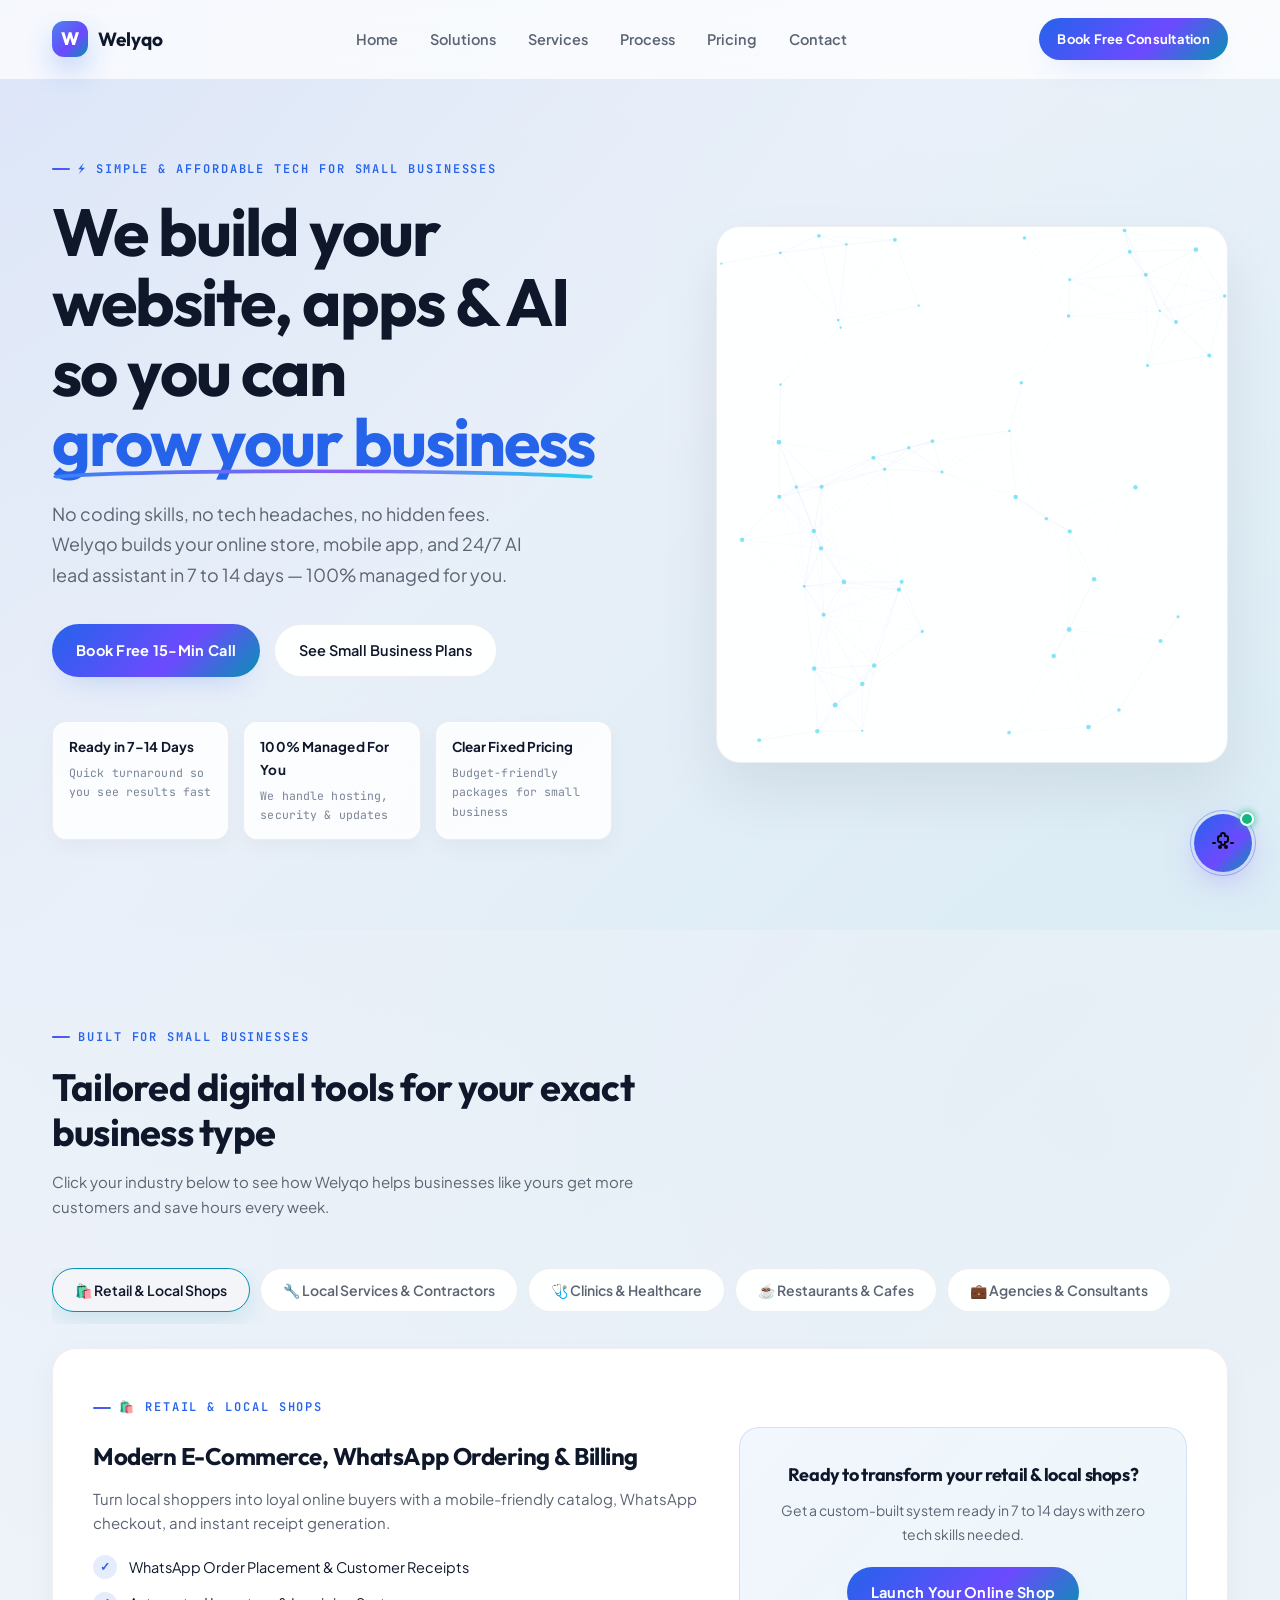
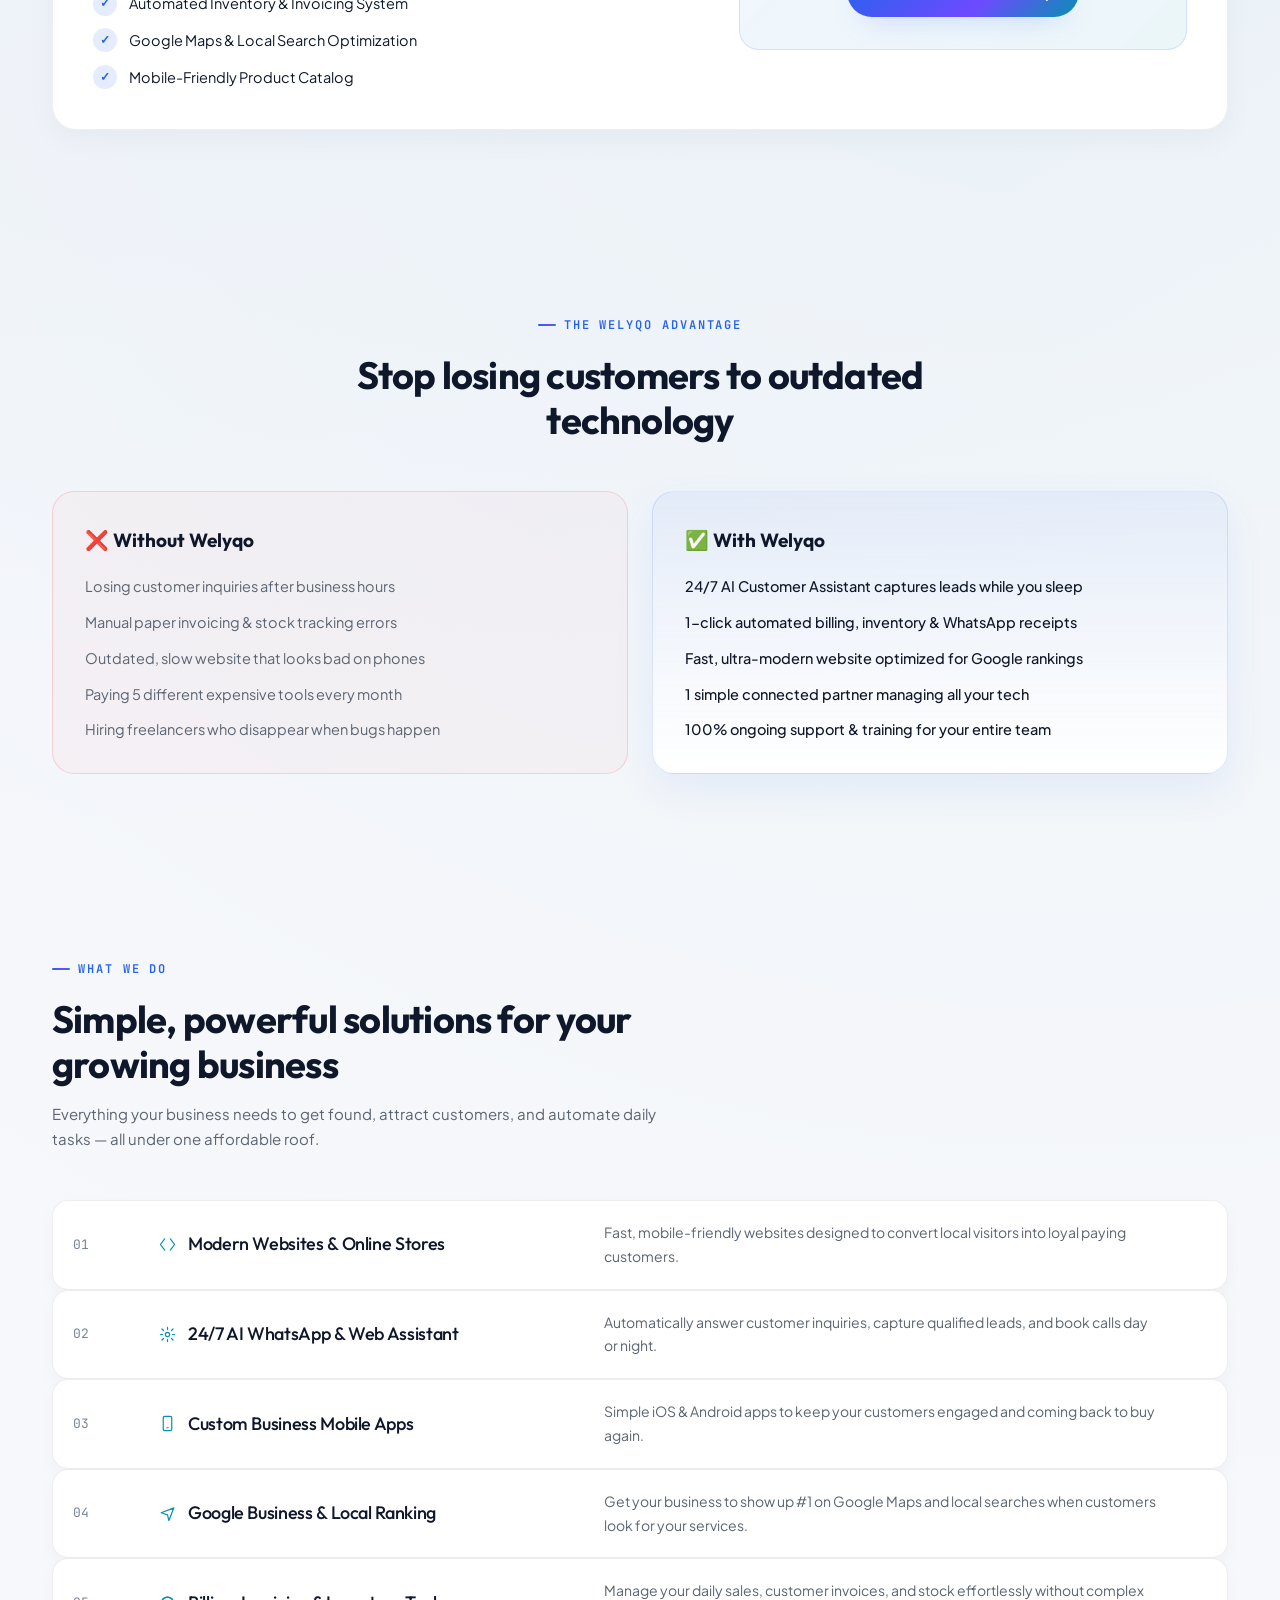
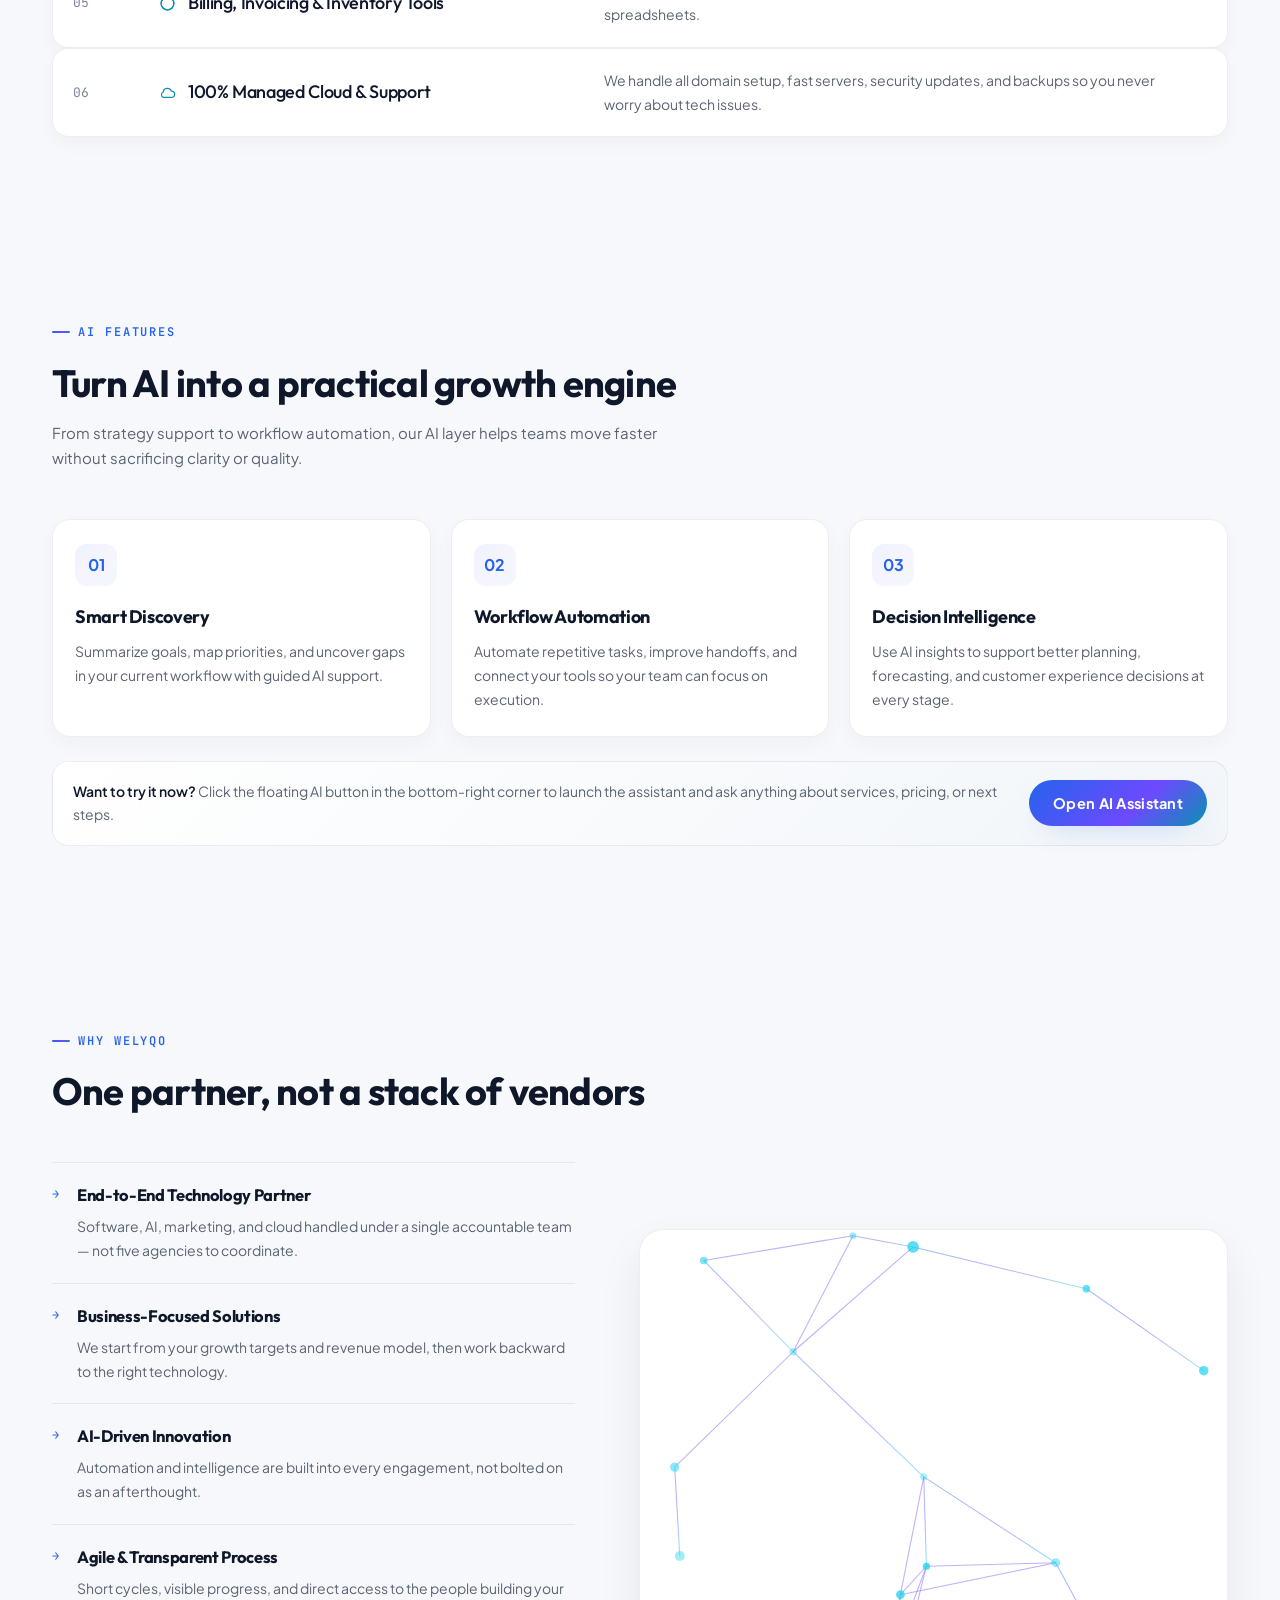
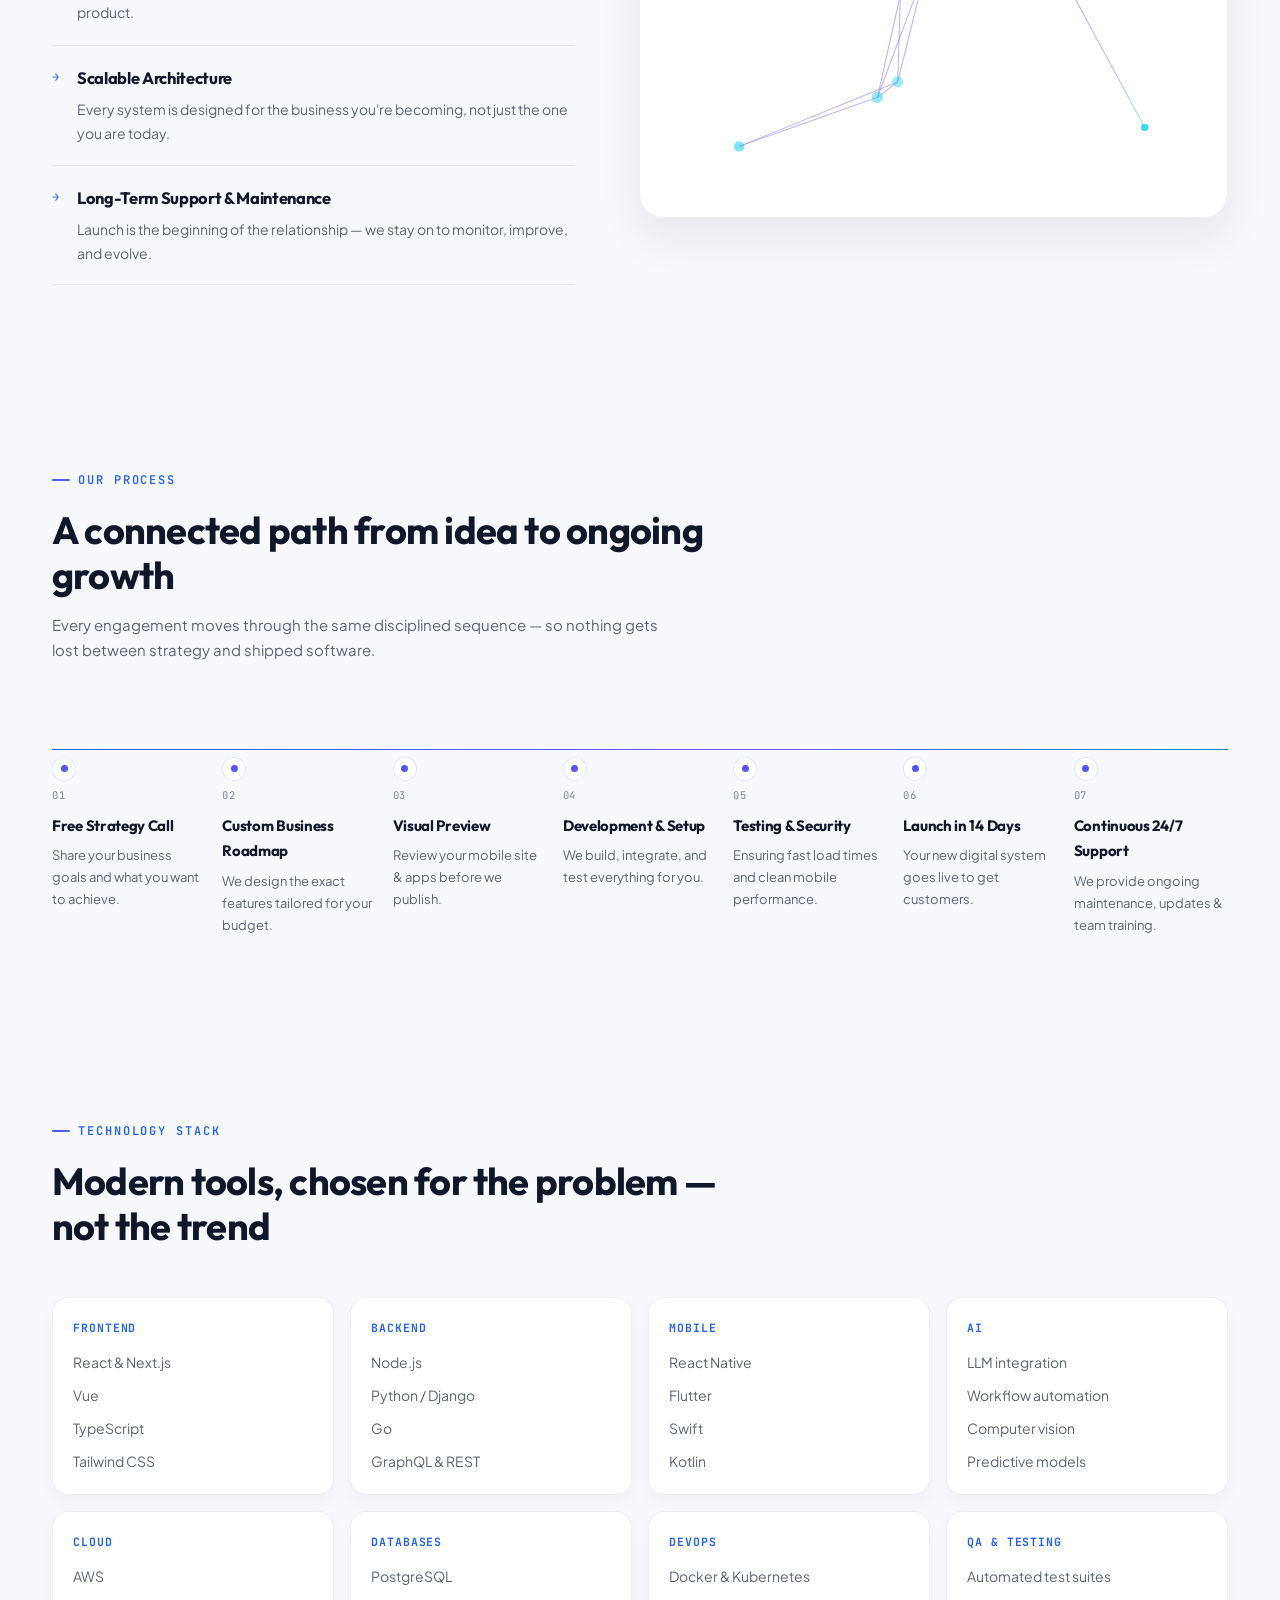
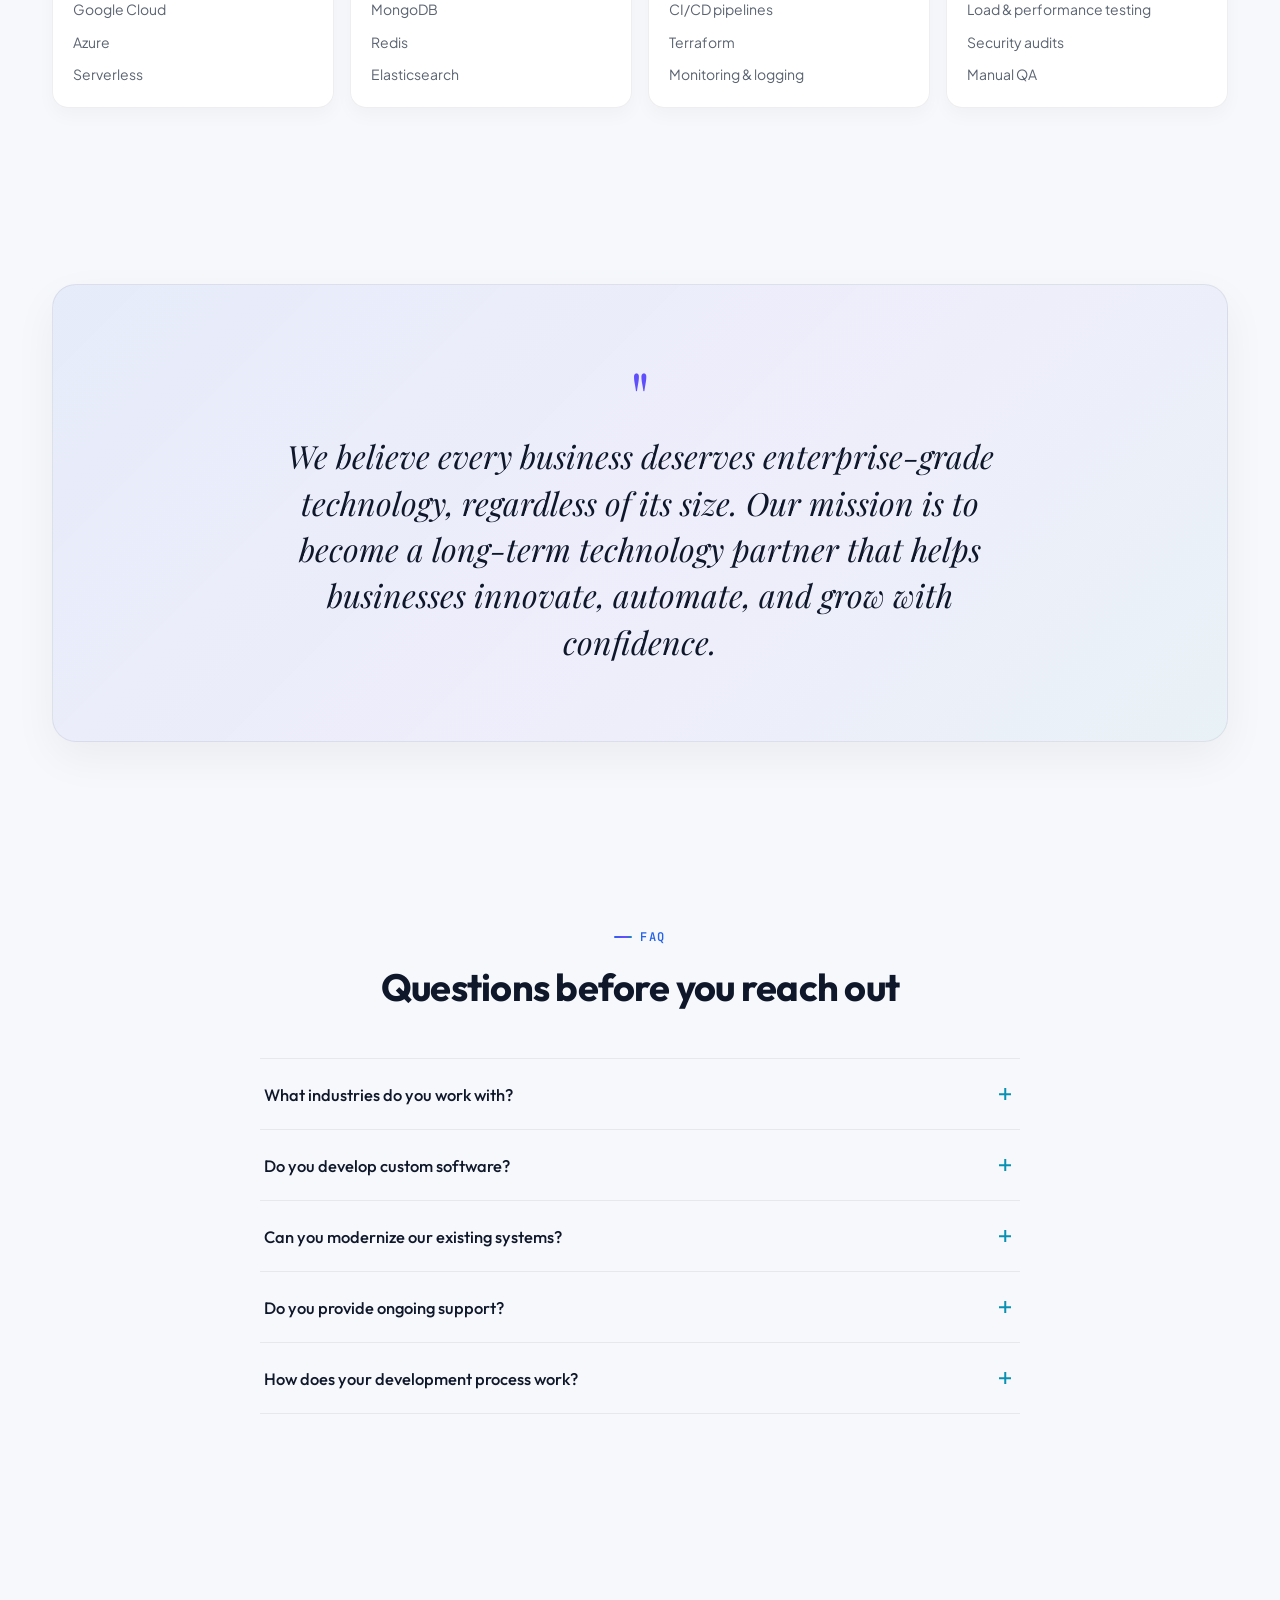
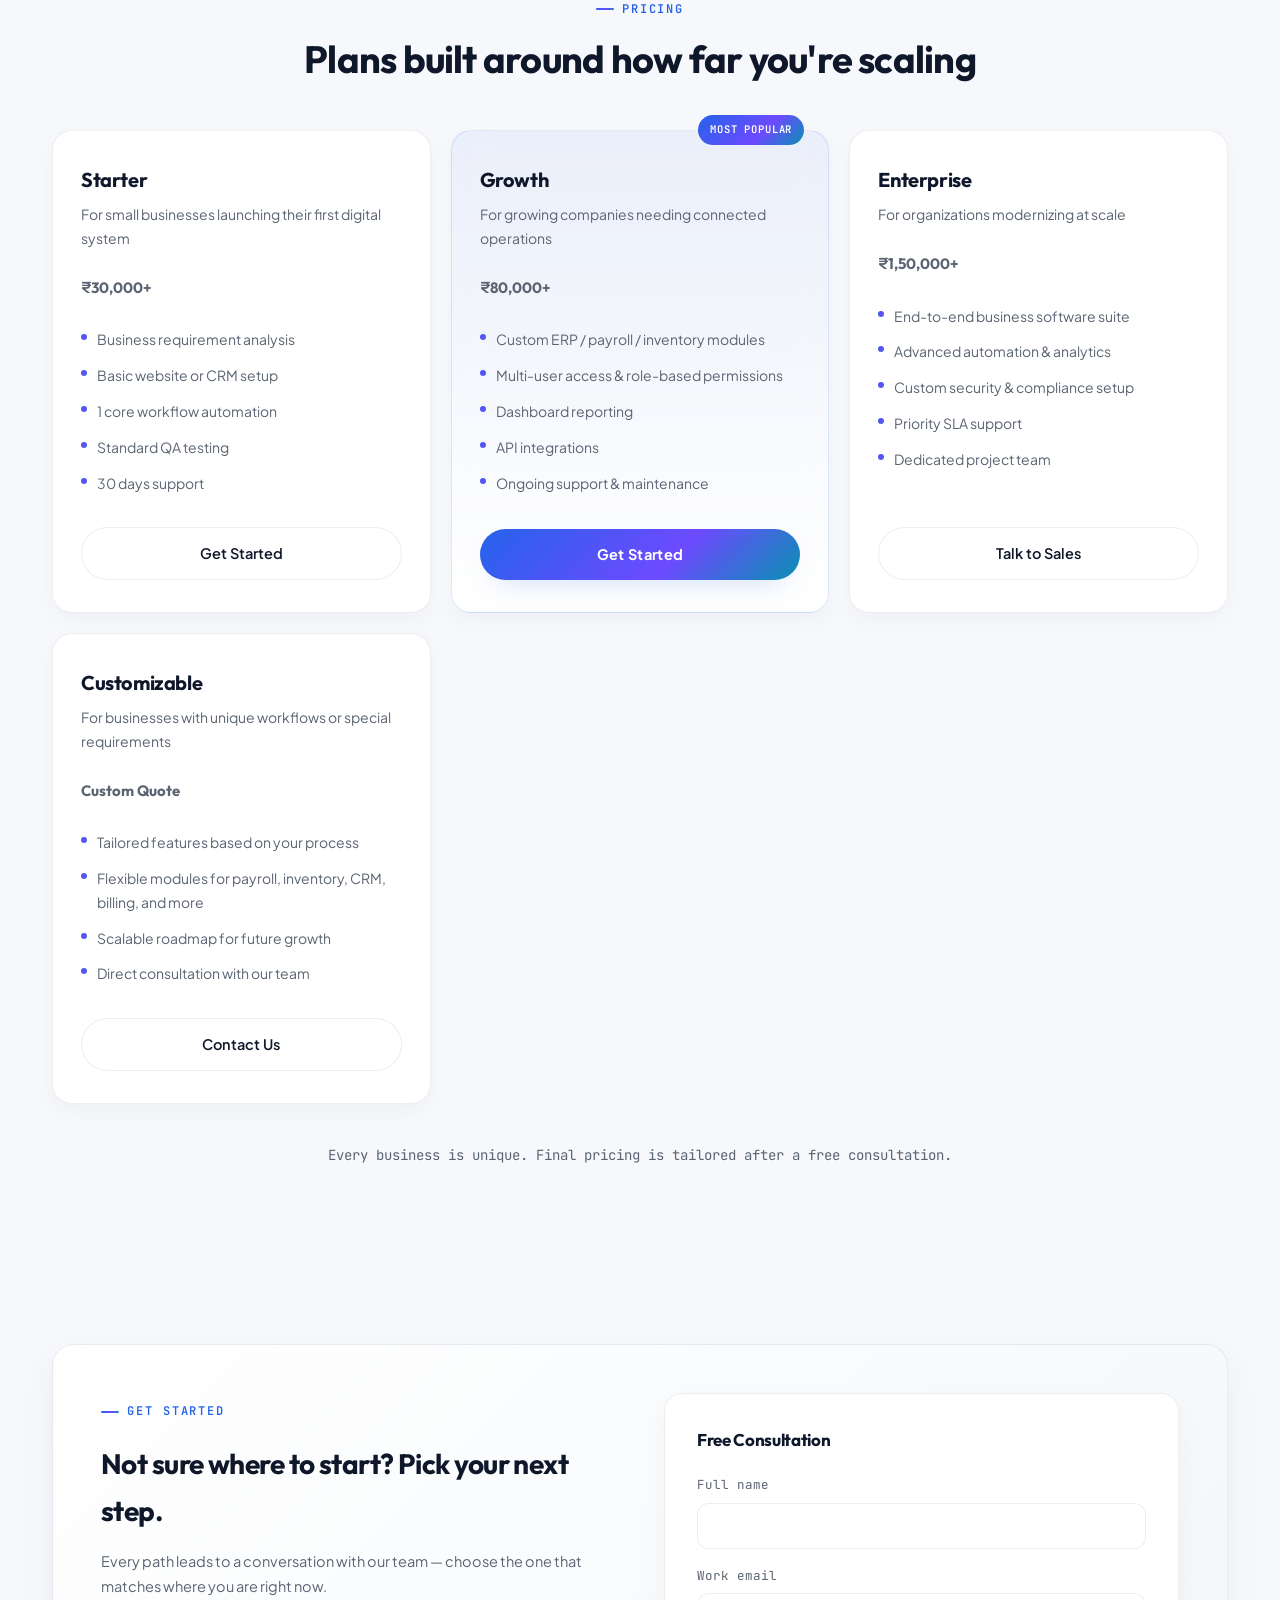
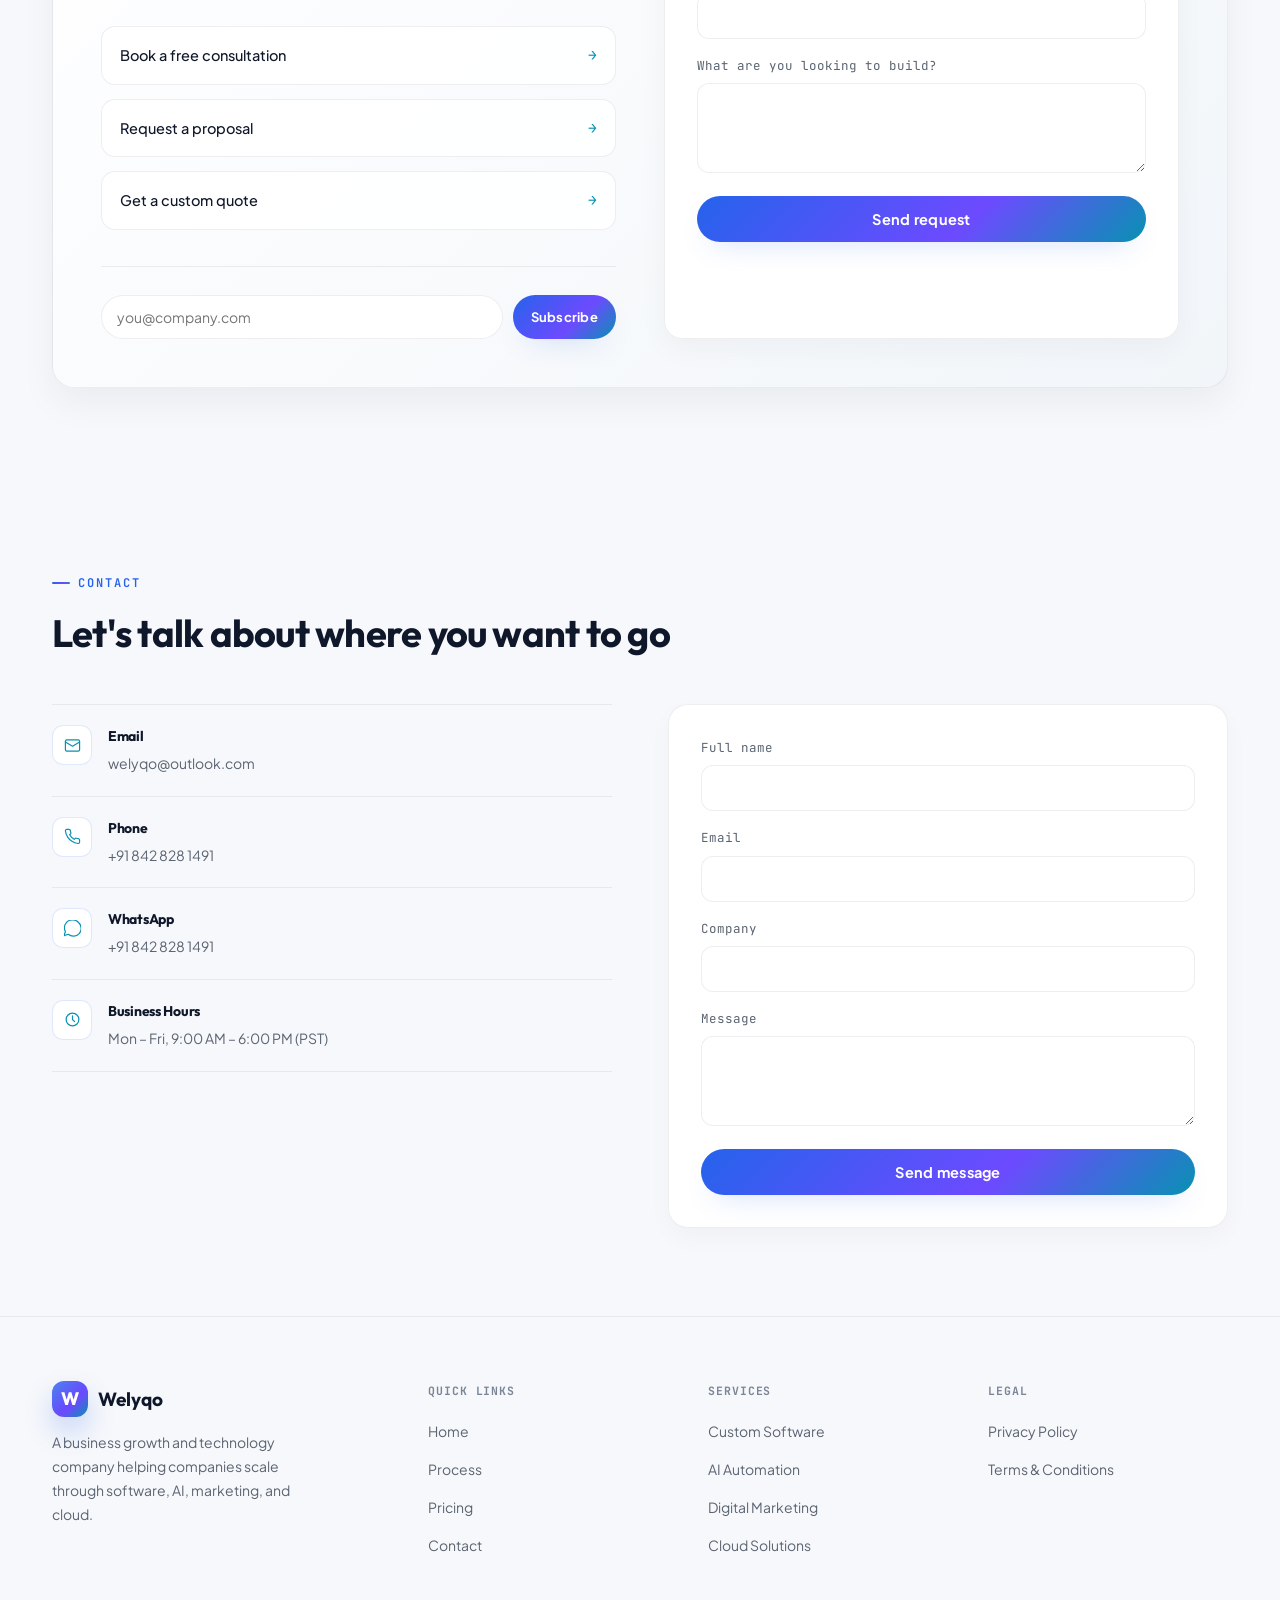
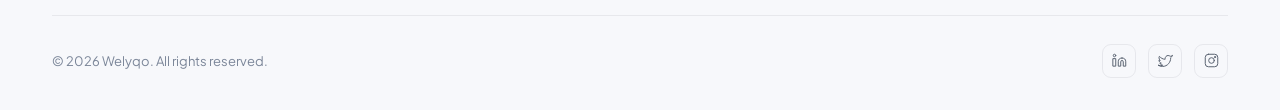
<file: index.html>
<!DOCTYPE html>
<html lang="en">
<head>
<meta charset="UTF-8">
<meta name="viewport" content="width=device-width, initial-scale=1.0">
<title>Welyqo — Your Partner in Digital Growth</title>
<meta name="description" content="Welyqo partners with businesses to build software, automate operations, strengthen digital presence, and unlock sustainable growth through modern technology.">
<link rel="preconnect" href="https://fonts.googleapis.com">
<link rel="preconnect" href="https://fonts.gstatic.com" crossorigin>
<link href="https://fonts.googleapis.com/css2?family=JetBrains+Mono:wght@400;500;600&family=Outfit:wght@400;500;600;700;800&family=Playfair+Display:ital,wght@0,600;0,700;1,600&family=Plus+Jakarta+Sans:ital,wght@0,300;0,400;0,500;0,600;0,700;0,800;1,400&display=swap" rel="stylesheet">
<link rel="stylesheet" href="welyqo-ai.css">
<style>
/* ===================== TOKENS ===================== */
:root{
  --bg:#f7f8fb;
  --bg-alt:#ffffff;
  --surface:rgba(255,255,255,0.96);
  --surface-2:#f3f5f9;
  --border:rgba(15,23,42,0.07);
  --border-strong:rgba(37,99,235,0.14);
  --text:#0f172a;
  --text-dim:#5b6472;
  --text-faint:#7a8598;
  --blue:#2563eb;
  --purple:#6d4aff;
  --cyan:#0891b2;
  --grad: linear-gradient(135deg, var(--blue) 0%, var(--purple) 60%, var(--cyan) 100%);
  --grad-soft: linear-gradient(135deg, rgba(37,99,235,0.08), rgba(109,74,255,0.06) 55%, rgba(8,145,178,0.06) 100%);
  --radius: 18px;
  --font-display: 'Outfit', 'Plus Jakarta Sans', -apple-system, BlinkMacSystemFont, sans-serif;
  --font-serif: 'Playfair Display', Georgia, serif;
  --font-body: 'Plus Jakarta Sans', -apple-system, BlinkMacSystemFont, "Segoe UI", Roboto, sans-serif;
  --font-mono: 'JetBrains Mono', monospace;
  --ease: cubic-bezier(.16,.8,.24,1);
}

*{margin:0;padding:0;box-sizing:border-box;}
html{scroll-behavior:smooth;}
body{
  background:
    radial-gradient(circle at top left, rgba(37,99,235,0.06), transparent 22%),
    radial-gradient(circle at 85% 10%, rgba(8,145,178,0.05), transparent 20%),
    var(--bg);
  color:var(--text);
  font-family:var(--font-body);
  font-weight:400;
  line-height:1.7;
  overflow-x:hidden;
  -webkit-font-smoothing:antialiased;
  -moz-osx-font-smoothing:grayscale;
  text-rendering:optimizeLegibility;
  -webkit-tap-highlight-color:transparent;
}
@media (prefers-reduced-motion: reduce){
  *{animation-duration:0.01ms !important; animation-iteration-count:1 !important; transition-duration:0.01ms !important; scroll-behavior:auto !important;}
}

img,svg{display:block;max-width:100%;}
a{color:inherit;text-decoration:none;}
button{font-family:inherit;cursor:pointer;border:none;background:none;color:inherit;-webkit-tap-highlight-color:transparent;}
input,textarea,select{font-family:inherit;font-size:16px;}
:focus-visible{outline:2px solid var(--cyan);outline-offset:3px;border-radius:4px;}

.wrap{max-width:1240px;margin:0 auto;padding:0 32px;}
@media (max-width:720px){.wrap{padding:0 20px;}}

.eyebrow{
  font-family:var(--font-mono);
  font-size:12px;
  letter-spacing:0.16em;
  text-transform:uppercase;
  color:var(--blue);
  display:inline-flex;align-items:center;gap:8px;
  margin-bottom:18px;
  font-weight:600;
}
.eyebrow::before{
  content:'';
  width:18px;height:2px;
  background:var(--grad);
  border-radius:999px;
}

h1,h2,h3,h4{font-family:var(--font-display);font-weight:700;letter-spacing:-0.02em;color:var(--text);}
.grad-text{
  color:var(--blue);
  position:relative;
  display:inline-block;
}
.grad-text svg{
  position:absolute;left:0;bottom:-0.08em;width:100%;height:0.22em;
  overflow:visible;
}

.section{padding:88px 0;position:relative;}
@media (max-width:720px){.section{padding:56px 0;}}
.section-head{max-width:700px;margin-bottom:48px;}
.section-head h2{font-size:clamp(24px,3.5vw,38px);line-height:1.18;margin-bottom:14px;}
.section-head p{color:var(--text-dim);font-size:15px;max-width:620px;}

.glass{
  background:var(--surface);
  border:1px solid var(--border);
  backdrop-filter:blur(18px);
  -webkit-backdrop-filter:blur(18px);
  border-radius:var(--radius);
  box-shadow:0 10px 30px rgba(15,23,42,0.04);
}

.btn{
  display:inline-flex;align-items:center;justify-content:center;gap:8px;
  padding:13px 24px;
  min-height:46px;
  border-radius:999px;
  font-size:14.5px;font-weight:600;
  transition:transform .3s var(--ease), box-shadow .3s var(--ease), border-color .3s var(--ease), background .3s var(--ease);
  white-space:nowrap;
  touch-action:manipulation;
}
.btn-primary{
  background:var(--grad);
  color:#ffffff;
  box-shadow:0 12px 30px -16px rgba(37,99,235,0.35);
  font-weight:700;
  text-shadow:none;
  letter-spacing:0.02em;
}
.btn-primary:hover{transform:translateY(-1px);box-shadow:0 14px 32px -16px rgba(109,74,255,0.32);}
.btn-ghost{
  background:var(--surface);
  border:1px solid var(--border);
  color:var(--text);
}
.btn-ghost:hover{border-color:var(--border-strong);background:var(--surface-2);transform:translateY(-1px);}
.btn-sm{padding:10px 18px;min-height:38px;font-size:13px;}

@media (max-width:1024px){
  .hero-inner{gap:44px;}
  .hero-panel{max-width:420px;margin:0 auto;}
  .pricing-grid{grid-template-columns:repeat(2,minmax(0,1fr));}
}
@media (max-width:768px){
  .wrap{padding:0 18px;}
  .section{padding:56px 0;}
  .hero{padding-top:110px;padding-bottom:50px;}
  .hero-inner{gap:30px;}
  .hero h1{font-size:clamp(30px,7.5vw,44px);} 
  .hero-actions,.hero-strip{flex-direction:column;}
  .hero-actions .btn,.hero-strip-item{width:100%;}
  .hero-strip-item{min-width:0;}
  .service-card{grid-template-columns:44px 1fr;grid-template-rows:auto auto;row-gap:8px;padding:16px;}
  .ai-launch{flex-direction:column;align-items:flex-start;}
  .newsletter{flex-direction:column;align-items:stretch;}
  .newsletter input,.newsletter button{width:100%;}
  .lead{padding:28px 20px;}
  .contact-form{padding:22px;}
  .footer-top{grid-template-columns:1fr 1fr;}
}
@media (max-width:560px){
  .logo{font-size:17px;}
  .grad-text{display:inline;}
  .hero h1{font-size:clamp(28px,8.5vw,38px);} 
  .hero .sub{font-size:14.5px;margin-bottom:26px;}
  .hero-actions .btn{width:100%;}
  .btn{width:100%;}
  .service-card{grid-template-columns:1fr;gap:8px;padding:16px;}
  .service-card .service-icon{margin-bottom:4px;}
  .stack-grid,.pricing-grid{grid-template-columns:1fr;}
  .vision{padding:44px 20px;}
  .lead{padding:20px 16px;}
  .contact-form{padding:18px;}
  .footer-top{grid-template-columns:1fr;gap:28px;}
  .footer-bottom{flex-direction:column;align-items:flex-start;gap:14px;}
  .assistant-panel{width:calc(100vw - 24px);right:12px;bottom:84px;height:clamp(380px,72vh,540px);z-index:999;}
  .assistant-fab{bottom:20px;right:16px;width:52px;height:52px;z-index:998;}
  .back-top{bottom:20px;left:16px;width:42px;height:42px;z-index:997;}
  .assistant-head{padding:12px 14px;}
  .assistant-body{padding:12px 14px;}
  .assistant-input{padding:10px;}
  .assistant-quick{padding:0 10px 8px;}
  .msg{max-width:92%;font-size:13px;}
}

/* reveal on scroll */
.reveal{opacity:0;transform:translateY(28px);transition:opacity .8s var(--ease), transform .8s var(--ease);}
.reveal.in{opacity:1;transform:translateY(0);}

/* ===================== NAV ===================== */
header{
  position:fixed;top:0;left:0;right:0;z-index:100;
  padding:18px 0;
  transition:background .4s var(--ease), border-color .4s var(--ease), padding .4s var(--ease), box-shadow .4s var(--ease);
  border-bottom:1px solid transparent;
  background:rgba(255,255,255,0.72);
  backdrop-filter:blur(16px);
  -webkit-backdrop-filter:blur(16px);
}
header.scrolled{
  background:rgba(255,255,255,0.9);
  border-bottom:1px solid var(--border);
  padding:13px 0;
  box-shadow:0 8px 30px rgba(15,23,42,0.06);
}
.nav-inner{display:flex;align-items:center;justify-content:space-between;gap:24px;}
.logo{display:flex;align-items:center;gap:10px;font-family:var(--font-display);font-size:19px;font-weight:700;color:var(--text);}
.logo-mark{
  width:36px;height:36px;border-radius:12px;
  background:var(--grad);
  position:relative;
  flex-shrink:0;
  box-shadow:0 14px 28px rgba(37,99,235,0.24);
  display:flex;align-items:center;justify-content:center;
  overflow:hidden;
}
.logo-mark::before{
  content:'';
  position:absolute;
  inset:0;
  background:linear-gradient(135deg, rgba(255,255,255,0.2), transparent 55%);
  pointer-events:none;
}
.logo-mark::after{
  content:'W';
  position:relative;
  z-index:1;
  color:white;
  font-size:18px;
  font-weight:800;
  letter-spacing:0.02em;
  font-family:var(--font-display);
}
.nav-links{display:flex;align-items:center;gap:32px;list-style:none;}
.nav-links a{
  font-size:14.5px;color:var(--text-dim);font-weight:600;
  position:relative;padding:4px 0;
  transition:color .25s;
}
.nav-links a::after{
  content:'';position:absolute;left:0;bottom:-2px;width:0;height:2px;
  background:var(--grad);transition:width .3s var(--ease);
}
.nav-links a:hover{color:var(--text);}
.nav-links a:hover::after{width:100%;}
.nav-cta{display:flex;align-items:center;gap:14px;}
.nav-toggle{display:none;width:40px;height:40px;border-radius:10px;border:1px solid var(--border);align-items:center;justify-content:center;background:var(--bg-alt);touch-action:manipulation;}
.nav-toggle span{display:block;width:16px;height:1.8px;background:var(--text);position:relative;transition:.3s var(--ease);}
.nav-toggle span::before,.nav-toggle span::after{
  content:'';display:block;width:16px;height:1.8px;background:var(--text);position:absolute;transition:.3s var(--ease);
}
.nav-toggle span::before{top:-5px;}
.nav-toggle span::after{top:5px;}
.nav-toggle.open span{background:transparent !important;}
.nav-toggle.open span::before{transform:rotate(45deg);top:0;}
.nav-toggle.open span::after{transform:rotate(-45deg);top:0;}

.mobile-cta-item{display:none;width:100%;margin-top:8px;}

@media (max-width:900px){
  .nav-links{
    position:fixed;top:68px;left:14px;right:14px;
    flex-direction:column;align-items:flex-start;gap:2px;
    background:rgba(255,255,255,0.98);
    border:1px solid var(--border);border-radius:20px;
    padding:12px;
    transform:translateY(-12px);opacity:0;pointer-events:none;
    transition:.3s var(--ease);
    box-shadow:0 24px 50px rgba(15,23,42,0.12);
    max-height:calc(100vh - 90px);
    overflow-y:auto;
  }
  .nav-links.open{transform:translateY(0);opacity:1;pointer-events:auto;}
  .nav-links li{width:100%;}
  .nav-links a{display:block;padding:12px 14px;width:100%;font-size:15px;border-radius:10px;}
  .nav-links a:hover{background:var(--surface-2);}
  .nav-links a::after{display:none;}
  .nav-book{display:none;}
  .nav-toggle{display:flex;}
  .mobile-cta-item{display:block;}
  .mobile-cta-item .btn{width:100%;text-align:center;}
}

/* ===================== HERO ===================== */
.hero{
  min-height:100vh;
  display:flex;align-items:center;
  position:relative;
  padding-top:150px;padding-bottom:90px;
  overflow:hidden;
}
.hero::before{
  content:'';position:absolute;inset:0;
  background:linear-gradient(135deg, rgba(37,99,235,0.06), transparent 45%, rgba(6,182,212,0.06));
  z-index:0;pointer-events:none;
}
.hero-inner{
  position:relative;z-index:2;
  display:grid;grid-template-columns:1.08fr 0.92fr;gap:64px;align-items:center;
  width:100%;
}
@media (max-width:960px){.hero-inner{grid-template-columns:1fr;gap:40px;}}
.hero-copy{max-width:590px;}
.hero h1{
  font-size:clamp(40px,5.2vw,68px);
  line-height:1.05;
  letter-spacing:-0.03em;
  margin-bottom:22px;
}
.hero .sub{
  font-size:clamp(15px,1.4vw,18px);
  color:var(--text-dim);
  max-width:500px;margin:0 0 34px;
}
.hero-actions{display:flex;gap:14px;flex-wrap:wrap;margin-bottom:44px;}
.hero-strip{
  display:flex;gap:14px;flex-wrap:wrap;
  max-width:560px;
}
.hero-strip-item{
  flex:1;min-width:150px;
  padding:14px 16px;
  font-family:var(--font-mono);font-size:11.5px;color:var(--text-faint);
  letter-spacing:0.01em;
  background:rgba(255,255,255,0.84);
  border:1px solid var(--border);
  border-radius:14px;
  box-shadow:0 8px 20px rgba(15,23,42,0.03);
}
.hero-strip-item b{display:block;color:var(--text);font-family:var(--font-body);font-size:13.5px;font-weight:700;margin-bottom:4px;}
.hero-panel{
  position:relative;
  aspect-ratio:1/1.05;
  border-radius:24px;
  overflow:hidden;
  border:1px solid var(--border);
  box-shadow:0 28px 60px rgba(15,23,42,0.08);
}
#hero-canvas{width:100%;height:100%;display:block;border-radius:24px;}
@media (max-width:960px){.hero-panel{max-width:440px;margin:0 auto;aspect-ratio:1/0.9;}}

/* ===================== SERVICES ===================== */
.services-grid{display:flex;flex-direction:column;}
.service-card{
  display:grid;
  grid-template-columns:64px 1.3fr 1.7fr 28px;
  align-items:center;
  gap:22px;
  padding:20px 20px;
  border:1px solid var(--border);
  border-radius:16px;
  background:var(--surface);
  box-shadow:0 8px 18px rgba(15,23,42,0.03);
  position:relative;
  transition:transform .3s var(--ease), box-shadow .3s var(--ease), border-color .3s var(--ease);
}
.service-card:hover{transform:translateY(-2px);box-shadow:0 12px 24px rgba(15,23,42,0.06);border-color:var(--border-strong);}
.service-num{
  font-family:var(--font-mono);font-size:13px;color:var(--text-faint);
  transition:color .35s var(--ease);
}
.service-card:hover .service-num{color:var(--cyan);}
.service-card h3{
  font-size:18px;font-weight:500;
  display:flex;align-items:center;gap:12px;
}
.service-card h3 svg{width:17px;height:17px;stroke:var(--cyan);flex-shrink:0;}
.service-card p{color:var(--text-dim);font-size:14px;}
.service-arrow{
  font-family:var(--font-mono);color:var(--text-faint);font-size:15px;
  transform:translateX(-6px);opacity:0;transition:.35s var(--ease);
  justify-self:end;
}
.service-card:hover .service-arrow{transform:translateX(0);opacity:1;color:var(--cyan);}
@media (max-width:720px){
.service-card{
  grid-template-columns:44px minmax(0,1fr);
  grid-template-rows:auto auto;
  column-gap:14px;
  row-gap:8px;
  align-items:start;
  padding:16px;
}

.service-num{
  grid-column:1;
  grid-row:1;
  padding-top:3px;
}

.service-card h3{
  grid-column:2;
  grid-row:1;
  min-width:0;
  line-height:1.35;
}

.service-card p{
  grid-column:2;
  grid-row:2;
  min-width:0;
  width:100%;
}

.service-arrow{
  display:none;
}
  .service-arrow{display:none;}
}

/* ===================== AI FEATURES ===================== */
.ai-features-grid{display:grid;grid-template-columns:repeat(3,1fr);gap:20px;}
@media (max-width:900px){.ai-features-grid{grid-template-columns:1fr;}}
.ai-feature-card{
  padding:24px 22px;
  border:1px solid var(--border);
  border-radius:18px;
  background:var(--surface);
  box-shadow:0 8px 20px rgba(15,23,42,0.03);
}
.ai-feature-card .icon{
  width:42px;height:42px;border-radius:12px;
  display:flex;align-items:center;justify-content:center;
  margin-bottom:16px;
  background:var(--grad-soft);
  color:var(--blue);
  font-weight:700;
}
.ai-feature-card h3{font-size:18px;margin-bottom:8px;}
.ai-feature-card p{font-size:14px;color:var(--text-dim);} 
.ai-launch{display:flex;align-items:center;justify-content:space-between;gap:16px;margin-top:24px;padding:18px 20px;border:1px solid var(--border);border-radius:16px;background:linear-gradient(135deg, rgba(255,255,255,0.95), rgba(241,245,249,0.95));}
.ai-launch p{font-size:14px;color:var(--text-dim);margin:0;}
.ai-launch strong{color:var(--text);font-weight:600;}

/* ===================== WHY ===================== */
.why-layout{display:grid;grid-template-columns:0.94fr 1.06fr;gap:64px;align-items:center;}
@media (max-width:900px){.why-layout{grid-template-columns:1fr;gap:42px;}}
.why-list{display:flex;flex-direction:column;gap:2px;}
.why-item{
  display:flex;gap:18px;padding:18px 0;
  border-top:1px solid var(--border);
}
.why-item:last-child{border-bottom:1px solid var(--border);}
.why-item-mark{
  font-family:var(--font-mono);font-size:12px;color:var(--blue);flex-shrink:0;padding-top:3px;
}
.why-item h4{font-size:16.5px;margin-bottom:6px;}
.why-item p{color:var(--text-dim);font-size:14px;}
.why-visual{
  aspect-ratio:1/1;
  border-radius:24px;
  position:relative;
  overflow:hidden;
  border:1px solid var(--border);
  box-shadow:0 20px 44px rgba(15,23,42,0.07);
}
.why-visual svg{width:100%;height:100%;}

/* ===================== PROCESS ===================== */
.process-track{position:relative;padding-top:20px;}
.process-line{
  position:absolute;top:38px;left:0;right:0;height:1px;
  background:linear-gradient(90deg, transparent, var(--border-strong) 8%, var(--border-strong) 92%, transparent);
}
.process-line-fill{
  position:absolute;top:0;left:0;height:1px;width:100%;
  background:var(--grad);
  transform-origin:left;
  transform:scaleX(0);
  transition:transform 1.4s var(--ease);
}
.process-steps{
  display:grid;
  grid-template-columns:repeat(7,1fr);
  gap:16px;
  position:relative;
}
.process-step{position:relative;padding-top:56px;}
.process-node{
  position:absolute;top:26px;left:0;
  width:24px;height:24px;border-radius:50%;
  background:var(--bg-alt);
  border:1.5px solid var(--border-strong);
  display:flex;align-items:center;justify-content:center;
  z-index:2;
}
.process-node::after{content:'';width:7px;height:7px;border-radius:50%;background:var(--grad);}
.process-step h4{font-size:15px;margin-bottom:6px;}
.process-step p{font-size:13px;color:var(--text-dim);}
.process-step .step-tag{font-family:var(--font-mono);font-size:10.5px;color:var(--text-faint);letter-spacing:0.06em;text-transform:uppercase;margin-bottom:8px;display:block;}

@media (max-width:1000px){
  .process-track{padding-top:10px;padding-left:36px;}
  .process-line{
    top:12px;bottom:12px;left:11px;right:auto;width:2px;height:auto;
    background:var(--border-strong);
  }
  .process-line-fill{
    top:0;left:0;width:2px;height:100%;
    transform-origin:top;
    transform:scaleY(0);
  }
  .process-steps{
    grid-template-columns:1fr;
    gap:28px;
  }
  .process-step{padding-top:0;padding-left:12px;}
  .process-node{top:2px;left:-36px;width:24px;height:24px;}
}

/* ===================== STACK ===================== */
.stack-grid{
  display:grid;grid-template-columns:repeat(4,1fr);gap:16px;
}
@media (max-width:900px){.stack-grid{grid-template-columns:repeat(2,1fr);}}
.stack-cat{background:var(--surface);padding:20px 20px;border:1px solid var(--border);border-radius:16px;box-shadow:0 8px 18px rgba(15,23,42,0.03);}
.stack-cat h4{
  font-family:var(--font-mono);font-size:11.5px;letter-spacing:0.08em;text-transform:uppercase;
  color:var(--blue);margin-bottom:14px;
}
.stack-cat ul{list-style:none;display:flex;flex-direction:column;gap:9px;}
.stack-cat li{font-size:14px;color:var(--text-dim);}

/* ===================== VISION ===================== */
.vision{
  border-radius:24px;
  padding:76px 56px;
  position:relative;
  overflow:hidden;
  text-align:center;
  border:1px solid var(--border);
  background:var(--grad-soft);
  box-shadow:0 16px 44px rgba(15,23,42,0.05);
}
@media (max-width:720px){.vision{padding:48px 20px;}}
.vision blockquote{
  font-family:var(--font-serif);
  font-style:italic;
  font-size:clamp(19px,3.2vw,32px);
  line-height:1.45;
  max-width:780px;margin:0 auto;
  color:var(--text);
}
.vision .quote-mark{
  font-family:var(--font-serif);
  font-size:68px;
  background:var(--grad);-webkit-background-clip:text;background-clip:text;-webkit-text-fill-color:transparent;
  line-height:1;margin-bottom:4px;display:block;
}

/* ===================== FAQ ===================== */
.faq-list{max-width:760px;margin:0 auto;}
.faq-item{border-top:1px solid var(--border);}
.faq-item:last-child{border-bottom:1px solid var(--border);}
.faq-q{
  width:100%;display:flex;justify-content:space-between;align-items:center;gap:24px;
  padding:24px 4px;text-align:left;
  font-family:var(--font-display);font-size:16.5px;font-weight:500;color:var(--text);
}
.faq-q .plus{
  flex-shrink:0;width:22px;height:22px;position:relative;
}
.faq-q .plus::before,.faq-q .plus::after{
  content:'';position:absolute;background:var(--cyan);top:50%;left:50%;transform:translate(-50%,-50%);transition:transform .35s var(--ease);
}
.faq-q .plus::before{width:12px;height:1.5px;}
.faq-q .plus::after{width:1.5px;height:12px;}
.faq-item.open .plus::after{transform:translate(-50%,-50%) rotate(90deg) scaleY(0);}
.faq-a{max-height:0;overflow:hidden;transition:max-height .4s var(--ease);}
.faq-a p{padding:0 4px 24px;color:var(--text-dim);font-size:14.5px;max-width:640px;}

/* ===================== PRICING ===================== */
.pricing-grid{display:grid;grid-template-columns:repeat(3,1fr);gap:20px;align-items:stretch;}
@media (max-width:900px){.pricing-grid{grid-template-columns:1fr;max-width:420px;margin:0 auto;}}
.price-card{
  padding:32px 28px;display:flex;flex-direction:column;position:relative;
  border:1px solid var(--border);border-radius:20px;background:var(--surface);box-shadow:0 8px 20px rgba(15,23,42,0.03);
}
.price-card.featured{
  border-color:var(--border-strong);
  background:linear-gradient(180deg, rgba(37,99,235,0.06) 0%, rgba(255,255,255,1) 100%);
}
.price-badge{
  position:absolute;top:-1px;right:24px;transform:translateY(-50%);
  font-family:var(--font-mono);font-size:10.5px;letter-spacing:0.08em;text-transform:uppercase;
  background:var(--grad);color:#ffffff;padding:6px 12px;border-radius:999px;font-weight:600;
}
.price-card h3{font-size:20px;margin-bottom:6px;}
.price-card .tag{color:var(--text-dim);font-size:14px;margin-bottom:24px;}
.price-card .price{font-family:var(--font-display);font-size:15px;color:var(--text-dim);margin-bottom:28px;}
.price-card .price b{font-size:15px;}
.price-features{list-style:none;display:flex;flex-direction:column;gap:12px;margin-bottom:32px;flex-grow:1;}
.price-features li{display:flex;gap:10px;font-size:14px;color:var(--text-dim);align-items:flex-start;}
.price-features li::before{content:'';width:6px;height:6px;border-radius:50%;background:var(--grad);margin-top:6px;flex-shrink:0;}
.pricing-note{
  text-align:center;margin-top:40px;color:var(--text-dim);font-size:14px;
  font-family:var(--font-mono);
}

/* ===================== LEAD GEN ===================== */
.lead{
  border-radius:22px;
  border:1px solid var(--border);
  padding:48px;
  display:grid;grid-template-columns:1fr 1fr;gap:48px;
  background:linear-gradient(135deg, rgba(255,255,255,0.95), rgba(241,245,249,0.95));
  box-shadow:0 16px 36px rgba(15,23,42,0.05);
}
@media (max-width:900px){.lead{grid-template-columns:1fr;padding:36px 24px;}}
.lead-actions{display:flex;flex-direction:column;gap:14px;margin-top:28px;}
.lead-action{
  display:flex;justify-content:space-between;align-items:center;
  padding:16px 18px;border:1px solid var(--border);border-radius:14px;
  transition:.3s var(--ease);
  background:rgba(255,255,255,0.85);
}
.lead-action:hover{border-color:var(--cyan);background:var(--surface);transform:translateX(4px);}
.lead-action span{font-weight:500;font-size:14.5px;}
.lead-action .arrow{color:var(--cyan);font-family:var(--font-mono);}
.form-field{margin-bottom:16px;}
.form-field label{display:block;font-size:12.5px;color:var(--text-dim);margin-bottom:7px;font-family:var(--font-mono);}
.form-field input,.form-field textarea,.form-field select{
  width:100%;padding:13px 15px;border-radius:12px;
  background:rgba(255,255,255,0.9);border:1px solid var(--border);color:var(--text);
  font-size:14.5px;transition:border-color .25s, box-shadow .25s;
}
.form-field input:focus,.form-field textarea:focus,.form-field select:focus{border-color:var(--cyan);box-shadow:0 0 0 4px rgba(6,182,212,0.12);}
.form-field textarea{resize:vertical;min-height:90px;}
.form-status{margin-top:12px;font-size:13.5px;border-radius:10px;line-height:1.5;display:none;}
.form-status.success{display:block;padding:12px 14px;background:rgba(16,185,129,0.12);color:#047857;border:1px solid rgba(16,185,129,0.3);}
.form-status.error{display:block;padding:12px 14px;background:rgba(239,68,68,0.12);color:#b91c1c;border:1px solid rgba(239,68,68,0.3);}
.newsletter{
  display:flex;gap:10px;margin-top:36px;padding-top:28px;border-top:1px solid var(--border);flex-wrap:wrap;
}
.newsletter .form-status{flex-basis:100%;margin-top:8px;}
.newsletter input{flex:1;padding:12px 15px;border-radius:999px;background:rgba(255,255,255,0.9);border:1px solid var(--border);color:var(--text);font-size:14px;}

/* ===================== CONTACT ===================== */
.contact-layout{display:grid;grid-template-columns:1fr 1fr;gap:56px;}
@media (max-width:900px){.contact-layout{grid-template-columns:1fr;}}
.contact-info{display:flex;flex-direction:column;gap:0;}
.contact-row{
  display:flex;gap:16px;padding:20px 0;border-top:1px solid var(--border);
}
.contact-row:last-child{border-bottom:1px solid var(--border);}
.contact-row .ic{
  width:40px;height:40px;border-radius:11px;background:var(--surface);border:1px solid var(--border-strong);
  display:flex;align-items:center;justify-content:center;flex-shrink:0;
}
.contact-row .ic svg{width:17px;height:17px;stroke:var(--cyan);}
.contact-row h4{font-size:14px;margin-bottom:3px;}
.contact-row p{font-size:14px;color:var(--text-dim);}
.contact-form{padding:32px;border:1px solid var(--border);border-radius:20px;background:var(--surface);box-shadow:0 10px 24px rgba(15,23,42,0.03);}

/* ===================== FOOTER ===================== */
footer{border-top:1px solid var(--border);padding:64px 0 32px;}
.footer-top{display:grid;grid-template-columns:1.4fr 1fr 1fr 1fr;gap:40px;margin-bottom:56px;}
@media (max-width:800px){.footer-top{grid-template-columns:1fr 1fr;}}
.footer-brand p{color:var(--text-dim);font-size:14px;margin-top:14px;max-width:280px;}
.footer-col h5{font-family:var(--font-mono);font-size:11.5px;letter-spacing:0.08em;text-transform:uppercase;color:var(--text-faint);margin-bottom:16px;}
.footer-col ul{list-style:none;display:flex;flex-direction:column;gap:11px;}
.footer-col a{font-size:14px;color:var(--text-dim);transition:color .25s;}
.footer-col a:hover{color:var(--cyan);}
.footer-bottom{
  display:flex;justify-content:space-between;align-items:center;flex-wrap:wrap;gap:16px;
  padding-top:28px;border-top:1px solid var(--border);
  font-size:13px;color:var(--text-faint);
}
.socials{display:flex;gap:12px;}
.socials a{
  width:34px;height:34px;border-radius:9px;border:1px solid var(--border);
  display:flex;align-items:center;justify-content:center;transition:.3s var(--ease);
}
.socials a:hover{border-color:var(--cyan);transform:translateY(-3px);}
.socials svg{width:15px;height:15px;stroke:var(--text-dim);}

/* ===================== BACK TO TOP ===================== */
.back-top{
  position:fixed;bottom:28px;left:28px;z-index:60;
  width:44px;height:44px;border-radius:50%;
  background:var(--bg-alt);border:1px solid var(--border-strong);
  display:flex;align-items:center;justify-content:center;
  opacity:0;pointer-events:none;transform:translateY(10px);
  transition:.35s var(--ease);
}
.back-top.show{opacity:1;pointer-events:auto;transform:translateY(0);}
.back-top svg{width:16px;height:16px;stroke:var(--text);}

/* ===================== AI ASSISTANT ===================== */
.assistant-fab{
  position:fixed;bottom:28px;right:28px;z-index:80;
  width:58px;height:58px;border-radius:50%;
  background:var(--grad);
  display:flex;align-items:center;justify-content:center;
  box-shadow:0 10px 34px -8px rgba(139,92,246,0.55);
  transition:transform .3s var(--ease), box-shadow .3s var(--ease);
}
.assistant-fab:hover{transform:scale(1.06);box-shadow:0 14px 38px -8px rgba(59,130,246,0.42);}
.assistant-fab svg{width:24px;height:24px;stroke:#050609;}
.assistant-panel{
  position:fixed;bottom:98px;right:28px;z-index:80;
  width:360px;max-width:calc(100vw - 40px);height:460px;
  border-radius:22px;
  background:linear-gradient(180deg, rgba(255,255,255,0.98), rgba(241,245,249,0.95));
  border:1px solid rgba(148,163,184,0.3);
  display:flex;flex-direction:column;overflow:hidden;
  transform:translateY(16px) scale(0.97);opacity:0;pointer-events:none;
  transition:.3s var(--ease);
  box-shadow:0 28px 80px -22px rgba(15,23,42,0.5);
  backdrop-filter:blur(16px);
}
.assistant-panel.open{transform:translateY(0) scale(1);opacity:1;pointer-events:auto;}
.assistant-head{
  padding:14px 18px;border-bottom:1px solid rgba(148,163,184,0.22);
  display:flex;align-items:center;justify-content:space-between;gap:10px;
  background:linear-gradient(90deg, rgba(59,130,246,0.08), rgba(139,92,246,0.08));
}
.assistant-head .head-left{display:flex;align-items:center;gap:10px;min-width:0;}
.assistant-head .head-right{display:flex;align-items:center;gap:8px;}
.assistant-head .dot{width:8px;height:8px;border-radius:50%;background:var(--cyan);box-shadow:0 0 8px var(--cyan);flex-shrink:0;}
.assistant-head h4{font-size:14.5px;}
.assistant-head p{font-size:11.5px;color:var(--text-faint);font-family:var(--font-mono);}
.assistant-head .status-pill{font-family:var(--font-mono);font-size:10.5px;letter-spacing:0.08em;text-transform:uppercase;color:var(--blue);background:rgba(59,130,246,0.1);padding:5px 8px;border-radius:999px;border:1px solid rgba(59,130,246,0.16);}
.assistant-close{
  width:26px;height:26px;border-radius:50%;
  background:rgba(15,23,42,0.06);
  display:flex;align-items:center;justify-content:center;
  font-size:18px;line-height:1;color:var(--text-dim);
  cursor:pointer;transition:background 0.2s, color 0.2s;
  border:none;
}
.assistant-close:hover{background:rgba(15,23,42,0.12);color:var(--text);}
.assistant-body{flex:1;overflow-y:auto;padding:16px 18px;display:flex;flex-direction:column;gap:12px;}
.msg{max-width:86%;padding:10px 13px;border-radius:14px;font-size:13.5px;line-height:1.5;}
.msg.bot{background:rgba(255,255,255,0.85);border:1px solid rgba(148,163,184,0.2);align-self:flex-start;border-bottom-left-radius:4px;box-shadow:0 8px 20px rgba(15,23,42,0.03);}
.msg.user{background:var(--grad);color:#050609;align-self:flex-end;border-bottom-right-radius:4px;font-weight:500;}
.msg.typing{display:flex;gap:4px;align-self:flex-start;padding:12px 13px;}
.msg.typing span{width:6px;height:6px;border-radius:50%;background:var(--cyan);display:inline-block;animation:assistantPulse 1s ease-in-out infinite;}
.msg.typing span:nth-child(2){animation-delay:.15s;}
.msg.typing span:nth-child(3){animation-delay:.3s;}
@keyframes assistantPulse{0%,80%,100%{transform:translateY(0);opacity:.45;}40%{transform:translateY(-3px);opacity:1;}}
.assistant-quick{display:flex;flex-wrap:wrap;gap:7px;padding:0 18px 12px;}
.qchip{
  font-size:12px;padding:7px 12px;border-radius:20px;border:1px solid rgba(148,163,184,0.24);color:var(--text-dim);background:rgba(255,255,255,0.75);
  transition:.25s;
}
.qchip:hover{border-color:var(--cyan);color:var(--text);background:rgba(255,255,255,0.95);}
.assistant-input{display:flex;gap:8px;padding:14px;border-top:1px solid rgba(148,163,184,0.18);background:rgba(255,255,255,0.65);}
.assistant-input input{flex:1;padding:10px 13px;border-radius:999px;background:rgba(255,255,255,0.9);border:1px solid rgba(148,163,184,0.24);color:var(--text);font-size:13px;}
.assistant-input input:focus{outline:none;border-color:var(--cyan);box-shadow:0 0 0 3px rgba(34,211,238,0.16);}
.assistant-input button{
  width:38px;height:38px;border-radius:50%;background:var(--grad);display:flex;align-items:center;justify-content:center;flex-shrink:0;
}
.assistant-input button svg{width:15px;height:15px;stroke:#050609;}

/* ===================== SMALL BUSINESS SPECIALS ===================== */
.industry-tabs{display:flex;gap:10px;overflow-x:auto;padding-bottom:12px;margin-bottom:24px;-webkit-overflow-scrolling:touch;scrollbar-width:none;}
.industry-tabs::-webkit-scrollbar{display:none;}
.ind-tab{
  padding:12px 22px;border-radius:999px;border:1px solid var(--border);
  background:var(--surface);font-size:14px;font-weight:600;color:var(--text-dim);
  cursor:pointer;white-space:nowrap;transition:all .25s var(--ease);
}
.ind-tab.active,.ind-tab:hover{border-color:var(--cyan);color:var(--text);background:var(--surface-2);box-shadow:0 8px 24px rgba(8,145,178,0.14);}
.industry-card{
  padding:40px;border-radius:24px;
  display:grid;grid-template-columns:1.15fr 0.85fr;gap:40px;align-items:center;
}
@media (max-width:850px){.industry-card{grid-template-columns:1fr;padding:24px;}}
.ind-title{font-size:24px;margin-bottom:10px;}
.ind-desc{color:var(--text-dim);font-size:15px;line-height:1.6;margin-bottom:20px;}
.ind-highlights{list-style:none;display:flex;flex-direction:column;gap:12px;}
.ind-highlights li{display:flex;gap:12px;font-size:14.5px;color:var(--text);align-items:center;}
.ind-highlights li span{width:24px;height:24px;border-radius:50%;background:rgba(37,99,235,0.12);color:var(--blue);display:inline-flex;align-items:center;justify-content:center;font-weight:700;font-size:12px;flex-shrink:0;}
.ind-visual-box{
  background:linear-gradient(135deg, rgba(37,99,235,0.06), rgba(8,145,178,0.08));
  border:1px solid var(--border-strong);border-radius:20px;padding:32px;
  text-align:center;
}
.ind-visual-box h4{font-size:18px;margin-bottom:8px;}
.ind-visual-box p{font-size:14px;color:var(--text-dim);margin-bottom:20px;}

.compare-grid{display:grid;grid-template-columns:1fr 1fr;gap:24px;}
@media (max-width:768px){.compare-grid{grid-template-columns:1fr;}}
.compare-card{padding:32px;border-radius:22px;border:1px solid var(--border);}
.compare-card.old{background:rgba(239,68,68,0.03);border-color:rgba(239,68,68,0.18);}
.compare-card.new{background:linear-gradient(180deg, rgba(37,99,235,0.06), rgba(255,255,255,0.98));border-color:var(--border-strong);box-shadow:0 16px 40px rgba(37,99,235,0.08);}
.compare-head{font-family:var(--font-display);font-size:19px;font-weight:700;margin-bottom:20px;display:flex;align-items:center;gap:10px;}
.compare-card ul{list-style:none;display:flex;flex-direction:column;gap:14px;}
.compare-card li{font-size:14.5px;line-height:1.5;color:var(--text-dim);}
.compare-card.new li{color:var(--text);font-weight:500;}
</style>
</head>
<body>

<!-- ===================== NAV ===================== -->
<header id="header">
  <div class="wrap nav-inner">
    <a href="#home" class="logo"><span class="logo-mark"></span>Welyqo</a>
    <ul class="nav-links" id="navLinks">
      <li><a href="#home">Home</a></li>
      <li><a href="#industries">Solutions</a></li>
      <li><a href="#services">Services</a></li>
      <li><a href="#process">Process</a></li>
      <li><a href="#pricing">Pricing</a></li>
      <li><a href="#contact">Contact</a></li>
      <li class="mobile-cta-item"><a href="#contact" class="btn btn-primary btn-sm mobile-cta">Book Free Consultation</a></li>
    </ul>
    <div class="nav-cta">
      <a href="#contact" class="btn btn-primary btn-sm nav-book">Book Free Consultation</a>
      <button class="nav-toggle" id="navToggle" aria-label="Toggle menu"><span></span></button>
    </div>
  </div>
</header>

<!-- ===================== HERO ===================== -->
<section class="hero" id="home">
  <div class="wrap hero-inner">
    <div class="hero-copy">
      <div class="eyebrow">⚡ Simple &amp; Affordable Tech For Small Businesses</div>
      <h1 class="reveal in">We build your website, apps &amp; AI so you can <span class="grad-text">grow your business<svg viewBox="0 0 200 12" preserveAspectRatio="none"><path d="M2 8c30-6 150-6 196 0" stroke="url(#underline-grad)" stroke-width="3" fill="none" stroke-linecap="round"/><defs><linearGradient id="underline-grad" x1="0" y1="0" x2="1" y2="0"><stop offset="0%" stop-color="#3B82F6"/><stop offset="55%" stop-color="#8B5CF6"/><stop offset="100%" stop-color="#22D3EE"/></linearGradient></defs></svg></span></h1>
      <p class="sub reveal in">No coding skills, no tech headaches, no hidden fees. Welyqo builds your online store, mobile app, and 24/7 AI lead assistant in 7 to 14 days — 100% managed for you.</p>
      <div class="hero-actions reveal in">
        <a href="#contact" class="btn btn-primary">Book Free 15-Min Call</a>
        <a href="#pricing" class="btn btn-ghost">See Small Business Plans</a>
      </div>
      <div class="hero-strip reveal in">
        <div class="hero-strip-item"><b>Ready in 7–14 Days</b>Quick turnaround so you see results fast</div>
        <div class="hero-strip-item"><b>100% Managed For You</b>We handle hosting, security &amp; updates</div>
        <div class="hero-strip-item"><b>Clear Fixed Pricing</b>Budget-friendly packages for small business</div>
      </div>
    </div>
    <div class="hero-panel glass reveal in">
      <canvas id="hero-canvas"></canvas>
    </div>
  </div>
</section>

<!-- ===================== SMALL BUSINESS INDUSTRIES ===================== -->
<section class="section" id="industries">
  <div class="wrap">
    <div class="section-head reveal">
      <div class="eyebrow">Built For Small Businesses</div>
      <h2>Tailored digital tools for your exact business type</h2>
      <p>Click your industry below to see how Welyqo helps businesses like yours get more customers and save hours every week.</p>
    </div>
    <div class="industry-tabs reveal" id="industryTabs"></div>
    <div class="industry-card glass reveal" id="industryDisplay"></div>
  </div>
</section>

<!-- ===================== BEFORE VS AFTER ===================== -->
<section class="section" id="comparison">
  <div class="wrap">
    <div class="section-head reveal" style="margin:0 auto 48px;text-align:center;">
      <div class="eyebrow" style="justify-content:center;">The Welyqo Advantage</div>
      <h2>Stop losing customers to outdated technology</h2>
    </div>
    <div class="compare-grid reveal">
      <div class="compare-card old">
        <div class="compare-head">❌ Without Welyqo</div>
        <ul>
          <li>Losing customer inquiries after business hours</li>
          <li>Manual paper invoicing &amp; stock tracking errors</li>
          <li>Outdated, slow website that looks bad on phones</li>
          <li>Paying 5 different expensive tools every month</li>
          <li>Hiring freelancers who disappear when bugs happen</li>
        </ul>
      </div>
      <div class="compare-card new">
        <div class="compare-head">✅ With Welyqo</div>
        <ul>
          <li>24/7 AI Customer Assistant captures leads while you sleep</li>
          <li>1-click automated billing, inventory &amp; WhatsApp receipts</li>
          <li>Fast, ultra-modern website optimized for Google rankings</li>
          <li>1 simple connected partner managing all your tech</li>
          <li>100% ongoing support &amp; training for your entire team</li>
        </ul>
      </div>
    </div>
  </div>
</section>

<!-- ===================== SERVICES ===================== -->
<section class="section" id="services">
  <div class="wrap">
    <div class="section-head reveal">
      <div class="eyebrow">What We Do</div>
      <h2>Simple, powerful solutions for your growing business</h2>
      <p>Everything your business needs to get found, attract customers, and automate daily tasks — all under one affordable roof.</p>
    </div>
    <div class="services-grid" id="servicesGrid"></div>
  </div>
</section>

<!-- ===================== AI FEATURES ===================== -->
<section class="section" id="ai">
  <div class="wrap">
    <div class="section-head reveal">
      <div class="eyebrow">AI Features</div>
      <h2>Turn AI into a practical growth engine</h2>
      <p>From strategy support to workflow automation, our AI layer helps teams move faster without sacrificing clarity or quality.</p>
    </div>
    <div class="ai-features-grid">
      <div class="ai-feature-card reveal">
        <div class="icon">01</div>
        <h3>Smart Discovery</h3>
        <p>Summarize goals, map priorities, and uncover gaps in your current workflow with guided AI support.</p>
      </div>
      <div class="ai-feature-card reveal">
        <div class="icon">02</div>
        <h3>Workflow Automation</h3>
        <p>Automate repetitive tasks, improve handoffs, and connect your tools so your team can focus on execution.</p>
      </div>
      <div class="ai-feature-card reveal">
        <div class="icon">03</div>
        <h3>Decision Intelligence</h3>
        <p>Use AI insights to support better planning, forecasting, and customer experience decisions at every stage.</p>
      </div>
    </div>
    <div class="ai-launch reveal">
      <p><strong>Want to try it now?</strong> Click the floating AI button in the bottom-right corner to launch the assistant and ask anything about services, pricing, or next steps.</p>
      <button class="btn btn-primary" type="button" id="launchAi">Open AI Assistant</button>
    </div>
  </div>
</section>

<!-- ===================== WHY ===================== -->
<section class="section" id="about">
  <div class="wrap">
    <div class="section-head reveal">
      <div class="eyebrow">Why Welyqo</div>
      <h2>One partner, not a stack of vendors</h2>
    </div>
    <div class="why-layout">
      <div class="why-list reveal">
        <div class="why-item">
          <span class="why-item-mark">→</span>
          <div><h4>End-to-End Technology Partner</h4><p>Software, AI, marketing, and cloud handled under a single accountable team — not five agencies to coordinate.</p></div>
        </div>
        <div class="why-item">
          <span class="why-item-mark">→</span>
          <div><h4>Business-Focused Solutions</h4><p>We start from your growth targets and revenue model, then work backward to the right technology.</p></div>
        </div>
        <div class="why-item">
          <span class="why-item-mark">→</span>
          <div><h4>AI-Driven Innovation</h4><p>Automation and intelligence are built into every engagement, not bolted on as an afterthought.</p></div>
        </div>
        <div class="why-item">
          <span class="why-item-mark">→</span>
          <div><h4>Agile &amp; Transparent Process</h4><p>Short cycles, visible progress, and direct access to the people building your product.</p></div>
        </div>
        <div class="why-item">
          <span class="why-item-mark">→</span>
          <div><h4>Scalable Architecture</h4><p>Every system is designed for the business you're becoming, not just the one you are today.</p></div>
        </div>
        <div class="why-item">
          <span class="why-item-mark">→</span>
          <div><h4>Long-Term Support &amp; Maintenance</h4><p>Launch is the beginning of the relationship — we stay on to monitor, improve, and evolve.</p></div>
        </div>
      </div>
      <div class="why-visual glass reveal" id="whyVisual"></div>
    </div>
  </div>
</section>

<!-- ===================== PROCESS ===================== -->
<section class="section" id="process">
  <div class="wrap">
    <div class="section-head reveal">
      <div class="eyebrow">Our Process</div>
      <h2>A connected path from idea to ongoing growth</h2>
      <p>Every engagement moves through the same disciplined sequence — so nothing gets lost between strategy and shipped software.</p>
    </div>
    <div class="process-track reveal" id="processTrack">
      <div class="process-line"><div class="process-line-fill" id="processFill"></div></div>
      <div class="process-steps" id="processSteps"></div>
    </div>
  </div>
</section>

<!-- ===================== STACK ===================== -->
<section class="section">
  <div class="wrap">
    <div class="section-head reveal">
      <div class="eyebrow">Technology Stack</div>
      <h2>Modern tools, chosen for the problem — not the trend</h2>
    </div>
    <div class="stack-grid reveal" id="stackGrid"></div>
  </div>
</section>

<!-- ===================== VISION ===================== -->
<section class="section">
  <div class="wrap">
    <div class="vision reveal">
      <span class="quote-mark">"</span>
      <blockquote>We believe every business deserves enterprise-grade technology, regardless of its size. Our mission is to become a long-term technology partner that helps businesses innovate, automate, and grow with confidence.</blockquote>
    </div>
  </div>
</section>

<!-- ===================== FAQ ===================== -->
<section class="section">
  <div class="wrap">
    <div class="section-head reveal" style="margin-left:auto;margin-right:auto;text-align:center;">
      <div class="eyebrow" style="justify-content:center;">FAQ</div>
      <h2>Questions before you reach out</h2>
    </div>
    <div class="faq-list reveal" id="faqList"></div>
  </div>
</section>

<!-- ===================== PRICING ===================== -->
<section class="section" id="pricing">
  <div class="wrap">
    <div class="section-head reveal" style="margin-left:auto;margin-right:auto;text-align:center;">
      <div class="eyebrow" style="justify-content:center;">Pricing</div>
      <h2>Plans built around how far you're scaling</h2>
    </div>
    <div class="pricing-grid" id="pricingGrid"></div>
    <p class="pricing-note reveal">Every business is unique. Final pricing is tailored after a free consultation.</p>
  </div>
</section>

<!-- ===================== LEAD GEN ===================== -->
<section class="section">
  <div class="wrap">
    <div class="lead reveal">
      <div>
        <div class="eyebrow">Get Started</div>
        <h2 style="font-size:28px;margin-bottom:14px;">Not sure where to start? Pick your next step.</h2>
        <p style="color:var(--text-dim);font-size:14.5px;">Every path leads to a conversation with our team — choose the one that matches where you are right now.</p>
        <div class="lead-actions">
          <a href="#contact" class="lead-action"><span>Book a free consultation</span><span class="arrow">→</span></a>
          <a href="#contact" class="lead-action"><span>Request a proposal</span><span class="arrow">→</span></a>
          <a href="#contact" class="lead-action"><span>Get a custom quote</span><span class="arrow">→</span></a>
        </div>
        <form class="newsletter" id="newsletterForm" name="newsletter" method="POST" data-netlify="true" netlify-honeypot="bot-field">
          <input type="hidden" name="form-name" value="newsletter">
          <p style="display:none">
            <label>Don't fill this out if you're human: <input name="bot-field"></label>
          </p>
          <input type="email" name="email" placeholder="you@company.com" required aria-label="Email for newsletter">
          <button class="btn btn-primary btn-sm" type="submit">Subscribe</button>
          <div class="form-status" role="status" aria-live="polite"></div>
        </form>
      </div>
      <div class="glass" style="padding:32px;">
        <h3 style="font-size:17px;margin-bottom:20px;">Free Consultation</h3>
        <form id="consultationForm" name="consultation" method="POST" data-netlify="true" netlify-honeypot="bot-field">
          <input type="hidden" name="form-name" value="consultation">
          <p style="display:none">
            <label>Don't fill this out if you're human: <input name="bot-field"></label>
          </p>
          <div class="form-field"><label>Full name</label><input type="text" name="name" required></div>
          <div class="form-field"><label>Work email</label><input type="email" name="email" required></div>
          <div class="form-field"><label>What are you looking to build?</label><textarea name="project_details"></textarea></div>
          <button class="btn btn-primary" type="submit" style="width:100%;">Send request</button>
          <div class="form-status" role="status" aria-live="polite"></div>
        </form>
      </div>
    </div>
  </div>
</section>

<!-- ===================== CONTACT ===================== -->
<section class="section" id="contact">
  <div class="wrap">
    <div class="section-head reveal">
      <div class="eyebrow">Contact</div>
      <h2>Let's talk about where you want to go</h2>
    </div>
    <div class="contact-layout">
      <div class="contact-info reveal" id="contactInfo"></div>
      <div class="contact-form glass reveal">
        <form id="contactForm" name="contact" method="POST" data-netlify="true" netlify-honeypot="bot-field">
          <input type="hidden" name="form-name" value="contact">
          <p style="display:none">
            <label>Don't fill this out if you're human: <input name="bot-field"></label>
          </p>
          <div class="form-field"><label>Full name</label><input type="text" name="name" required></div>
          <div class="form-field"><label>Email</label><input type="email" name="email" required></div>
          <div class="form-field"><label>Company</label><input type="text" name="company"></div>
          <div class="form-field"><label>Message</label><textarea name="message" required></textarea></div>
          <button class="btn btn-primary" type="submit" style="width:100%;">Send message</button>
          <div class="form-status" role="status" aria-live="polite"></div>
        </form>
      </div>
    </div>
  </div>
</section>

<!-- ===================== FOOTER ===================== -->
<footer>
  <div class="wrap">
    <div class="footer-top">
      <div class="footer-brand">
        <a href="#home" class="logo"><span class="logo-mark"></span>Welyqo</a>
        <p>A business growth and technology company helping companies scale through software, AI, marketing, and cloud.</p>
      </div>
      <div class="footer-col">
        <h5>Quick Links</h5>
        <ul>
          <li><a href="#home">Home</a></li>
          <li><a href="#process">Process</a></li>
          <li><a href="#pricing">Pricing</a></li>
          <li><a href="#contact">Contact</a></li>
        </ul>
      </div>
      <div class="footer-col">
        <h5>Services</h5>
        <ul>
          <li><a href="#services">Custom Software</a></li>
          <li><a href="#services">AI Automation</a></li>
          <li><a href="#services">Digital Marketing</a></li>
          <li><a href="#services">Cloud Solutions</a></li>
        </ul>
      </div>
      <div class="footer-col">
        <h5>Legal</h5>
        <ul>
          <li><a href="#">Privacy Policy</a></li>
          <li><a href="#">Terms &amp; Conditions</a></li>
        </ul>
      </div>
    </div>
    <div class="footer-bottom">
      <span>© <span id="year"></span> Welyqo. All rights reserved.</span>
      <div class="socials" id="socials"></div>
    </div>
  </div>
</footer>

<!-- ===================== BACK TO TOP ===================== -->
<button class="back-top" id="backTop" aria-label="Back to top">
  <svg viewBox="0 0 24 24" fill="none" stroke-width="2" stroke-linecap="round" stroke-linejoin="round"><path d="M12 19V5M5 12l7-7 7 7"/></svg>
</button>

<!-- ===================== AI ASSISTANT ===================== -->
<button class="assistant-fab" id="assistantFab" aria-label="Open Welyqo AI">
  <span class="fab-pulse"></span>
  <span class="fab-badge"></span>
  <svg viewBox="0 0 24 24" fill="none" stroke-width="2" stroke-linecap="round" stroke-linejoin="round"><path d="M12 2a2 2 0 012 2v1h1a2 2 0 012 2v2a2 2 0 01-2 2h-1v1a2 2 0 01-2 2h0a2 2 0 01-2-2v-1H9a2 2 0 01-2-2V7a2 2 0 012-2h1V4a2 2 0 012-2z"/><circle cx="9" cy="16" r="1"/><circle cx="15" cy="16" r="1"/><path d="M4 12H2M22 12h-2"/></svg>
</button>

<div class="assistant-panel" id="assistantPanel">
  <div class="assistant-head">
    <div class="head-left">
      <div class="head-avatar">AI</div>
      <div>
        <h4>Welyqo Concierge</h4>
        <p>● Online &amp; Ready</p>
      </div>
    </div>
    <div class="head-actions">
      <button type="button" class="head-btn" id="resetAssistant" title="Reset Chat Memory">🔄</button>
      <button type="button" class="head-btn" id="closeAssistant" title="Close Panel">&times;</button>
    </div>
  </div>
  <div class="assistant-body" id="assistantBody"></div>
  <div class="assistant-quick" id="assistantQuick"></div>
  <form class="assistant-input" id="assistantForm">
    <input type="text" id="assistantInput" placeholder="Ask anything or click mic…" autocomplete="off">
    <button type="button" class="mic-btn" id="micBtn" title="Speak your question">
      <svg viewBox="0 0 24 24" fill="none" stroke="currentColor" stroke-width="2" stroke-linecap="round" stroke-linejoin="round" width="16" height="16"><path d="M12 1a3 3 0 0 0-3 3v8a3 3 0 0 0 6 0V4a3 3 0 0 0-3-3z"/><path d="M19 10v2a7 7 0 0 1-14 0v-2"/><line x1="12" y1="19" x2="12" y2="23"/><line x1="8" y1="23" x2="16" y2="23"/></svg>
    </button>
    <button type="submit" class="send-btn" aria-label="Send">
      <svg viewBox="0 0 24 24" fill="none" stroke-width="2" stroke-linecap="round" stroke-linejoin="round"><path d="M22 2L11 13M22 2l-7 20-4-9-9-4 20-7z"/></svg>
    </button>
  </form>
</div>

<script src="welyqo-ai.js" defer></script>

<script>
document.getElementById('year').textContent = new Date().getFullYear();

/* ---------- NAV ---------- */
const header = document.getElementById('header');
window.addEventListener('scroll', () => {
  header.classList.toggle('scrolled', window.scrollY > 20);
  document.getElementById('backTop').classList.toggle('show', window.scrollY > 700);
});
const navToggle = document.getElementById('navToggle');
const navLinks = document.getElementById('navLinks');
navToggle.addEventListener('click', (e) => {
  e.stopPropagation();
  navToggle.classList.toggle('open');
  navLinks.classList.toggle('open');
});
navLinks.querySelectorAll('a').forEach(a => a.addEventListener('click', () => {
  navToggle.classList.remove('open');
  navLinks.classList.remove('open');
}));
document.addEventListener('click', (e) => {
  const header = document.getElementById('header');
  if (header && !header.contains(e.target) && navLinks.classList.contains('open')) {
    navToggle.classList.remove('open');
    navLinks.classList.remove('open');
  }
});

document.getElementById('backTop').addEventListener('click', () => window.scrollTo({top:0, behavior:'smooth'}));

/* ---------- SCROLL REVEAL ---------- */
const revealEls = document.querySelectorAll('.reveal');
const io = new IntersectionObserver((entries) => {
  entries.forEach(e => { if(e.isIntersecting){ e.target.classList.add('in'); io.unobserve(e.target); } });
}, {threshold:0.15});
revealEls.forEach(el => io.observe(el));

/* ---------- ICONS ---------- */
const icons = {
  code: '<path d="M8 4L2 12l6 8M16 4l6 8-6 8"/>',
  mobile: '<rect x="6" y="2" width="12" height="20" rx="2"/><path d="M11 18h2"/>',
  ai: '<circle cx="12" cy="12" r="3"/><path d="M12 2v3M12 19v3M4.2 4.2l2.2 2.2M17.6 17.6l2.2 2.2M2 12h3M19 12h3M4.2 19.8l2.2-2.2M17.6 6.4l2.2-2.2"/>',
  marketing: '<path d="M3 11l18-7-7 18-2-8-9-3z"/>',
  brand: '<circle cx="12" cy="12" r="9"/><path d="M12 3a9 9 0 010 18M12 3a9 9 0 000 18"/>',
  cloud: '<path d="M17.5 19a4.5 4.5 0 000-9 6 6 0 00-11.6 1.6A4 4 0 006 19h11.5z"/>',
  qa: '<path d="M9 12l2 2 4-4"/><circle cx="12" cy="12" r="9"/>',
  chat:'<path d="M21 11.5a8.5 8.5 0 01-8.5 8.5 8.4 8.4 0 01-4-1L3 20l1-4.4a8.4 8.4 0 01-1-4A8.5 8.5 0 0111.5 3 8.5 8.5 0 0121 11.5z"/>',
  cal: '<rect x="3" y="4" width="18" height="18" rx="2"/><path d="M16 2v4M8 2v4M3 10h18"/>',
  mail:'<rect x="2" y="4" width="20" height="16" rx="2"/><path d="M2 7l10 6 10-6"/>',
  phone:'<path d="M22 16.9v3a2 2 0 01-2.2 2 19.8 19.8 0 01-8.6-3.1 19.5 19.5 0 01-6-6A19.8 19.8 0 012 4.2 2 2 0 014 2h3a2 2 0 012 1.7c.1.9.3 1.9.6 2.7a2 2 0 01-.5 2.1L8 9.6a16 16 0 006.4 6.4l1.1-1.1a2 2 0 012.1-.5c.9.3 1.8.5 2.7.6a2 2 0 011.7 2z"/>',
  wa:'<path d="M20.5 3.5A10.9 10.9 0 0012 0 11 11 0 002 16.3L0 22l5.9-1.9A11 11 0 1020.5 3.5z"/>',
  pin:'<path d="M21 10c0 6-9 12-9 12s-9-6-9-12a9 9 0 0118 0z"/><circle cx="12" cy="10" r="3"/>',
  clock:'<circle cx="12" cy="12" r="9"/><path d="M12 7v5l3 3"/>'
};
function svg(name, size=22){return `<svg viewBox="0 0 24 24" fill="none" stroke="currentColor" stroke-width="1.7" stroke-linecap="round" stroke-linejoin="round" width="${size}" height="${size}">${icons[name]}</svg>`;}

/* ---------- SERVICES ---------- */
const services = [
  {icon:'code', title:'Modern Websites & Online Stores', desc:'Fast, mobile-friendly websites designed to convert local visitors into loyal paying customers.'},
  {icon:'ai', title:'24/7 AI WhatsApp & Web Assistant', desc:'Automatically answer customer inquiries, capture qualified leads, and book calls day or night.'},
  {icon:'mobile', title:'Custom Business Mobile Apps', desc:'Simple iOS & Android apps to keep your customers engaged and coming back to buy again.'},
  {icon:'marketing', title:'Google Business & Local Ranking', desc:'Get your business to show up #1 on Google Maps and local searches when customers look for your services.'},
  {icon:'brand', title:'Billing, Invoicing & Inventory Tools', desc:'Manage your daily sales, customer invoices, and stock effortlessly without complex spreadsheets.'},
  {icon:'cloud', title:'100% Managed Cloud & Support', desc:'We handle all domain setup, fast servers, security updates, and backups so you never worry about tech issues.'},
];
document.getElementById('servicesGrid').innerHTML = services.map((s,i)=>`
  <div class="service-card">
    <span class="service-num">0${i+1}</span>
    <h3>${svg(s.icon,15)}${s.title}</h3>
    <p>${s.desc}</p>
    <span class="service-arrow">→</span>
  </div>`).join('');

/* ---------- INDUSTRY SELECTOR ---------- */
const industriesData = [
  {
    id: 'retail',
    icon: '🛍️',
    name: 'Retail & Local Shops',
    title: 'Modern E-Commerce, WhatsApp Ordering & Billing',
    desc: 'Turn local shoppers into loyal online buyers with a mobile-friendly catalog, WhatsApp checkout, and instant receipt generation.',
    highlights: [
      'WhatsApp Order Placement & Customer Receipts',
      'Automated Inventory & Invoicing System',
      'Google Maps & Local Search Optimization',
      'Mobile-Friendly Product Catalog'
    ],
    cta: 'Launch Your Online Shop'
  },
  {
    id: 'services',
    icon: '🔧',
    name: 'Local Services & Contractors',
    title: 'Instant Online Booking & Lead Quote Assistant',
    desc: 'Never lose a client call again. Allow customers to book appointments, request price estimates, and receive SMS confirmations 24/7.',
    highlights: [
      '24/7 Automated Appointment Booking',
      'Instant Quote Estimator for Clients',
      'Google Review Booster & Rating Tools',
      'High-Converting Mobile Service Site'
    ],
    cta: 'Get More Local Clients'
  },
  {
    id: 'health',
    icon: '🩺',
    name: 'Clinics & Healthcare',
    title: 'Patient Scheduling, Digital Records & Reminders',
    desc: 'Reduce no-shows and streamline patient intake with automated WhatsApp appointment reminders and secure digital record forms.',
    highlights: [
      'Automated Patient Appointment Reminders',
      'Digital Intake Forms (No Paperwork Needed)',
      'Clean Clinic Website with Service Directory',
      'Privacy & Security Compliant Systems'
    ],
    cta: 'Upgrade Your Clinic Tech'
  },
  {
    id: 'dining',
    icon: '☕',
    name: 'Restaurants & Cafes',
    title: 'QR Code Menus, Direct Ordering & Loyalty',
    desc: 'Avoid heavy 30% delivery app commissions with your own branded QR menu, direct online table ordering, and loyalty rewards.',
    highlights: [
      'Digital QR Code Table Menus',
      '0% Commission Direct Online Ordering',
      'Customer Loyalty Rewards Program',
      'Automated Order Kitchen Display'
    ],
    cta: 'Start Direct Ordering'
  },
  {
    id: 'agency',
    icon: '💼',
    name: 'Agencies & Consultants',
    title: 'High-Impact Client Portals & Automated Billing',
    desc: 'Position your business as a premium market leader with an ultra-sleek agency website, client project portal, and recurring billing.',
    highlights: [
      'Sleek Agency Showcase Website',
      'Automated Client Proposal & Retainer Billing',
      'Client Onboarding & Project Dashboard',
      'AI Lead Qualification Chatbot'
    ],
    cta: 'Scale Your Agency'
  }
];

(function renderIndustries() {
  const tabsContainer = document.getElementById('industryTabs');
  const displayContainer = document.getElementById('industryDisplay');
  if(!tabsContainer || !displayContainer) return;
  
  let activeIdx = 0;
  
  function update() {
    tabsContainer.innerHTML = industriesData.map((ind, i) => `
      <button type="button" class="ind-tab ${i===activeIdx?'active':''}" data-idx="${i}">
        ${ind.icon} ${ind.name}
      </button>
    `).join('');
    
    const curr = industriesData[activeIdx];
    displayContainer.innerHTML = `
      <div>
        <div class="eyebrow">${curr.icon} ${curr.name}</div>
        <h3 class="ind-title">${curr.title}</h3>
        <p class="ind-desc">${curr.desc}</p>
        <ul class="ind-highlights">
          ${curr.highlights.map(h => `<li><span>✓</span> ${h}</li>`).join('')}
        </ul>
      </div>
      <div class="ind-visual-box">
        <h4>Ready to transform your ${curr.name.toLowerCase()}?</h4>
        <p>Get a custom-built system ready in 7 to 14 days with zero tech skills needed.</p>
        <a href="#contact" class="btn btn-primary">${curr.cta}</a>
      </div>
    `;
    
    tabsContainer.querySelectorAll('.ind-tab').forEach(btn => {
      btn.addEventListener('click', () => {
        activeIdx = parseInt(btn.getAttribute('data-idx'));
        update();
      });
    });
  }
  
  update();
})();

/* ---------- WHY VISUAL (constellation) ---------- */
(function(){
  const w=340,h=340;
  const pts = Array.from({length:16},()=>({x:Math.random()*w,y:Math.random()*h,r:Math.random()*2+1.5}));
  let links='';
  pts.forEach((p,i)=>{
    pts.forEach((q,j)=>{
      if(j>i){
        const d=Math.hypot(p.x-q.x,p.y-q.y);
        if(d<110){links+=`<line x1="${p.x}" y1="${p.y}" x2="${q.x}" y2="${q.y}" stroke="url(#lg)" stroke-width="0.6" opacity="0.5"/>`;}
      }
    });
  });
  const dots = pts.map(p=>`<circle cx="${p.x}" cy="${p.y}" r="${p.r}" fill="#22D3EE" opacity="0.85"><animate attributeName="opacity" values="0.3;1;0.3" dur="${3+Math.random()*3}s" repeatCount="indefinite"/></circle>`).join('');
  document.getElementById('whyVisual').innerHTML = `
  <svg viewBox="0 0 ${w} ${h}" xmlns="http://www.w3.org/2000/svg">
    <defs><linearGradient id="lg" x1="0" y1="0" x2="1" y2="1">
      <stop offset="0%" stop-color="#3B82F6"/><stop offset="55%" stop-color="#8B5CF6"/><stop offset="100%" stop-color="#22D3EE"/>
    </linearGradient></defs>
    ${links}${dots}
  </svg>`;
})();

/* ---------- PROCESS ---------- */
const steps = [
  {t:'Free Strategy Call', d:'Share your business goals and what you want to achieve.'},
  {t:'Custom Business Roadmap', d:'We design the exact features tailored for your budget.'},
  {t:'Visual Preview', d:'Review your mobile site & apps before we publish.'},
  {t:'Development & Setup', d:'We build, integrate, and test everything for you.'},
  {t:'Testing & Security', d:'Ensuring fast load times and clean mobile performance.'},
  {t:'Launch in 14 Days', d:'Your new digital system goes live to get customers.'},
  {t:'Continuous 24/7 Support', d:'We provide ongoing maintenance, updates & team training.'},
];
document.getElementById('processSteps').innerHTML = steps.map((s,i)=>`
  <div class="process-step">
    <div class="process-node"></div>
    <span class="step-tag">0${i+1}</span>
    <h4>${s.t}</h4>
    <p>${s.d}</p>
  </div>`).join('');
const processIO = new IntersectionObserver((entries)=>{
  entries.forEach(e=>{ 
    if(e.isIntersecting){ 
      const fillEl = document.getElementById('processFill');
      if (fillEl) {
        fillEl.style.transform = window.innerWidth <= 1000 ? 'scaleY(1)' : 'scaleX(1)';
      }
      processIO.disconnect(); 
    } 
  });
},{threshold:0.2});
processIO.observe(document.getElementById('processTrack'));

/* ---------- STACK ---------- */
const stack = [
  {cat:'Frontend', items:['React & Next.js','Vue','TypeScript','Tailwind CSS']},
  {cat:'Backend', items:['Node.js','Python / Django','Go','GraphQL & REST']},
  {cat:'Mobile', items:['React Native','Flutter','Swift','Kotlin']},
  {cat:'AI', items:['LLM integration','Workflow automation','Computer vision','Predictive models']},
  {cat:'Cloud', items:['AWS','Google Cloud','Azure','Serverless']},
  {cat:'Databases', items:['PostgreSQL','MongoDB','Redis','Elasticsearch']},
  {cat:'DevOps', items:['Docker & Kubernetes','CI/CD pipelines','Terraform','Monitoring & logging']},
  {cat:'QA & Testing', items:['Automated test suites','Load & performance testing','Security audits','Manual QA']},
];
document.getElementById('stackGrid').innerHTML = stack.map(s=>`
  <div class="stack-cat">
    <h4>${s.cat}</h4>
    <ul>${s.items.map(i=>`<li>${i}</li>`).join('')}</ul>
  </div>`).join('');

/* ---------- FAQ ---------- */
const faqs = [
  {q:'What industries do you work with?', a:"We work across sectors — retail, healthcare, fintech, logistics, and B2B SaaS among them. Our process adapts to your industry's specific constraints rather than forcing a one-size-fits-all template."},
  {q:'Do you develop custom software?', a:'Yes. Custom software is core to what we do, from internal operational tools to full customer-facing platforms, built specifically around your workflows.'},
  {q:'Can you modernize our existing systems?', a:'Absolutely. We regularly assess legacy systems and plan phased modernization that minimizes disruption to day-to-day operations.'},
  {q:'Do you provide ongoing support?', a:'Every engagement includes an option for continuous support and maintenance after launch, so your systems keep pace with your business.'},
  {q:'How does your development process work?', a:'We move through Discovery, Strategy, Design, Development, Testing, Deployment, and Continuous Support — with visible progress and direct access to the team at every stage.'},
];
document.getElementById('faqList').innerHTML = faqs.map((f,i)=>`
  <div class="faq-item" data-i="${i}">
    <button class="faq-q"><span>${f.q}</span><span class="plus"></span></button>
    <div class="faq-a"><p>${f.a}</p></div>
  </div>`).join('');
document.querySelectorAll('.faq-item').forEach(item=>{
  const q = item.querySelector('.faq-q');
  const a = item.querySelector('.faq-a');
  q.addEventListener('click', ()=>{
    const isOpen = item.classList.contains('open');
    document.querySelectorAll('.faq-item.open').forEach(o=>{o.classList.remove('open'); o.querySelector('.faq-a').style.maxHeight=null;});
    if(!isOpen){ item.classList.add('open'); a.style.maxHeight = a.scrollHeight+'px'; }
  });
});

/* ---------- PRICING ---------- */
const plans = [
  {name:'Starter', tag:'For small businesses launching their first digital system', price:'₹30,000+', feats:['Business requirement analysis','Basic website or CRM setup','1 core workflow automation','Standard QA testing','30 days support'], cta:'Get Started'},
  {name:'Growth', tag:'For growing companies needing connected operations', price:'₹80,000+', feats:['Custom ERP / payroll / inventory modules','Multi-user access & role-based permissions','Dashboard reporting','API integrations','Ongoing support & maintenance'], cta:'Get Started', featured:true},
  {name:'Enterprise', tag:'For organizations modernizing at scale', price:'₹1,50,000+', feats:['End-to-end business software suite','Advanced automation & analytics','Custom security & compliance setup','Priority SLA support','Dedicated project team'], cta:'Talk to Sales'},
  {name:'Customizable', tag:'For businesses with unique workflows or special requirements', price:'Custom Quote', feats:['Tailored features based on your process','Flexible modules for payroll, inventory, CRM, billing, and more','Scalable roadmap for future growth','Direct consultation with our team'], cta:'Contact Us'}
];
document.getElementById('pricingGrid').innerHTML = plans.map(p=>`
  <div class="price-card glass reveal ${p.featured?'featured':''}">
    ${p.featured?'<span class="price-badge">Most Popular</span>':''}
    <h3>${p.name}</h3>
    <p class="tag">${p.tag}</p>
    <div class="price"><b>${p.price}</b></div>
    <ul class="price-features">${p.feats.map(f=>`<li>${f}</li>`).join('')}</ul>
    <a href="#contact" class="btn ${p.featured?'btn-primary':'btn-ghost'}">${p.cta}</a>
  </div>`).join('');
document.querySelectorAll('.pricing-grid .reveal').forEach(el=>io.observe(el));

/* ---------- CONTACT INFO ---------- */
const contactRows = [
  {icon:'mail', h:'Email', p:'welyqo@outlook.com'},
  {icon:'phone', h:'Phone', p:'+91 842 828 1491'},
  {icon:'wa', h:'WhatsApp', p:'+91 842 828 1491'},
  {icon:'clock', h:'Business Hours', p:'Mon – Fri, 9:00 AM – 6:00 PM (PST)'},
];
document.getElementById('contactInfo').innerHTML = contactRows.map(c=>`
  <div class="contact-row">
    <div class="ic">${svg(c.icon,16)}</div>
    <div><h4>${c.h}</h4><p>${c.p}</p></div>
  </div>`).join('');

/* ---------- SOCIALS ---------- */
const socialIcons = {
  li:'<path d="M16 8a6 6 0 016 6v7h-4v-7a2 2 0 00-4 0v7h-4v-7a6 6 0 016-6z"/><rect x="2" y="9" width="4" height="12"/><circle cx="4" cy="4" r="2"/>',
  tw:'<path d="M23 4.01c-.87.51-2.6 1.15-3.34 1.28C18.68 4.6 17.5 4 16.15 4c-2.6 0-4.7 2.24-4.7 5v1C7.7 10 4.67 8 2.2 5.36c-.4.7-.6 1.5-.6 2.36 0 1.72.8 3.24 2 4.14-.75 0-1.44-.24-2.05-.6v.06c0 2.4 1.6 4.4 3.7 4.86-.4.1-.8.16-1.24.16-.3 0-.6-.03-.9-.08.6 1.9 2.4 3.3 4.5 3.34A9.4 9.4 0 010 19.4a13.2 13.2 0 007.1 2.1c8.5 0 13.2-7.2 13.2-13.4v-.6c.9-.66 1.7-1.5 2.3-2.45z"/>',
  ig:'<rect x="2" y="2" width="20" height="20" rx="5"/><circle cx="12" cy="12" r="4.5"/><circle cx="17.5" cy="6.5" r="1"/>',
};
document.getElementById('socials').innerHTML = Object.keys(socialIcons).map(k=>`<a href="#" aria-label="${k}"><svg viewBox="0 0 24 24" fill="none" stroke="currentColor" stroke-width="1.6" stroke-linecap="round" stroke-linejoin="round" width="15" height="15">${socialIcons[k]}</svg></a>`).join('');

/* ---------- LAUNCH AI BUTTON HELPER ---------- */
const launchAi = document.getElementById('launchAi');
if (launchAi) {
  launchAi.addEventListener('click', (e) => {
    e.preventDefault();
    const panel = document.getElementById('assistantPanel');
    if (panel) panel.classList.add('open');
  });
}

/* ---------- HERO CANVAS (circuit network) ---------- */
(function(){
  const canvas = document.getElementById('hero-canvas');
  const ctx = canvas.getContext('2d');
  let w,h,nodes;
  function resize(){
    w = canvas.width = canvas.offsetWidth;
    h = canvas.height = canvas.offsetHeight;
  }
  function init(){
    resize();
    const count = window.innerWidth<720 ? 30 : 60;
    nodes = Array.from({length:count},()=>({
      x:Math.random()*w, y:Math.random()*h,
      vx:(Math.random()-0.5)*0.25, vy:(Math.random()-0.5)*0.25,
      r:Math.random()*1.5+1
    }));
  }
  const reduced = window.matchMedia('(prefers-reduced-motion: reduce)').matches;
  function draw(){
    ctx.clearRect(0,0,w,h);
    nodes.forEach(n=>{
      if(!reduced){
        n.x+=n.vx; n.y+=n.vy;
        if(n.x<0||n.x>w) n.vx*=-1;
        if(n.y<0||n.y>h) n.vy*=-1;
      }
    });
    for(let i=0;i<nodes.length;i++){
      for(let j=i+1;j<nodes.length;j++){
        const a=nodes[i], b=nodes[j];
        const d = Math.hypot(a.x-b.x, a.y-b.y);
        if(d<140){
          ctx.strokeStyle = `rgba(139,146,246,${(1-d/140)*0.15})`;
          ctx.lineWidth=0.6;
          ctx.beginPath();ctx.moveTo(a.x,a.y);ctx.lineTo(b.x,b.y);ctx.stroke();
        }
      }
    }
    nodes.forEach(n=>{
      ctx.fillStyle='rgba(34,211,238,0.55)';
      ctx.beginPath();ctx.arc(n.x,n.y,n.r,0,Math.PI*2);ctx.fill();
    });
    if(!reduced) requestAnimationFrame(draw);
  }
  init();
  window.addEventListener('resize', init);
  draw();
})();

/* ---------- NETLIFY FORMS HANDLING ---------- */
function initNetlifyForm(formId, successMessage) {
  const form = document.getElementById(formId);
  if (!form) return;

  const statusEl = form.querySelector('.form-status');
  const submitBtn = form.querySelector('button[type="submit"]');
  const originalBtnText = submitBtn ? submitBtn.innerHTML : '';

  form.addEventListener('submit', async (e) => {
    e.preventDefault();

    if (submitBtn) {
      submitBtn.disabled = true;
      submitBtn.setAttribute('data-original-text', originalBtnText);
      submitBtn.textContent = 'Sending...';
    }

    if (statusEl) {
      statusEl.textContent = '';
      statusEl.className = 'form-status';
    }

    try {
      const formData = new FormData(form);
      const response = await fetch('/', {
        method: 'POST',
        headers: { 'Content-Type': 'application/x-www-form-urlencoded' },
        body: new URLSearchParams(formData).toString()
      });

      if (response.ok) {
        form.reset();
        if (statusEl) {
          statusEl.textContent = successMessage;
          statusEl.className = 'form-status success';
        } else {
          alert(successMessage);
        }
      } else {
        throw new Error(`Submission returned status ${response.status}`);
      }
    } catch (err) {
      if (statusEl) {
        statusEl.textContent = 'Oops! We could not send your submission. Please try again or reach out to welyqo@outlook.com.';
        statusEl.className = 'form-status error';
      } else {
        alert('Oops! We could not send your submission. Please try again.');
      }
    } finally {
      if (submitBtn) {
        submitBtn.disabled = false;
        submitBtn.innerHTML = originalBtnText;
      }
    }
  });
}

initNetlifyForm('consultationForm', 'Thanks — we will be in touch within one business day.');
initNetlifyForm('contactForm', 'Message sent successfully. We will respond shortly.');
initNetlifyForm('newsletterForm', 'Subscribed! Welcome to Welyqo.');
</script>
</body>
</html>
</file>
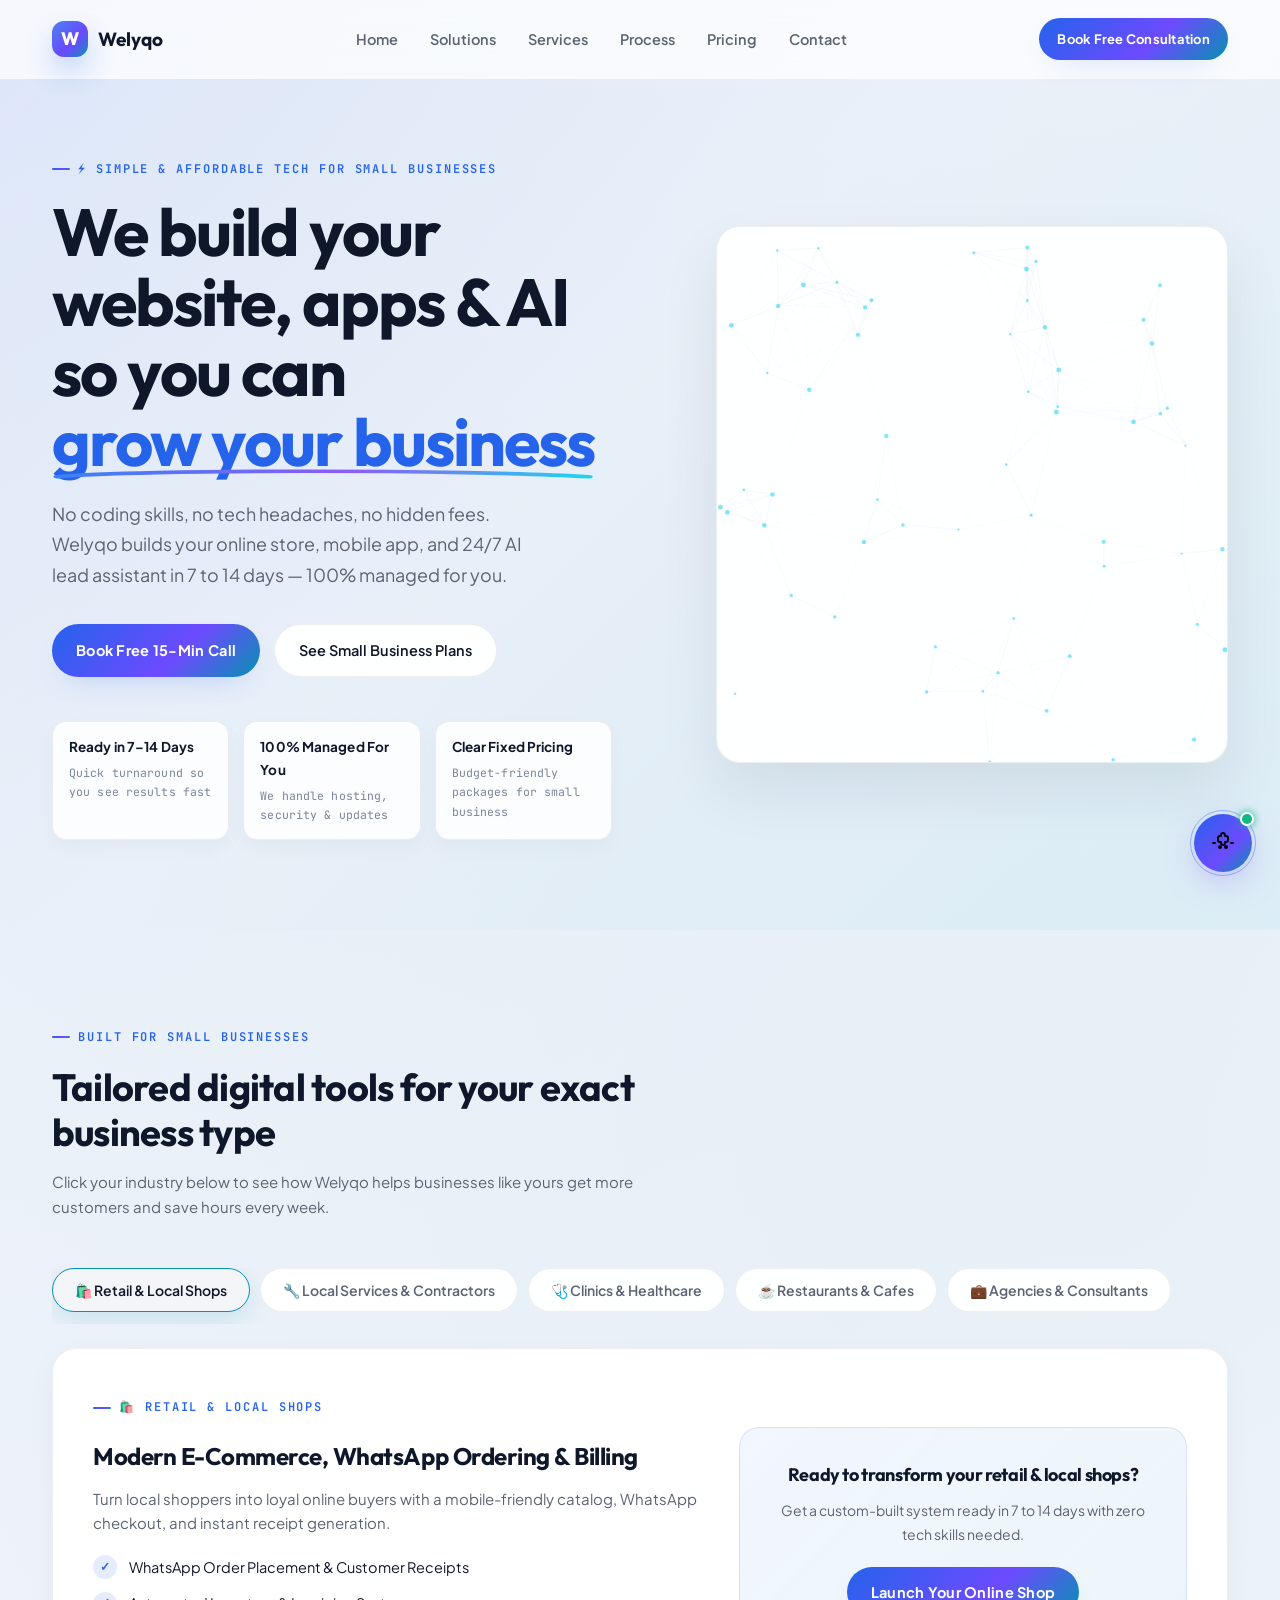
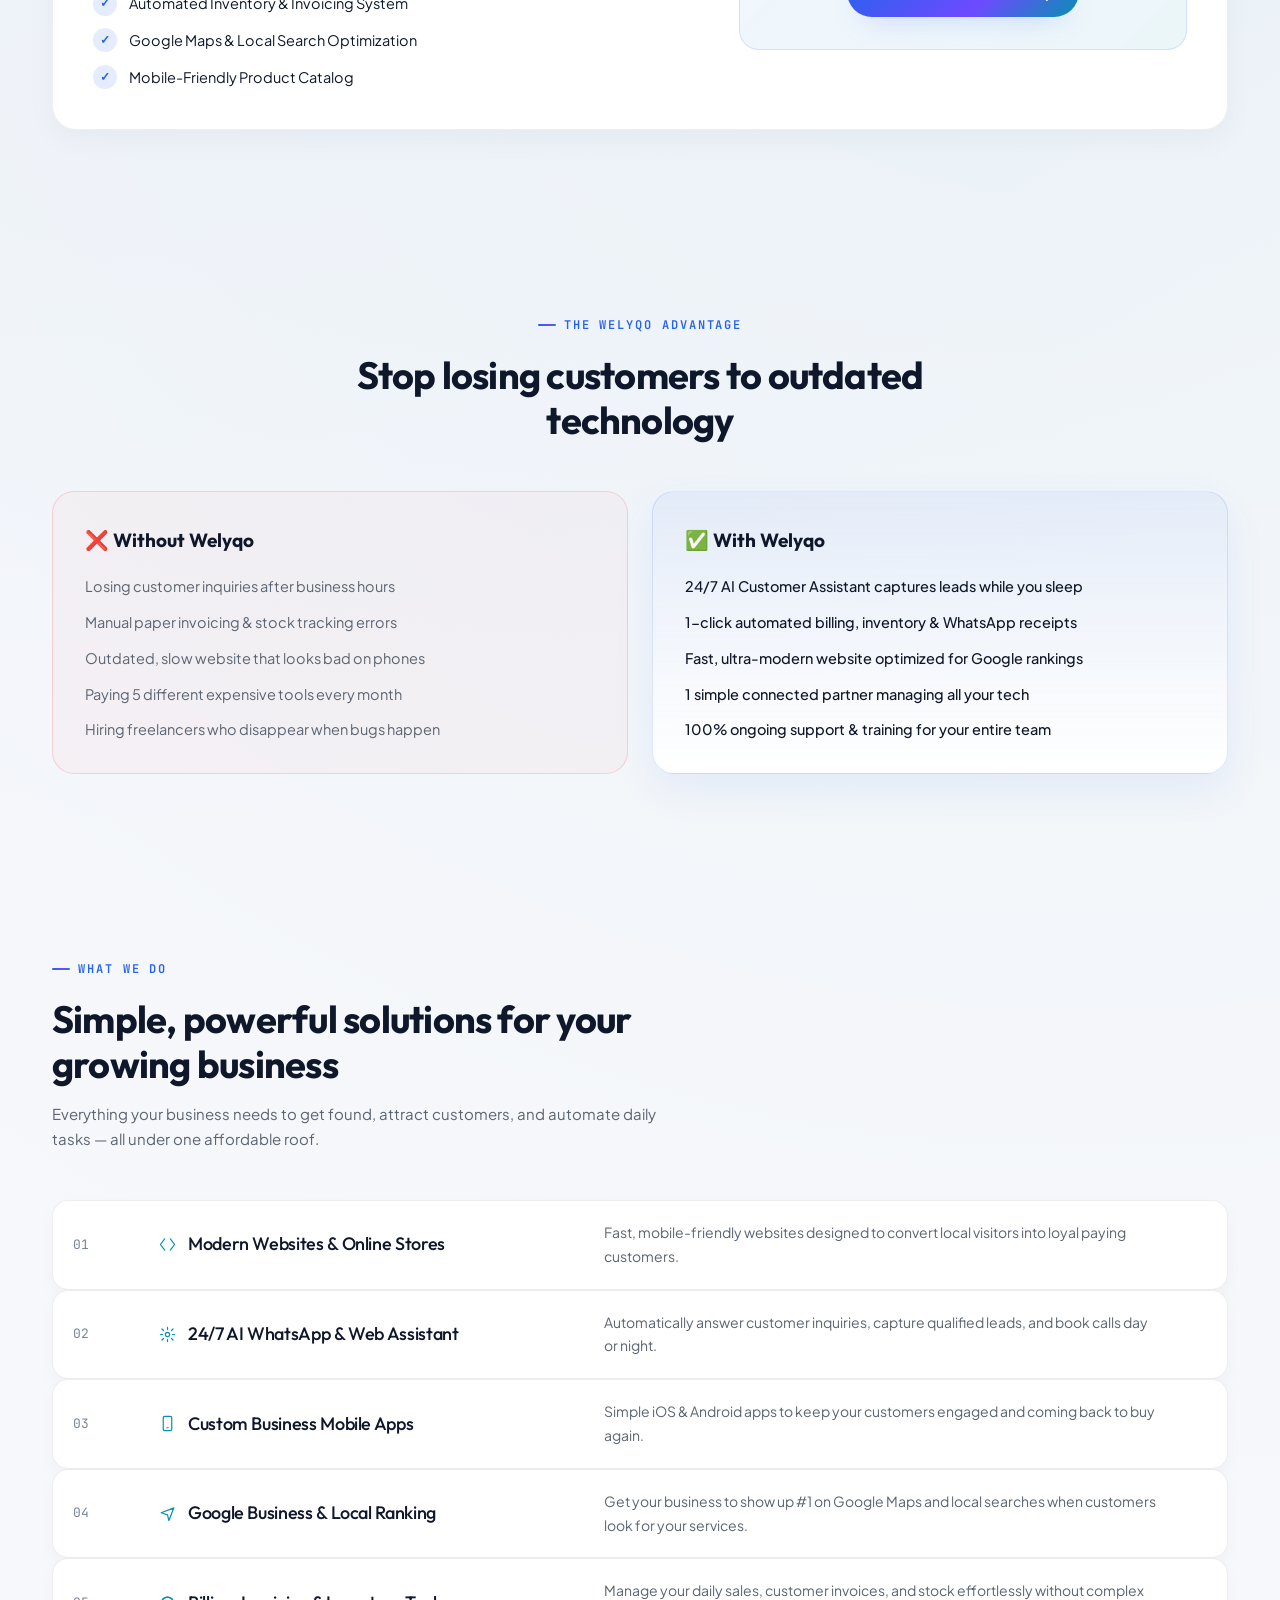
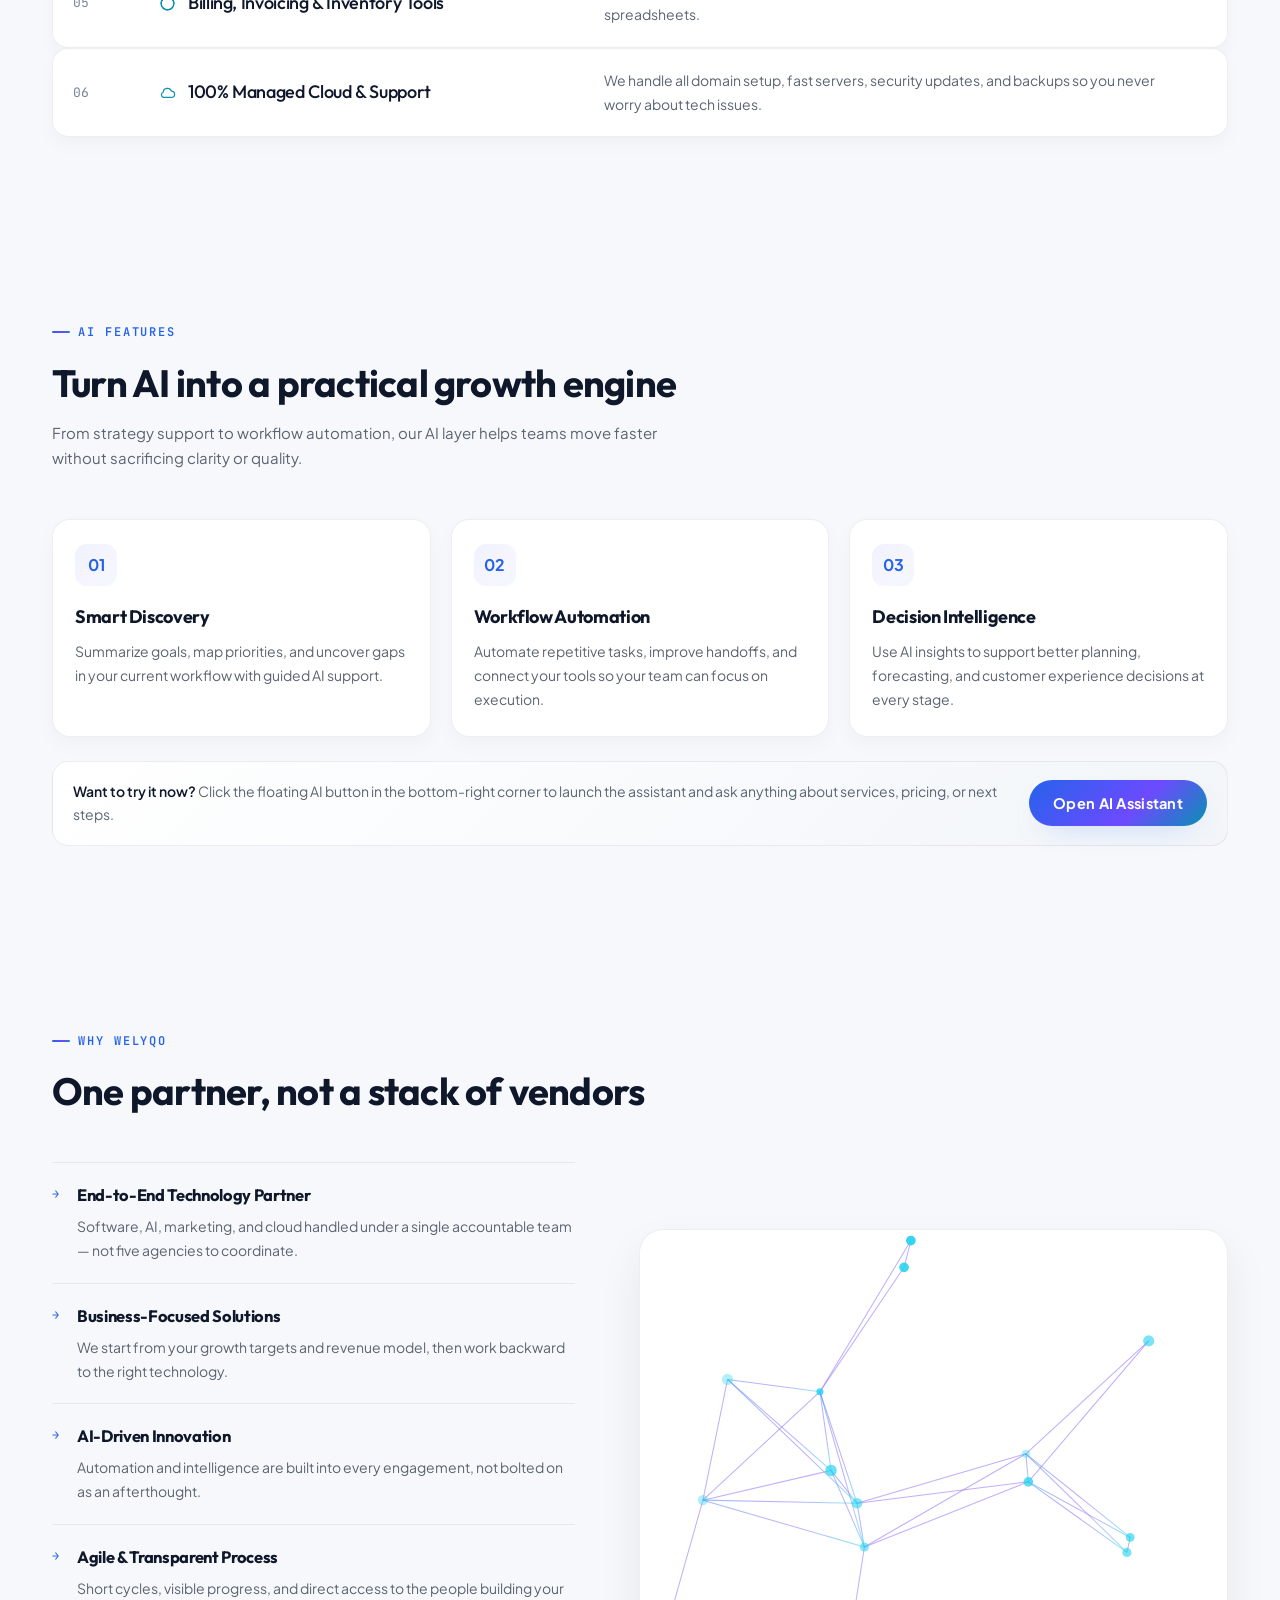
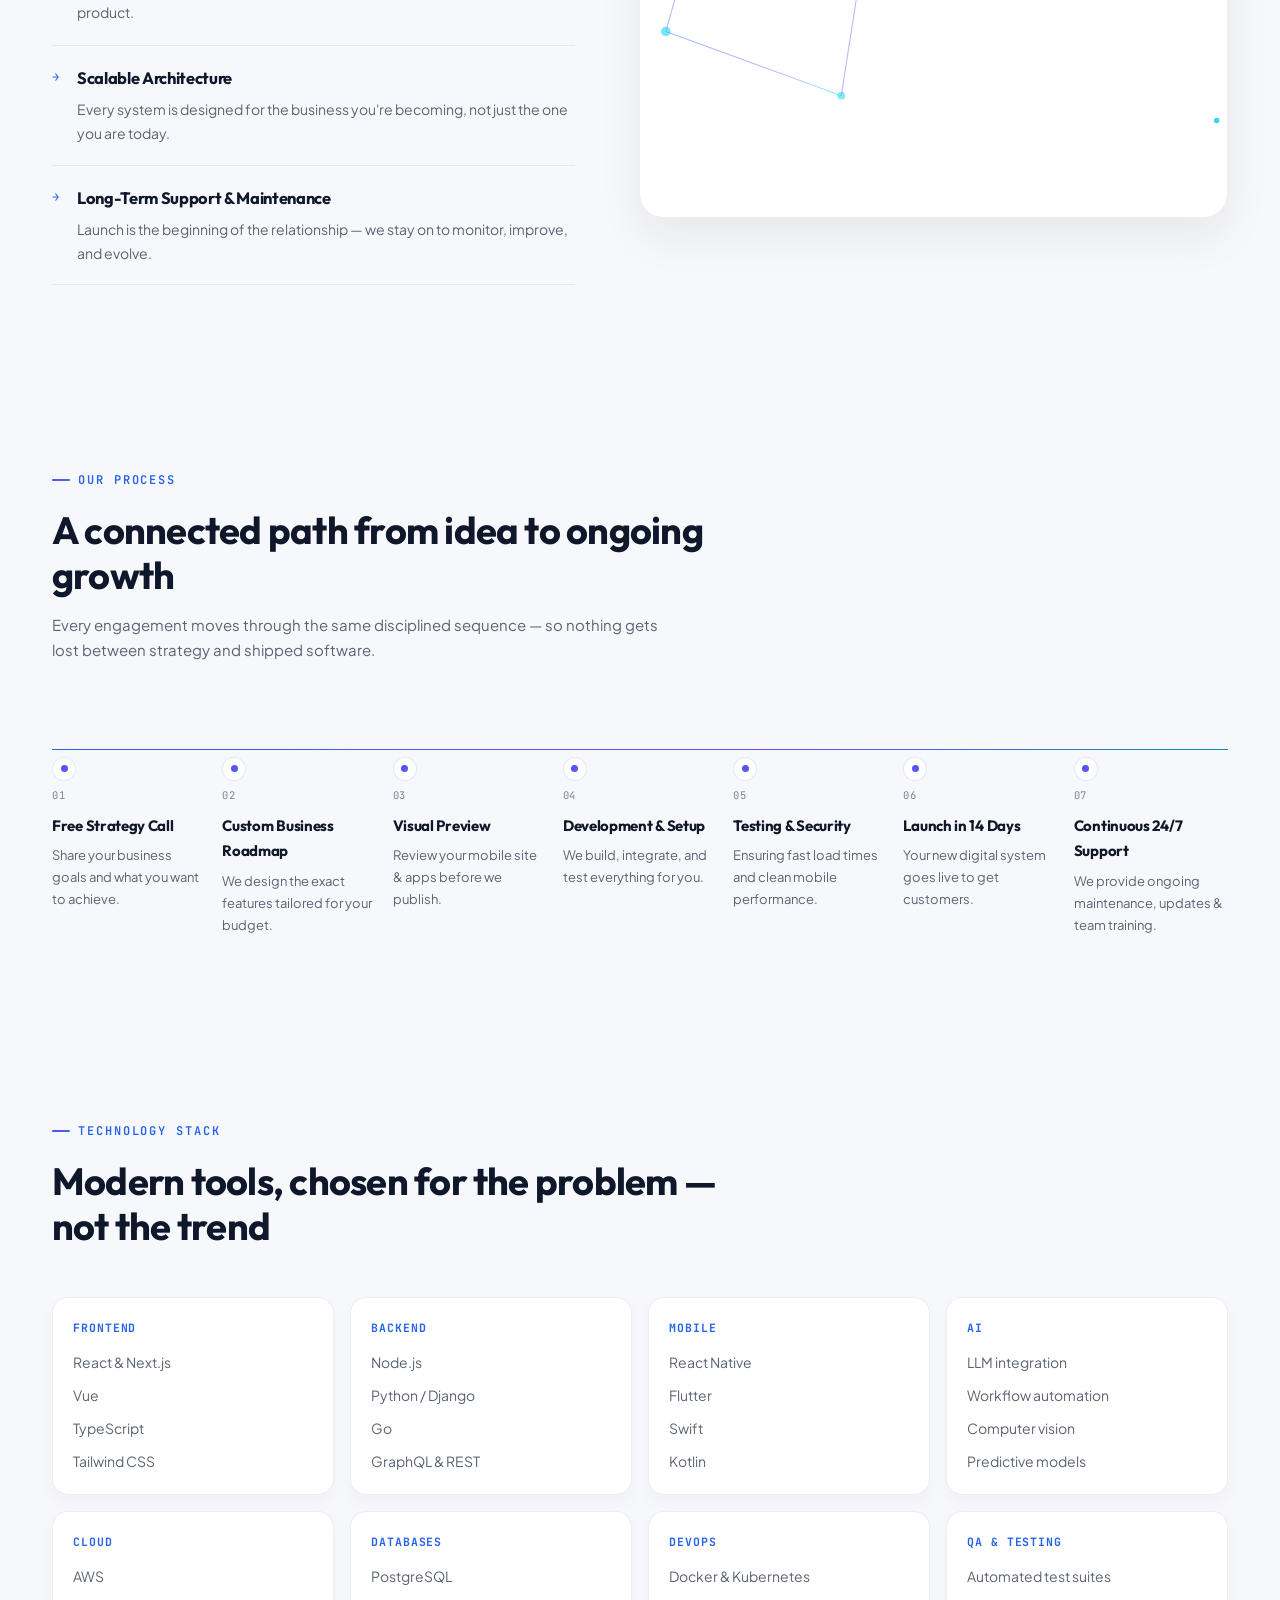
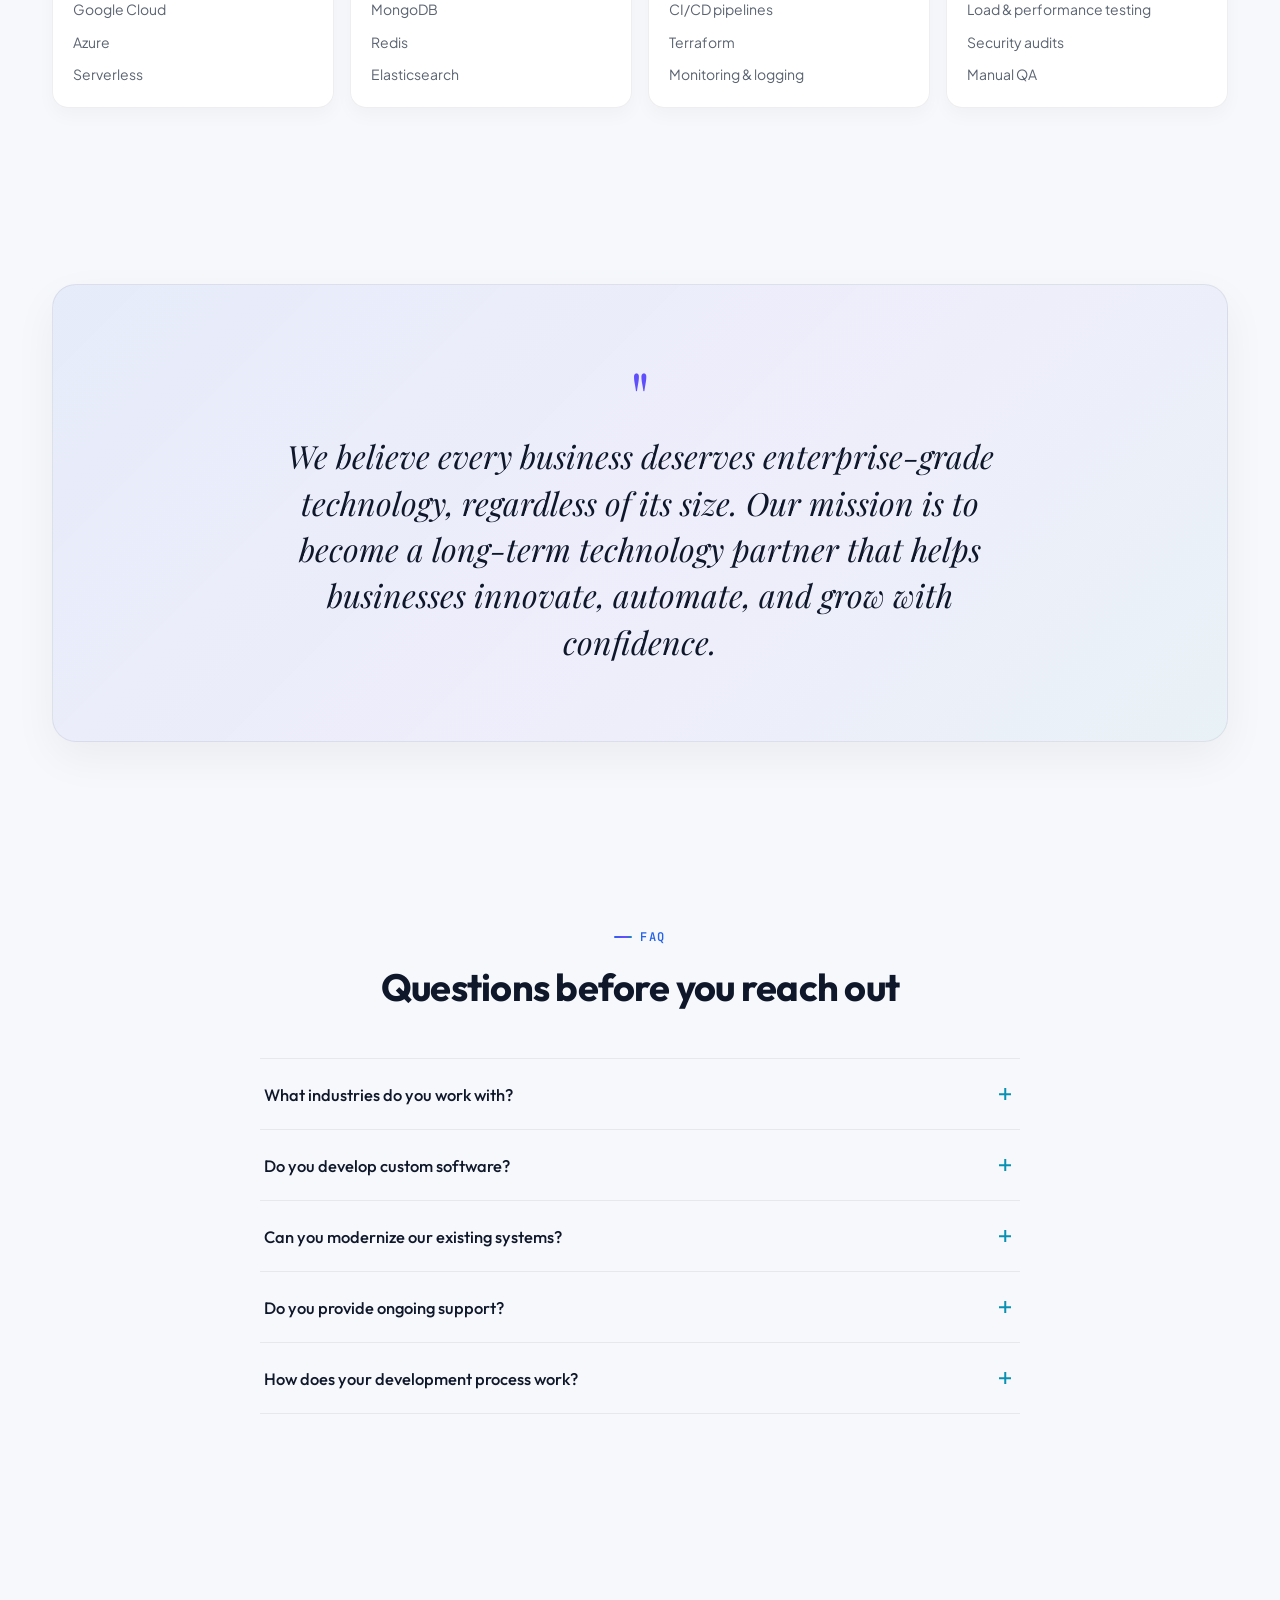
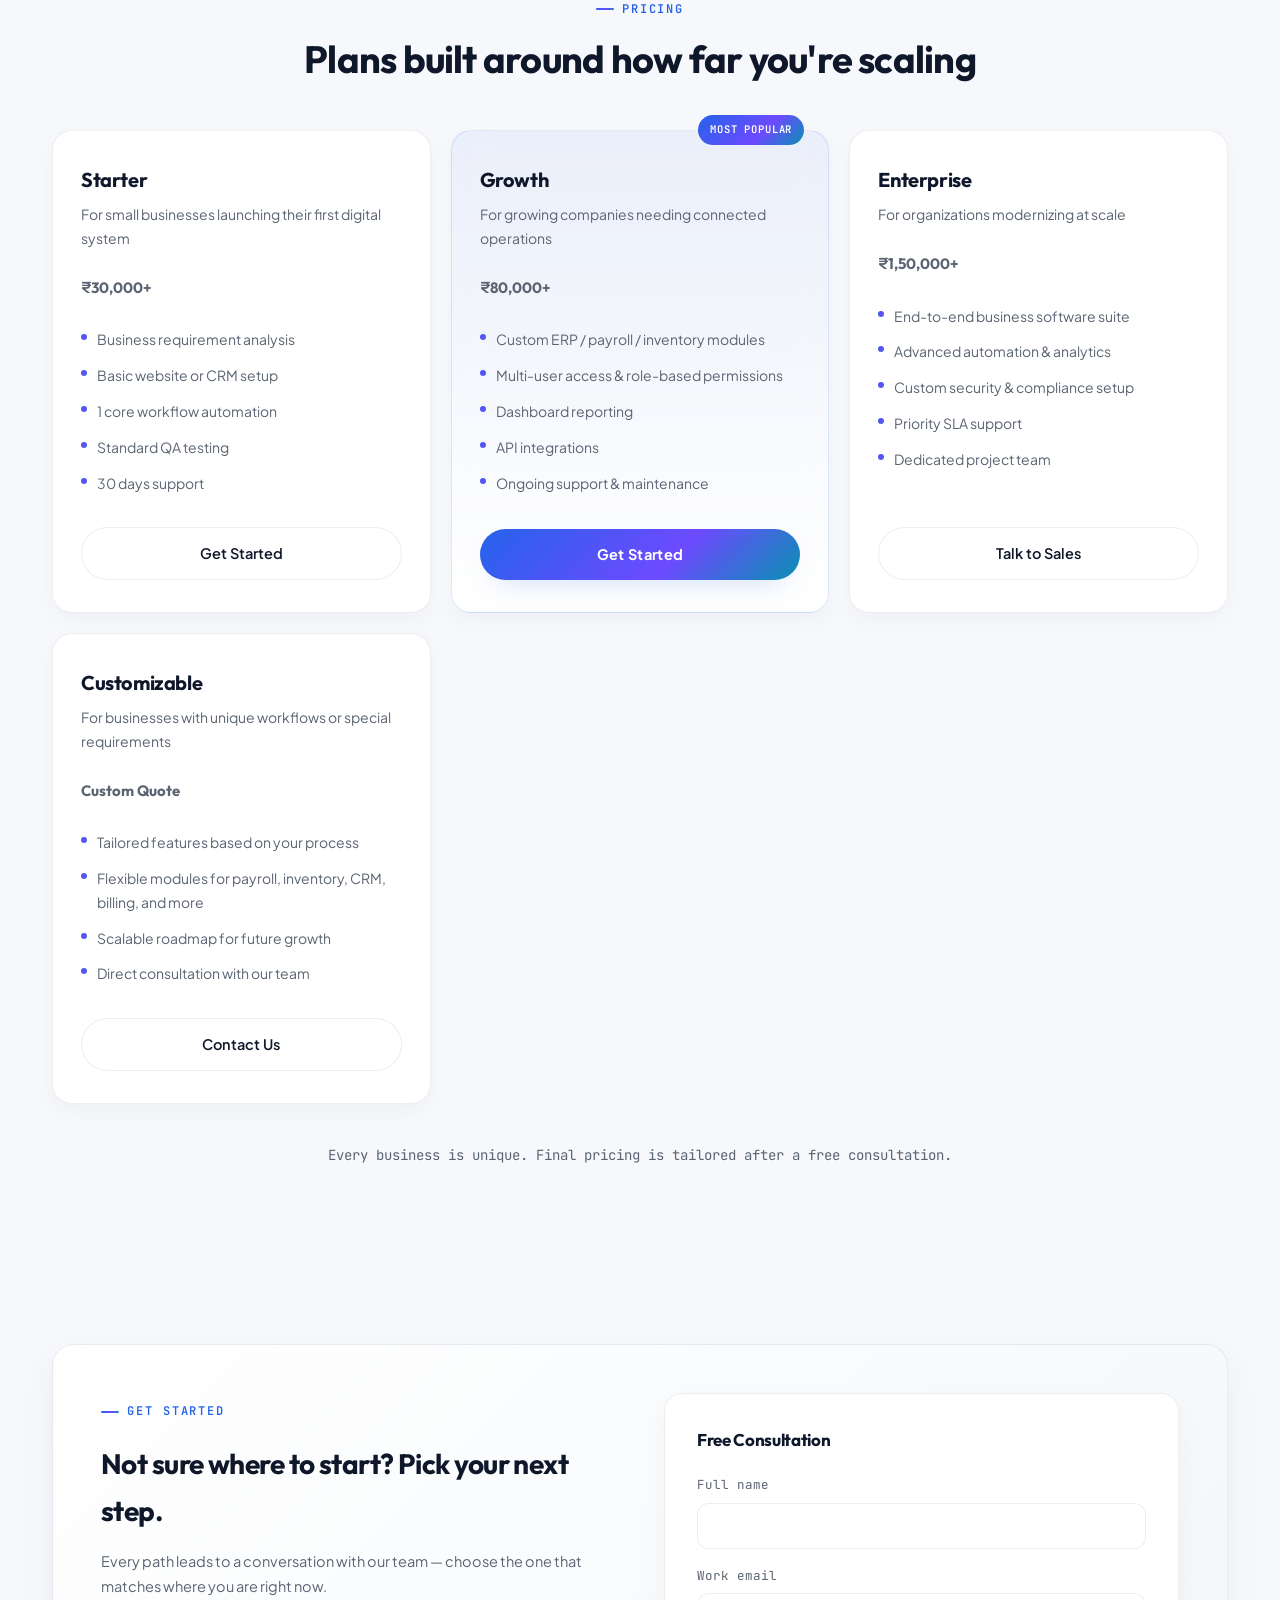
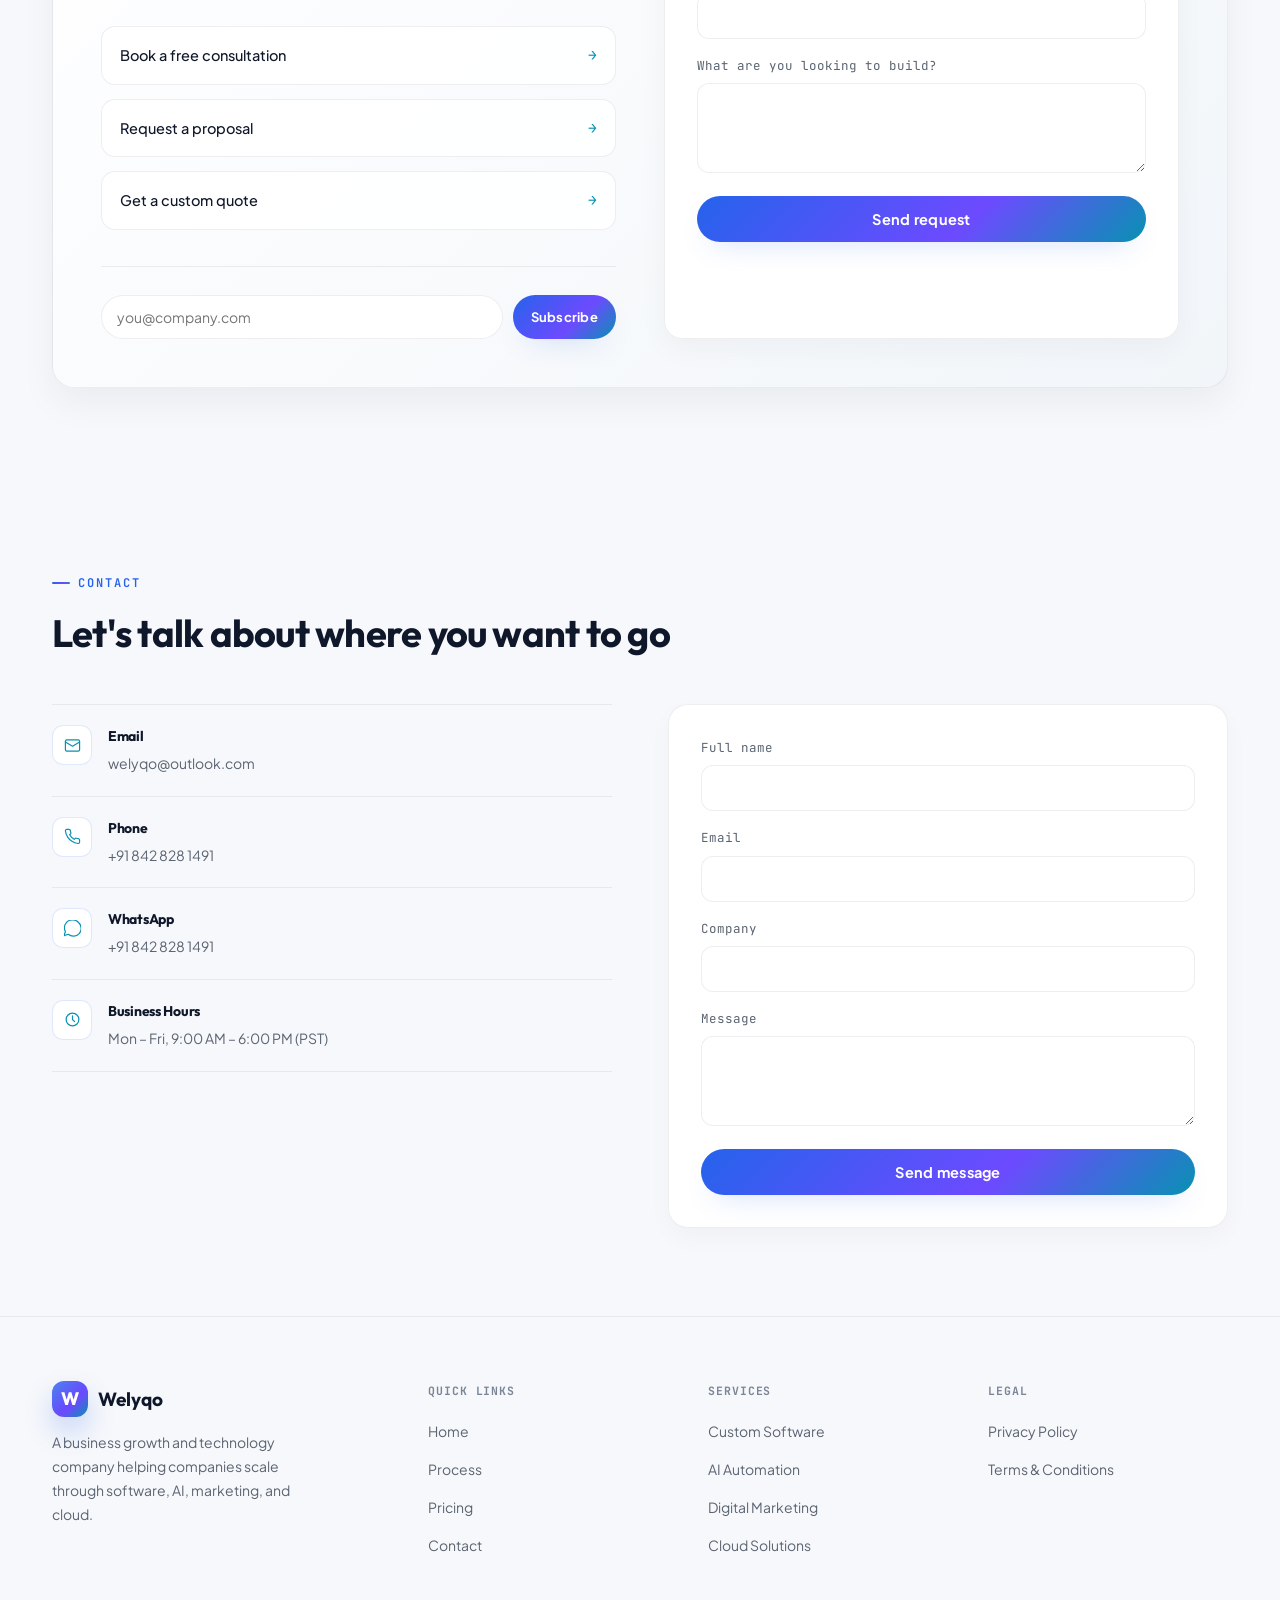
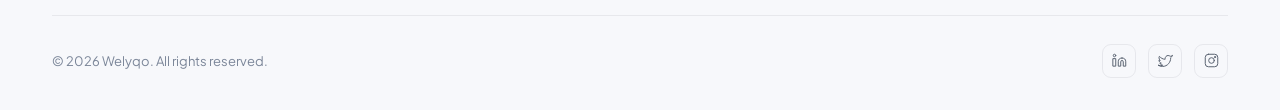
<file: Welyqo.html>
<!DOCTYPE html>
<html lang="en">
<head>
<meta charset="UTF-8">
<meta name="viewport" content="width=device-width, initial-scale=1.0">
<title>Welyqo — Your Partner in Digital Growth</title>
<meta name="description" content="Welyqo partners with businesses to build software, automate operations, strengthen digital presence, and unlock sustainable growth through modern technology.">
<link rel="preconnect" href="https://fonts.googleapis.com">
<link rel="preconnect" href="https://fonts.gstatic.com" crossorigin>
<link href="https://fonts.googleapis.com/css2?family=JetBrains+Mono:wght@400;500;600&family=Outfit:wght@400;500;600;700;800&family=Playfair+Display:ital,wght@0,600;0,700;1,600&family=Plus+Jakarta+Sans:ital,wght@0,300;0,400;0,500;0,600;0,700;0,800;1,400&display=swap" rel="stylesheet">
<link rel="stylesheet" href="welyqo-ai.css">
<style>
/* ===================== TOKENS ===================== */
:root{
  --bg:#f7f8fb;
  --bg-alt:#ffffff;
  --surface:rgba(255,255,255,0.96);
  --surface-2:#f3f5f9;
  --border:rgba(15,23,42,0.07);
  --border-strong:rgba(37,99,235,0.14);
  --text:#0f172a;
  --text-dim:#5b6472;
  --text-faint:#7a8598;
  --blue:#2563eb;
  --purple:#6d4aff;
  --cyan:#0891b2;
  --grad: linear-gradient(135deg, var(--blue) 0%, var(--purple) 60%, var(--cyan) 100%);
  --grad-soft: linear-gradient(135deg, rgba(37,99,235,0.08), rgba(109,74,255,0.06) 55%, rgba(8,145,178,0.06) 100%);
  --radius: 18px;
  --font-display: 'Outfit', 'Plus Jakarta Sans', -apple-system, BlinkMacSystemFont, sans-serif;
  --font-serif: 'Playfair Display', Georgia, serif;
  --font-body: 'Plus Jakarta Sans', -apple-system, BlinkMacSystemFont, "Segoe UI", Roboto, sans-serif;
  --font-mono: 'JetBrains Mono', monospace;
  --ease: cubic-bezier(.16,.8,.24,1);
}

*{margin:0;padding:0;box-sizing:border-box;}
html{scroll-behavior:smooth;}
body{
  background:
    radial-gradient(circle at top left, rgba(37,99,235,0.06), transparent 22%),
    radial-gradient(circle at 85% 10%, rgba(8,145,178,0.05), transparent 20%),
    var(--bg);
  color:var(--text);
  font-family:var(--font-body);
  font-weight:400;
  line-height:1.7;
  overflow-x:hidden;
  -webkit-font-smoothing:antialiased;
  -moz-osx-font-smoothing:grayscale;
  text-rendering:optimizeLegibility;
  -webkit-tap-highlight-color:transparent;
}
@media (prefers-reduced-motion: reduce){
  *{animation-duration:0.01ms !important; animation-iteration-count:1 !important; transition-duration:0.01ms !important; scroll-behavior:auto !important;}
}

img,svg{display:block;max-width:100%;}
a{color:inherit;text-decoration:none;}
button{font-family:inherit;cursor:pointer;border:none;background:none;color:inherit;-webkit-tap-highlight-color:transparent;}
input,textarea,select{font-family:inherit;font-size:16px;}
:focus-visible{outline:2px solid var(--cyan);outline-offset:3px;border-radius:4px;}

.wrap{max-width:1240px;margin:0 auto;padding:0 32px;}
@media (max-width:720px){.wrap{padding:0 20px;}}

.eyebrow{
  font-family:var(--font-mono);
  font-size:12px;
  letter-spacing:0.16em;
  text-transform:uppercase;
  color:var(--blue);
  display:inline-flex;align-items:center;gap:8px;
  margin-bottom:18px;
  font-weight:600;
}
.eyebrow::before{
  content:'';
  width:18px;height:2px;
  background:var(--grad);
  border-radius:999px;
}

h1,h2,h3,h4{font-family:var(--font-display);font-weight:700;letter-spacing:-0.02em;color:var(--text);}
.grad-text{
  color:var(--blue);
  position:relative;
  display:inline-block;
}
.grad-text svg{
  position:absolute;left:0;bottom:-0.08em;width:100%;height:0.22em;
  overflow:visible;
}

.section{padding:88px 0;position:relative;}
@media (max-width:720px){.section{padding:56px 0;}}
.section-head{max-width:700px;margin-bottom:48px;}
.section-head h2{font-size:clamp(24px,3.5vw,38px);line-height:1.18;margin-bottom:14px;}
.section-head p{color:var(--text-dim);font-size:15px;max-width:620px;}

.glass{
  background:var(--surface);
  border:1px solid var(--border);
  backdrop-filter:blur(18px);
  -webkit-backdrop-filter:blur(18px);
  border-radius:var(--radius);
  box-shadow:0 10px 30px rgba(15,23,42,0.04);
}

.btn{
  display:inline-flex;align-items:center;justify-content:center;gap:8px;
  padding:13px 24px;
  min-height:46px;
  border-radius:999px;
  font-size:14.5px;font-weight:600;
  transition:transform .3s var(--ease), box-shadow .3s var(--ease), border-color .3s var(--ease), background .3s var(--ease);
  white-space:nowrap;
  touch-action:manipulation;
}
.btn-primary{
  background:var(--grad);
  color:#ffffff;
  box-shadow:0 12px 30px -16px rgba(37,99,235,0.35);
  font-weight:700;
  text-shadow:none;
  letter-spacing:0.02em;
}
.btn-primary:hover{transform:translateY(-1px);box-shadow:0 14px 32px -16px rgba(109,74,255,0.32);}
.btn-ghost{
  background:var(--surface);
  border:1px solid var(--border);
  color:var(--text);
}
.btn-ghost:hover{border-color:var(--border-strong);background:var(--surface-2);transform:translateY(-1px);}
.btn-sm{padding:10px 18px;min-height:38px;font-size:13px;}

@media (max-width:1024px){
  .hero-inner{gap:44px;}
  .hero-panel{max-width:420px;margin:0 auto;}
  .pricing-grid{grid-template-columns:repeat(2,minmax(0,1fr));}
}
@media (max-width:768px){
  .wrap{padding:0 18px;}
  .section{padding:56px 0;}
  .hero{padding-top:110px;padding-bottom:50px;}
  .hero-inner{gap:30px;}
  .hero h1{font-size:clamp(30px,7.5vw,44px);} 
  .hero-actions,.hero-strip{flex-direction:column;}
  .hero-actions .btn,.hero-strip-item{width:100%;}
  .hero-strip-item{min-width:0;}
  .service-card{grid-template-columns:44px 1fr;grid-template-rows:auto auto;row-gap:8px;padding:16px;}
  .ai-launch{flex-direction:column;align-items:flex-start;}
  .newsletter{flex-direction:column;align-items:stretch;}
  .newsletter input,.newsletter button{width:100%;}
  .lead{padding:28px 20px;}
  .contact-form{padding:22px;}
  .footer-top{grid-template-columns:1fr 1fr;}
}
@media (max-width:560px){
  .logo{font-size:17px;}
  .grad-text{display:inline;}
  .hero h1{font-size:clamp(28px,8.5vw,38px);} 
  .hero .sub{font-size:14.5px;margin-bottom:26px;}
  .hero-actions .btn{width:100%;}
  .btn{width:100%;}
  .service-card{grid-template-columns:1fr;gap:8px;padding:16px;}
  .service-card .service-icon{margin-bottom:4px;}
  .stack-grid,.pricing-grid{grid-template-columns:1fr;}
  .vision{padding:44px 20px;}
  .lead{padding:20px 16px;}
  .contact-form{padding:18px;}
  .footer-top{grid-template-columns:1fr;gap:28px;}
  .footer-bottom{flex-direction:column;align-items:flex-start;gap:14px;}
  .assistant-panel{width:calc(100vw - 24px);right:12px;bottom:84px;height:clamp(380px,72vh,540px);z-index:999;}
  .assistant-fab{bottom:20px;right:16px;width:52px;height:52px;z-index:998;}
  .back-top{bottom:20px;left:16px;width:42px;height:42px;z-index:997;}
  .assistant-head{padding:12px 14px;}
  .assistant-body{padding:12px 14px;}
  .assistant-input{padding:10px;}
  .assistant-quick{padding:0 10px 8px;}
  .msg{max-width:92%;font-size:13px;}
}

/* reveal on scroll */
.reveal{opacity:0;transform:translateY(28px);transition:opacity .8s var(--ease), transform .8s var(--ease);}
.reveal.in{opacity:1;transform:translateY(0);}

/* ===================== NAV ===================== */
header{
  position:fixed;top:0;left:0;right:0;z-index:100;
  padding:18px 0;
  transition:background .4s var(--ease), border-color .4s var(--ease), padding .4s var(--ease), box-shadow .4s var(--ease);
  border-bottom:1px solid transparent;
  background:rgba(255,255,255,0.72);
  backdrop-filter:blur(16px);
  -webkit-backdrop-filter:blur(16px);
}
header.scrolled{
  background:rgba(255,255,255,0.9);
  border-bottom:1px solid var(--border);
  padding:13px 0;
  box-shadow:0 8px 30px rgba(15,23,42,0.06);
}
.nav-inner{display:flex;align-items:center;justify-content:space-between;gap:24px;}
.logo{display:flex;align-items:center;gap:10px;font-family:var(--font-display);font-size:19px;font-weight:700;color:var(--text);}
.logo-mark{
  width:36px;height:36px;border-radius:12px;
  background:var(--grad);
  position:relative;
  flex-shrink:0;
  box-shadow:0 14px 28px rgba(37,99,235,0.24);
  display:flex;align-items:center;justify-content:center;
  overflow:hidden;
}
.logo-mark::before{
  content:'';
  position:absolute;
  inset:0;
  background:linear-gradient(135deg, rgba(255,255,255,0.2), transparent 55%);
  pointer-events:none;
}
.logo-mark::after{
  content:'W';
  position:relative;
  z-index:1;
  color:white;
  font-size:18px;
  font-weight:800;
  letter-spacing:0.02em;
  font-family:var(--font-display);
}
.nav-links{display:flex;align-items:center;gap:32px;list-style:none;}
.nav-links a{
  font-size:14.5px;color:var(--text-dim);font-weight:600;
  position:relative;padding:4px 0;
  transition:color .25s;
}
.nav-links a::after{
  content:'';position:absolute;left:0;bottom:-2px;width:0;height:2px;
  background:var(--grad);transition:width .3s var(--ease);
}
.nav-links a:hover{color:var(--text);}
.nav-links a:hover::after{width:100%;}
.nav-cta{display:flex;align-items:center;gap:14px;}
.nav-toggle{display:none;width:40px;height:40px;border-radius:10px;border:1px solid var(--border);align-items:center;justify-content:center;background:var(--bg-alt);touch-action:manipulation;}
.nav-toggle span{display:block;width:16px;height:1.8px;background:var(--text);position:relative;transition:.3s var(--ease);}
.nav-toggle span::before,.nav-toggle span::after{
  content:'';display:block;width:16px;height:1.8px;background:var(--text);position:absolute;transition:.3s var(--ease);
}
.nav-toggle span::before{top:-5px;}
.nav-toggle span::after{top:5px;}
.nav-toggle.open span{background:transparent !important;}
.nav-toggle.open span::before{transform:rotate(45deg);top:0;}
.nav-toggle.open span::after{transform:rotate(-45deg);top:0;}

.mobile-cta-item{display:none;width:100%;margin-top:8px;}

@media (max-width:900px){
  .nav-links{
    position:fixed;top:68px;left:14px;right:14px;
    flex-direction:column;align-items:flex-start;gap:2px;
    background:rgba(255,255,255,0.98);
    border:1px solid var(--border);border-radius:20px;
    padding:12px;
    transform:translateY(-12px);opacity:0;pointer-events:none;
    transition:.3s var(--ease);
    box-shadow:0 24px 50px rgba(15,23,42,0.12);
    max-height:calc(100vh - 90px);
    overflow-y:auto;
  }
  .nav-links.open{transform:translateY(0);opacity:1;pointer-events:auto;}
  .nav-links li{width:100%;}
  .nav-links a{display:block;padding:12px 14px;width:100%;font-size:15px;border-radius:10px;}
  .nav-links a:hover{background:var(--surface-2);}
  .nav-links a::after{display:none;}
  .nav-book{display:none;}
  .nav-toggle{display:flex;}
  .mobile-cta-item{display:block;}
  .mobile-cta-item .btn{width:100%;text-align:center;}
}

/* ===================== HERO ===================== */
.hero{
  min-height:100vh;
  display:flex;align-items:center;
  position:relative;
  padding-top:150px;padding-bottom:90px;
  overflow:hidden;
}
.hero::before{
  content:'';position:absolute;inset:0;
  background:linear-gradient(135deg, rgba(37,99,235,0.06), transparent 45%, rgba(6,182,212,0.06));
  z-index:0;pointer-events:none;
}
.hero-inner{
  position:relative;z-index:2;
  display:grid;grid-template-columns:1.08fr 0.92fr;gap:64px;align-items:center;
  width:100%;
}
@media (max-width:960px){.hero-inner{grid-template-columns:1fr;gap:40px;}}
.hero-copy{max-width:590px;}
.hero h1{
  font-size:clamp(40px,5.2vw,68px);
  line-height:1.05;
  letter-spacing:-0.03em;
  margin-bottom:22px;
}
.hero .sub{
  font-size:clamp(15px,1.4vw,18px);
  color:var(--text-dim);
  max-width:500px;margin:0 0 34px;
}
.hero-actions{display:flex;gap:14px;flex-wrap:wrap;margin-bottom:44px;}
.hero-strip{
  display:flex;gap:14px;flex-wrap:wrap;
  max-width:560px;
}
.hero-strip-item{
  flex:1;min-width:150px;
  padding:14px 16px;
  font-family:var(--font-mono);font-size:11.5px;color:var(--text-faint);
  letter-spacing:0.01em;
  background:rgba(255,255,255,0.84);
  border:1px solid var(--border);
  border-radius:14px;
  box-shadow:0 8px 20px rgba(15,23,42,0.03);
}
.hero-strip-item b{display:block;color:var(--text);font-family:var(--font-body);font-size:13.5px;font-weight:700;margin-bottom:4px;}
.hero-panel{
  position:relative;
  aspect-ratio:1/1.05;
  border-radius:24px;
  overflow:hidden;
  border:1px solid var(--border);
  box-shadow:0 28px 60px rgba(15,23,42,0.08);
}
#hero-canvas{width:100%;height:100%;display:block;border-radius:24px;}
@media (max-width:960px){.hero-panel{max-width:440px;margin:0 auto;aspect-ratio:1/0.9;}}

/* ===================== SERVICES ===================== */
.services-grid{display:flex;flex-direction:column;}
.service-card{
  display:grid;
  grid-template-columns:64px 1.3fr 1.7fr 28px;
  align-items:center;
  gap:22px;
  padding:20px 20px;
  border:1px solid var(--border);
  border-radius:16px;
  background:var(--surface);
  box-shadow:0 8px 18px rgba(15,23,42,0.03);
  position:relative;
  transition:transform .3s var(--ease), box-shadow .3s var(--ease), border-color .3s var(--ease);
}
.service-card:hover{transform:translateY(-2px);box-shadow:0 12px 24px rgba(15,23,42,0.06);border-color:var(--border-strong);}
.service-num{
  font-family:var(--font-mono);font-size:13px;color:var(--text-faint);
  transition:color .35s var(--ease);
}
.service-card:hover .service-num{color:var(--cyan);}
.service-card h3{
  font-size:18px;font-weight:500;
  display:flex;align-items:center;gap:12px;
}
.service-card h3 svg{width:17px;height:17px;stroke:var(--cyan);flex-shrink:0;}
.service-card p{color:var(--text-dim);font-size:14px;}
.service-arrow{
  font-family:var(--font-mono);color:var(--text-faint);font-size:15px;
  transform:translateX(-6px);opacity:0;transition:.35s var(--ease);
  justify-self:end;
}
.service-card:hover .service-arrow{transform:translateX(0);opacity:1;color:var(--cyan);}
@media (max-width:720px){
.service-card{
  grid-template-columns:44px minmax(0,1fr);
  grid-template-rows:auto auto;
  column-gap:14px;
  row-gap:8px;
  align-items:start;
  padding:16px;
}

.service-num{
  grid-column:1;
  grid-row:1;
  padding-top:3px;
}

.service-card h3{
  grid-column:2;
  grid-row:1;
  min-width:0;
  line-height:1.35;
}

.service-card p{
  grid-column:2;
  grid-row:2;
  min-width:0;
  width:100%;
}

.service-arrow{
  display:none;
}
  .service-arrow{display:none;}
}

/* ===================== AI FEATURES ===================== */
.ai-features-grid{display:grid;grid-template-columns:repeat(3,1fr);gap:20px;}
@media (max-width:900px){.ai-features-grid{grid-template-columns:1fr;}}
.ai-feature-card{
  padding:24px 22px;
  border:1px solid var(--border);
  border-radius:18px;
  background:var(--surface);
  box-shadow:0 8px 20px rgba(15,23,42,0.03);
}
.ai-feature-card .icon{
  width:42px;height:42px;border-radius:12px;
  display:flex;align-items:center;justify-content:center;
  margin-bottom:16px;
  background:var(--grad-soft);
  color:var(--blue);
  font-weight:700;
}
.ai-feature-card h3{font-size:18px;margin-bottom:8px;}
.ai-feature-card p{font-size:14px;color:var(--text-dim);} 
.ai-launch{display:flex;align-items:center;justify-content:space-between;gap:16px;margin-top:24px;padding:18px 20px;border:1px solid var(--border);border-radius:16px;background:linear-gradient(135deg, rgba(255,255,255,0.95), rgba(241,245,249,0.95));}
.ai-launch p{font-size:14px;color:var(--text-dim);margin:0;}
.ai-launch strong{color:var(--text);font-weight:600;}

/* ===================== WHY ===================== */
.why-layout{display:grid;grid-template-columns:0.94fr 1.06fr;gap:64px;align-items:center;}
@media (max-width:900px){.why-layout{grid-template-columns:1fr;gap:42px;}}
.why-list{display:flex;flex-direction:column;gap:2px;}
.why-item{
  display:flex;gap:18px;padding:18px 0;
  border-top:1px solid var(--border);
}
.why-item:last-child{border-bottom:1px solid var(--border);}
.why-item-mark{
  font-family:var(--font-mono);font-size:12px;color:var(--blue);flex-shrink:0;padding-top:3px;
}
.why-item h4{font-size:16.5px;margin-bottom:6px;}
.why-item p{color:var(--text-dim);font-size:14px;}
.why-visual{
  aspect-ratio:1/1;
  border-radius:24px;
  position:relative;
  overflow:hidden;
  border:1px solid var(--border);
  box-shadow:0 20px 44px rgba(15,23,42,0.07);
}
.why-visual svg{width:100%;height:100%;}

/* ===================== PROCESS ===================== */
.process-track{position:relative;padding-top:20px;}
.process-line{
  position:absolute;top:38px;left:0;right:0;height:1px;
  background:linear-gradient(90deg, transparent, var(--border-strong) 8%, var(--border-strong) 92%, transparent);
}
.process-line-fill{
  position:absolute;top:0;left:0;height:1px;width:100%;
  background:var(--grad);
  transform-origin:left;
  transform:scaleX(0);
  transition:transform 1.4s var(--ease);
}
.process-steps{
  display:grid;
  grid-template-columns:repeat(7,1fr);
  gap:16px;
  position:relative;
}
.process-step{position:relative;padding-top:56px;}
.process-node{
  position:absolute;top:26px;left:0;
  width:24px;height:24px;border-radius:50%;
  background:var(--bg-alt);
  border:1.5px solid var(--border-strong);
  display:flex;align-items:center;justify-content:center;
  z-index:2;
}
.process-node::after{content:'';width:7px;height:7px;border-radius:50%;background:var(--grad);}
.process-step h4{font-size:15px;margin-bottom:6px;}
.process-step p{font-size:13px;color:var(--text-dim);}
.process-step .step-tag{font-family:var(--font-mono);font-size:10.5px;color:var(--text-faint);letter-spacing:0.06em;text-transform:uppercase;margin-bottom:8px;display:block;}

@media (max-width:1000px){
  .process-track{padding-top:10px;padding-left:36px;}
  .process-line{
    top:12px;bottom:12px;left:11px;right:auto;width:2px;height:auto;
    background:var(--border-strong);
  }
  .process-line-fill{
    top:0;left:0;width:2px;height:100%;
    transform-origin:top;
    transform:scaleY(0);
  }
  .process-steps{
    grid-template-columns:1fr;
    gap:28px;
  }
  .process-step{padding-top:0;padding-left:12px;}
  .process-node{top:2px;left:-36px;width:24px;height:24px;}
}

/* ===================== STACK ===================== */
.stack-grid{
  display:grid;grid-template-columns:repeat(4,1fr);gap:16px;
}
@media (max-width:900px){.stack-grid{grid-template-columns:repeat(2,1fr);}}
.stack-cat{background:var(--surface);padding:20px 20px;border:1px solid var(--border);border-radius:16px;box-shadow:0 8px 18px rgba(15,23,42,0.03);}
.stack-cat h4{
  font-family:var(--font-mono);font-size:11.5px;letter-spacing:0.08em;text-transform:uppercase;
  color:var(--blue);margin-bottom:14px;
}
.stack-cat ul{list-style:none;display:flex;flex-direction:column;gap:9px;}
.stack-cat li{font-size:14px;color:var(--text-dim);}

/* ===================== VISION ===================== */
.vision{
  border-radius:24px;
  padding:76px 56px;
  position:relative;
  overflow:hidden;
  text-align:center;
  border:1px solid var(--border);
  background:var(--grad-soft);
  box-shadow:0 16px 44px rgba(15,23,42,0.05);
}
@media (max-width:720px){.vision{padding:48px 20px;}}
.vision blockquote{
  font-family:var(--font-serif);
  font-style:italic;
  font-size:clamp(19px,3.2vw,32px);
  line-height:1.45;
  max-width:780px;margin:0 auto;
  color:var(--text);
}
.vision .quote-mark{
  font-family:var(--font-serif);
  font-size:68px;
  background:var(--grad);-webkit-background-clip:text;background-clip:text;-webkit-text-fill-color:transparent;
  line-height:1;margin-bottom:4px;display:block;
}

/* ===================== FAQ ===================== */
.faq-list{max-width:760px;margin:0 auto;}
.faq-item{border-top:1px solid var(--border);}
.faq-item:last-child{border-bottom:1px solid var(--border);}
.faq-q{
  width:100%;display:flex;justify-content:space-between;align-items:center;gap:24px;
  padding:24px 4px;text-align:left;
  font-family:var(--font-display);font-size:16.5px;font-weight:500;color:var(--text);
}
.faq-q .plus{
  flex-shrink:0;width:22px;height:22px;position:relative;
}
.faq-q .plus::before,.faq-q .plus::after{
  content:'';position:absolute;background:var(--cyan);top:50%;left:50%;transform:translate(-50%,-50%);transition:transform .35s var(--ease);
}
.faq-q .plus::before{width:12px;height:1.5px;}
.faq-q .plus::after{width:1.5px;height:12px;}
.faq-item.open .plus::after{transform:translate(-50%,-50%) rotate(90deg) scaleY(0);}
.faq-a{max-height:0;overflow:hidden;transition:max-height .4s var(--ease);}
.faq-a p{padding:0 4px 24px;color:var(--text-dim);font-size:14.5px;max-width:640px;}

/* ===================== PRICING ===================== */
.pricing-grid{display:grid;grid-template-columns:repeat(3,1fr);gap:20px;align-items:stretch;}
@media (max-width:900px){.pricing-grid{grid-template-columns:1fr;max-width:420px;margin:0 auto;}}
.price-card{
  padding:32px 28px;display:flex;flex-direction:column;position:relative;
  border:1px solid var(--border);border-radius:20px;background:var(--surface);box-shadow:0 8px 20px rgba(15,23,42,0.03);
}
.price-card.featured{
  border-color:var(--border-strong);
  background:linear-gradient(180deg, rgba(37,99,235,0.06) 0%, rgba(255,255,255,1) 100%);
}
.price-badge{
  position:absolute;top:-1px;right:24px;transform:translateY(-50%);
  font-family:var(--font-mono);font-size:10.5px;letter-spacing:0.08em;text-transform:uppercase;
  background:var(--grad);color:#ffffff;padding:6px 12px;border-radius:999px;font-weight:600;
}
.price-card h3{font-size:20px;margin-bottom:6px;}
.price-card .tag{color:var(--text-dim);font-size:14px;margin-bottom:24px;}
.price-card .price{font-family:var(--font-display);font-size:15px;color:var(--text-dim);margin-bottom:28px;}
.price-card .price b{font-size:15px;}
.price-features{list-style:none;display:flex;flex-direction:column;gap:12px;margin-bottom:32px;flex-grow:1;}
.price-features li{display:flex;gap:10px;font-size:14px;color:var(--text-dim);align-items:flex-start;}
.price-features li::before{content:'';width:6px;height:6px;border-radius:50%;background:var(--grad);margin-top:6px;flex-shrink:0;}
.pricing-note{
  text-align:center;margin-top:40px;color:var(--text-dim);font-size:14px;
  font-family:var(--font-mono);
}

/* ===================== LEAD GEN ===================== */
.lead{
  border-radius:22px;
  border:1px solid var(--border);
  padding:48px;
  display:grid;grid-template-columns:1fr 1fr;gap:48px;
  background:linear-gradient(135deg, rgba(255,255,255,0.95), rgba(241,245,249,0.95));
  box-shadow:0 16px 36px rgba(15,23,42,0.05);
}
@media (max-width:900px){.lead{grid-template-columns:1fr;padding:36px 24px;}}
.lead-actions{display:flex;flex-direction:column;gap:14px;margin-top:28px;}
.lead-action{
  display:flex;justify-content:space-between;align-items:center;
  padding:16px 18px;border:1px solid var(--border);border-radius:14px;
  transition:.3s var(--ease);
  background:rgba(255,255,255,0.85);
}
.lead-action:hover{border-color:var(--cyan);background:var(--surface);transform:translateX(4px);}
.lead-action span{font-weight:500;font-size:14.5px;}
.lead-action .arrow{color:var(--cyan);font-family:var(--font-mono);}
.form-field{margin-bottom:16px;}
.form-field label{display:block;font-size:12.5px;color:var(--text-dim);margin-bottom:7px;font-family:var(--font-mono);}
.form-field input,.form-field textarea,.form-field select{
  width:100%;padding:13px 15px;border-radius:12px;
  background:rgba(255,255,255,0.9);border:1px solid var(--border);color:var(--text);
  font-size:14.5px;transition:border-color .25s, box-shadow .25s;
}
.form-field input:focus,.form-field textarea:focus,.form-field select:focus{border-color:var(--cyan);box-shadow:0 0 0 4px rgba(6,182,212,0.12);}
.form-field textarea{resize:vertical;min-height:90px;}
.newsletter{
  display:flex;gap:10px;margin-top:36px;padding-top:28px;border-top:1px solid var(--border);
}
.newsletter input{flex:1;padding:12px 15px;border-radius:999px;background:rgba(255,255,255,0.9);border:1px solid var(--border);color:var(--text);font-size:14px;}

/* ===================== CONTACT ===================== */
.contact-layout{display:grid;grid-template-columns:1fr 1fr;gap:56px;}
@media (max-width:900px){.contact-layout{grid-template-columns:1fr;}}
.contact-info{display:flex;flex-direction:column;gap:0;}
.contact-row{
  display:flex;gap:16px;padding:20px 0;border-top:1px solid var(--border);
}
.contact-row:last-child{border-bottom:1px solid var(--border);}
.contact-row .ic{
  width:40px;height:40px;border-radius:11px;background:var(--surface);border:1px solid var(--border-strong);
  display:flex;align-items:center;justify-content:center;flex-shrink:0;
}
.contact-row .ic svg{width:17px;height:17px;stroke:var(--cyan);}
.contact-row h4{font-size:14px;margin-bottom:3px;}
.contact-row p{font-size:14px;color:var(--text-dim);}
.contact-form{padding:32px;border:1px solid var(--border);border-radius:20px;background:var(--surface);box-shadow:0 10px 24px rgba(15,23,42,0.03);}

/* ===================== FOOTER ===================== */
footer{border-top:1px solid var(--border);padding:64px 0 32px;}
.footer-top{display:grid;grid-template-columns:1.4fr 1fr 1fr 1fr;gap:40px;margin-bottom:56px;}
@media (max-width:800px){.footer-top{grid-template-columns:1fr 1fr;}}
.footer-brand p{color:var(--text-dim);font-size:14px;margin-top:14px;max-width:280px;}
.footer-col h5{font-family:var(--font-mono);font-size:11.5px;letter-spacing:0.08em;text-transform:uppercase;color:var(--text-faint);margin-bottom:16px;}
.footer-col ul{list-style:none;display:flex;flex-direction:column;gap:11px;}
.footer-col a{font-size:14px;color:var(--text-dim);transition:color .25s;}
.footer-col a:hover{color:var(--cyan);}
.footer-bottom{
  display:flex;justify-content:space-between;align-items:center;flex-wrap:wrap;gap:16px;
  padding-top:28px;border-top:1px solid var(--border);
  font-size:13px;color:var(--text-faint);
}
.socials{display:flex;gap:12px;}
.socials a{
  width:34px;height:34px;border-radius:9px;border:1px solid var(--border);
  display:flex;align-items:center;justify-content:center;transition:.3s var(--ease);
}
.socials a:hover{border-color:var(--cyan);transform:translateY(-3px);}
.socials svg{width:15px;height:15px;stroke:var(--text-dim);}

/* ===================== BACK TO TOP ===================== */
.back-top{
  position:fixed;bottom:28px;left:28px;z-index:60;
  width:44px;height:44px;border-radius:50%;
  background:var(--bg-alt);border:1px solid var(--border-strong);
  display:flex;align-items:center;justify-content:center;
  opacity:0;pointer-events:none;transform:translateY(10px);
  transition:.35s var(--ease);
}
.back-top.show{opacity:1;pointer-events:auto;transform:translateY(0);}
.back-top svg{width:16px;height:16px;stroke:var(--text);}

/* ===================== AI ASSISTANT ===================== */
.assistant-fab{
  position:fixed;bottom:28px;right:28px;z-index:80;
  width:58px;height:58px;border-radius:50%;
  background:var(--grad);
  display:flex;align-items:center;justify-content:center;
  box-shadow:0 10px 34px -8px rgba(139,92,246,0.55);
  transition:transform .3s var(--ease), box-shadow .3s var(--ease);
}
.assistant-fab:hover{transform:scale(1.06);box-shadow:0 14px 38px -8px rgba(59,130,246,0.42);}
.assistant-fab svg{width:24px;height:24px;stroke:#050609;}
.assistant-panel{
  position:fixed;bottom:98px;right:28px;z-index:80;
  width:360px;max-width:calc(100vw - 40px);height:460px;
  border-radius:22px;
  background:linear-gradient(180deg, rgba(255,255,255,0.98), rgba(241,245,249,0.95));
  border:1px solid rgba(148,163,184,0.3);
  display:flex;flex-direction:column;overflow:hidden;
  transform:translateY(16px) scale(0.97);opacity:0;pointer-events:none;
  transition:.3s var(--ease);
  box-shadow:0 28px 80px -22px rgba(15,23,42,0.5);
  backdrop-filter:blur(16px);
}
.assistant-panel.open{transform:translateY(0) scale(1);opacity:1;pointer-events:auto;}
.assistant-head{
  padding:14px 18px;border-bottom:1px solid rgba(148,163,184,0.22);
  display:flex;align-items:center;justify-content:space-between;gap:10px;
  background:linear-gradient(90deg, rgba(59,130,246,0.08), rgba(139,92,246,0.08));
}
.assistant-head .head-left{display:flex;align-items:center;gap:10px;min-width:0;}
.assistant-head .head-right{display:flex;align-items:center;gap:8px;}
.assistant-head .dot{width:8px;height:8px;border-radius:50%;background:var(--cyan);box-shadow:0 0 8px var(--cyan);flex-shrink:0;}
.assistant-head h4{font-size:14.5px;}
.assistant-head p{font-size:11.5px;color:var(--text-faint);font-family:var(--font-mono);}
.assistant-head .status-pill{font-family:var(--font-mono);font-size:10.5px;letter-spacing:0.08em;text-transform:uppercase;color:var(--blue);background:rgba(59,130,246,0.1);padding:5px 8px;border-radius:999px;border:1px solid rgba(59,130,246,0.16);}
.assistant-close{
  width:26px;height:26px;border-radius:50%;
  background:rgba(15,23,42,0.06);
  display:flex;align-items:center;justify-content:center;
  font-size:18px;line-height:1;color:var(--text-dim);
  cursor:pointer;transition:background 0.2s, color 0.2s;
  border:none;
}
.assistant-close:hover{background:rgba(15,23,42,0.12);color:var(--text);}
.assistant-body{flex:1;overflow-y:auto;padding:16px 18px;display:flex;flex-direction:column;gap:12px;}
.msg{max-width:86%;padding:10px 13px;border-radius:14px;font-size:13.5px;line-height:1.5;}
.msg.bot{background:rgba(255,255,255,0.85);border:1px solid rgba(148,163,184,0.2);align-self:flex-start;border-bottom-left-radius:4px;box-shadow:0 8px 20px rgba(15,23,42,0.03);}
.msg.user{background:var(--grad);color:#050609;align-self:flex-end;border-bottom-right-radius:4px;font-weight:500;}
.msg.typing{display:flex;gap:4px;align-self:flex-start;padding:12px 13px;}
.msg.typing span{width:6px;height:6px;border-radius:50%;background:var(--cyan);display:inline-block;animation:assistantPulse 1s ease-in-out infinite;}
.msg.typing span:nth-child(2){animation-delay:.15s;}
.msg.typing span:nth-child(3){animation-delay:.3s;}
@keyframes assistantPulse{0%,80%,100%{transform:translateY(0);opacity:.45;}40%{transform:translateY(-3px);opacity:1;}}
.assistant-quick{display:flex;flex-wrap:wrap;gap:7px;padding:0 18px 12px;}
.qchip{
  font-size:12px;padding:7px 12px;border-radius:20px;border:1px solid rgba(148,163,184,0.24);color:var(--text-dim);background:rgba(255,255,255,0.75);
  transition:.25s;
}
.qchip:hover{border-color:var(--cyan);color:var(--text);background:rgba(255,255,255,0.95);}
.assistant-input{display:flex;gap:8px;padding:14px;border-top:1px solid rgba(148,163,184,0.18);background:rgba(255,255,255,0.65);}
.assistant-input input{flex:1;padding:10px 13px;border-radius:999px;background:rgba(255,255,255,0.9);border:1px solid rgba(148,163,184,0.24);color:var(--text);font-size:13px;}
.assistant-input input:focus{outline:none;border-color:var(--cyan);box-shadow:0 0 0 3px rgba(34,211,238,0.16);}
.assistant-input button{
  width:38px;height:38px;border-radius:50%;background:var(--grad);display:flex;align-items:center;justify-content:center;flex-shrink:0;
}
.assistant-input button svg{width:15px;height:15px;stroke:#050609;}

/* ===================== SMALL BUSINESS SPECIALS ===================== */
.industry-tabs{display:flex;gap:10px;overflow-x:auto;padding-bottom:12px;margin-bottom:24px;-webkit-overflow-scrolling:touch;scrollbar-width:none;}
.industry-tabs::-webkit-scrollbar{display:none;}
.ind-tab{
  padding:12px 22px;border-radius:999px;border:1px solid var(--border);
  background:var(--surface);font-size:14px;font-weight:600;color:var(--text-dim);
  cursor:pointer;white-space:nowrap;transition:all .25s var(--ease);
}
.ind-tab.active,.ind-tab:hover{border-color:var(--cyan);color:var(--text);background:var(--surface-2);box-shadow:0 8px 24px rgba(8,145,178,0.14);}
.industry-card{
  padding:40px;border-radius:24px;
  display:grid;grid-template-columns:1.15fr 0.85fr;gap:40px;align-items:center;
}
@media (max-width:850px){.industry-card{grid-template-columns:1fr;padding:24px;}}
.ind-title{font-size:24px;margin-bottom:10px;}
.ind-desc{color:var(--text-dim);font-size:15px;line-height:1.6;margin-bottom:20px;}
.ind-highlights{list-style:none;display:flex;flex-direction:column;gap:12px;}
.ind-highlights li{display:flex;gap:12px;font-size:14.5px;color:var(--text);align-items:center;}
.ind-highlights li span{width:24px;height:24px;border-radius:50%;background:rgba(37,99,235,0.12);color:var(--blue);display:inline-flex;align-items:center;justify-content:center;font-weight:700;font-size:12px;flex-shrink:0;}
.ind-visual-box{
  background:linear-gradient(135deg, rgba(37,99,235,0.06), rgba(8,145,178,0.08));
  border:1px solid var(--border-strong);border-radius:20px;padding:32px;
  text-align:center;
}
.ind-visual-box h4{font-size:18px;margin-bottom:8px;}
.ind-visual-box p{font-size:14px;color:var(--text-dim);margin-bottom:20px;}

.compare-grid{display:grid;grid-template-columns:1fr 1fr;gap:24px;}
@media (max-width:768px){.compare-grid{grid-template-columns:1fr;}}
.compare-card{padding:32px;border-radius:22px;border:1px solid var(--border);}
.compare-card.old{background:rgba(239,68,68,0.03);border-color:rgba(239,68,68,0.18);}
.compare-card.new{background:linear-gradient(180deg, rgba(37,99,235,0.06), rgba(255,255,255,0.98));border-color:var(--border-strong);box-shadow:0 16px 40px rgba(37,99,235,0.08);}
.compare-head{font-family:var(--font-display);font-size:19px;font-weight:700;margin-bottom:20px;display:flex;align-items:center;gap:10px;}
.compare-card ul{list-style:none;display:flex;flex-direction:column;gap:14px;}
.compare-card li{font-size:14.5px;line-height:1.5;color:var(--text-dim);}
.compare-card.new li{color:var(--text);font-weight:500;}
</style>
</head>
<body>

<!-- ===================== NAV ===================== -->
<header id="header">
  <div class="wrap nav-inner">
    <a href="#home" class="logo"><span class="logo-mark"></span>Welyqo</a>
    <ul class="nav-links" id="navLinks">
      <li><a href="#home">Home</a></li>
      <li><a href="#industries">Solutions</a></li>
      <li><a href="#services">Services</a></li>
      <li><a href="#process">Process</a></li>
      <li><a href="#pricing">Pricing</a></li>
      <li><a href="#contact">Contact</a></li>
      <li class="mobile-cta-item"><a href="#contact" class="btn btn-primary btn-sm mobile-cta">Book Free Consultation</a></li>
    </ul>
    <div class="nav-cta">
      <a href="#contact" class="btn btn-primary btn-sm nav-book">Book Free Consultation</a>
      <button class="nav-toggle" id="navToggle" aria-label="Toggle menu"><span></span></button>
    </div>
  </div>
</header>

<!-- ===================== HERO ===================== -->
<section class="hero" id="home">
  <div class="wrap hero-inner">
    <div class="hero-copy">
      <div class="eyebrow">⚡ Simple &amp; Affordable Tech For Small Businesses</div>
      <h1 class="reveal in">We build your website, apps &amp; AI so you can <span class="grad-text">grow your business<svg viewBox="0 0 200 12" preserveAspectRatio="none"><path d="M2 8c30-6 150-6 196 0" stroke="url(#underline-grad)" stroke-width="3" fill="none" stroke-linecap="round"/><defs><linearGradient id="underline-grad" x1="0" y1="0" x2="1" y2="0"><stop offset="0%" stop-color="#3B82F6"/><stop offset="55%" stop-color="#8B5CF6"/><stop offset="100%" stop-color="#22D3EE"/></linearGradient></defs></svg></span></h1>
      <p class="sub reveal in">No coding skills, no tech headaches, no hidden fees. Welyqo builds your online store, mobile app, and 24/7 AI lead assistant in 7 to 14 days — 100% managed for you.</p>
      <div class="hero-actions reveal in">
        <a href="#contact" class="btn btn-primary">Book Free 15-Min Call</a>
        <a href="#pricing" class="btn btn-ghost">See Small Business Plans</a>
      </div>
      <div class="hero-strip reveal in">
        <div class="hero-strip-item"><b>Ready in 7–14 Days</b>Quick turnaround so you see results fast</div>
        <div class="hero-strip-item"><b>100% Managed For You</b>We handle hosting, security &amp; updates</div>
        <div class="hero-strip-item"><b>Clear Fixed Pricing</b>Budget-friendly packages for small business</div>
      </div>
    </div>
    <div class="hero-panel glass reveal in">
      <canvas id="hero-canvas"></canvas>
    </div>
  </div>
</section>

<!-- ===================== SMALL BUSINESS INDUSTRIES ===================== -->
<section class="section" id="industries">
  <div class="wrap">
    <div class="section-head reveal">
      <div class="eyebrow">Built For Small Businesses</div>
      <h2>Tailored digital tools for your exact business type</h2>
      <p>Click your industry below to see how Welyqo helps businesses like yours get more customers and save hours every week.</p>
    </div>
    <div class="industry-tabs reveal" id="industryTabs"></div>
    <div class="industry-card glass reveal" id="industryDisplay"></div>
  </div>
</section>

<!-- ===================== BEFORE VS AFTER ===================== -->
<section class="section" id="comparison">
  <div class="wrap">
    <div class="section-head reveal" style="margin:0 auto 48px;text-align:center;">
      <div class="eyebrow" style="justify-content:center;">The Welyqo Advantage</div>
      <h2>Stop losing customers to outdated technology</h2>
    </div>
    <div class="compare-grid reveal">
      <div class="compare-card old">
        <div class="compare-head">❌ Without Welyqo</div>
        <ul>
          <li>Losing customer inquiries after business hours</li>
          <li>Manual paper invoicing &amp; stock tracking errors</li>
          <li>Outdated, slow website that looks bad on phones</li>
          <li>Paying 5 different expensive tools every month</li>
          <li>Hiring freelancers who disappear when bugs happen</li>
        </ul>
      </div>
      <div class="compare-card new">
        <div class="compare-head">✅ With Welyqo</div>
        <ul>
          <li>24/7 AI Customer Assistant captures leads while you sleep</li>
          <li>1-click automated billing, inventory &amp; WhatsApp receipts</li>
          <li>Fast, ultra-modern website optimized for Google rankings</li>
          <li>1 simple connected partner managing all your tech</li>
          <li>100% ongoing support &amp; training for your entire team</li>
        </ul>
      </div>
    </div>
  </div>
</section>

<!-- ===================== SERVICES ===================== -->
<section class="section" id="services">
  <div class="wrap">
    <div class="section-head reveal">
      <div class="eyebrow">What We Do</div>
      <h2>Simple, powerful solutions for your growing business</h2>
      <p>Everything your business needs to get found, attract customers, and automate daily tasks — all under one affordable roof.</p>
    </div>
    <div class="services-grid" id="servicesGrid"></div>
  </div>
</section>

<!-- ===================== AI FEATURES ===================== -->
<section class="section" id="ai">
  <div class="wrap">
    <div class="section-head reveal">
      <div class="eyebrow">AI Features</div>
      <h2>Turn AI into a practical growth engine</h2>
      <p>From strategy support to workflow automation, our AI layer helps teams move faster without sacrificing clarity or quality.</p>
    </div>
    <div class="ai-features-grid">
      <div class="ai-feature-card reveal">
        <div class="icon">01</div>
        <h3>Smart Discovery</h3>
        <p>Summarize goals, map priorities, and uncover gaps in your current workflow with guided AI support.</p>
      </div>
      <div class="ai-feature-card reveal">
        <div class="icon">02</div>
        <h3>Workflow Automation</h3>
        <p>Automate repetitive tasks, improve handoffs, and connect your tools so your team can focus on execution.</p>
      </div>
      <div class="ai-feature-card reveal">
        <div class="icon">03</div>
        <h3>Decision Intelligence</h3>
        <p>Use AI insights to support better planning, forecasting, and customer experience decisions at every stage.</p>
      </div>
    </div>
    <div class="ai-launch reveal">
      <p><strong>Want to try it now?</strong> Click the floating AI button in the bottom-right corner to launch the assistant and ask anything about services, pricing, or next steps.</p>
      <button class="btn btn-primary" type="button" id="launchAi">Open AI Assistant</button>
    </div>
  </div>
</section>

<!-- ===================== WHY ===================== -->
<section class="section" id="about">
  <div class="wrap">
    <div class="section-head reveal">
      <div class="eyebrow">Why Welyqo</div>
      <h2>One partner, not a stack of vendors</h2>
    </div>
    <div class="why-layout">
      <div class="why-list reveal">
        <div class="why-item">
          <span class="why-item-mark">→</span>
          <div><h4>End-to-End Technology Partner</h4><p>Software, AI, marketing, and cloud handled under a single accountable team — not five agencies to coordinate.</p></div>
        </div>
        <div class="why-item">
          <span class="why-item-mark">→</span>
          <div><h4>Business-Focused Solutions</h4><p>We start from your growth targets and revenue model, then work backward to the right technology.</p></div>
        </div>
        <div class="why-item">
          <span class="why-item-mark">→</span>
          <div><h4>AI-Driven Innovation</h4><p>Automation and intelligence are built into every engagement, not bolted on as an afterthought.</p></div>
        </div>
        <div class="why-item">
          <span class="why-item-mark">→</span>
          <div><h4>Agile &amp; Transparent Process</h4><p>Short cycles, visible progress, and direct access to the people building your product.</p></div>
        </div>
        <div class="why-item">
          <span class="why-item-mark">→</span>
          <div><h4>Scalable Architecture</h4><p>Every system is designed for the business you're becoming, not just the one you are today.</p></div>
        </div>
        <div class="why-item">
          <span class="why-item-mark">→</span>
          <div><h4>Long-Term Support &amp; Maintenance</h4><p>Launch is the beginning of the relationship — we stay on to monitor, improve, and evolve.</p></div>
        </div>
      </div>
      <div class="why-visual glass reveal" id="whyVisual"></div>
    </div>
  </div>
</section>

<!-- ===================== PROCESS ===================== -->
<section class="section" id="process">
  <div class="wrap">
    <div class="section-head reveal">
      <div class="eyebrow">Our Process</div>
      <h2>A connected path from idea to ongoing growth</h2>
      <p>Every engagement moves through the same disciplined sequence — so nothing gets lost between strategy and shipped software.</p>
    </div>
    <div class="process-track reveal" id="processTrack">
      <div class="process-line"><div class="process-line-fill" id="processFill"></div></div>
      <div class="process-steps" id="processSteps"></div>
    </div>
  </div>
</section>

<!-- ===================== STACK ===================== -->
<section class="section">
  <div class="wrap">
    <div class="section-head reveal">
      <div class="eyebrow">Technology Stack</div>
      <h2>Modern tools, chosen for the problem — not the trend</h2>
    </div>
    <div class="stack-grid reveal" id="stackGrid"></div>
  </div>
</section>

<!-- ===================== VISION ===================== -->
<section class="section">
  <div class="wrap">
    <div class="vision reveal">
      <span class="quote-mark">"</span>
      <blockquote>We believe every business deserves enterprise-grade technology, regardless of its size. Our mission is to become a long-term technology partner that helps businesses innovate, automate, and grow with confidence.</blockquote>
    </div>
  </div>
</section>

<!-- ===================== FAQ ===================== -->
<section class="section">
  <div class="wrap">
    <div class="section-head reveal" style="margin-left:auto;margin-right:auto;text-align:center;">
      <div class="eyebrow" style="justify-content:center;">FAQ</div>
      <h2>Questions before you reach out</h2>
    </div>
    <div class="faq-list reveal" id="faqList"></div>
  </div>
</section>

<!-- ===================== PRICING ===================== -->
<section class="section" id="pricing">
  <div class="wrap">
    <div class="section-head reveal" style="margin-left:auto;margin-right:auto;text-align:center;">
      <div class="eyebrow" style="justify-content:center;">Pricing</div>
      <h2>Plans built around how far you're scaling</h2>
    </div>
    <div class="pricing-grid" id="pricingGrid"></div>
    <p class="pricing-note reveal">Every business is unique. Final pricing is tailored after a free consultation.</p>
  </div>
</section>

<!-- ===================== LEAD GEN ===================== -->
<section class="section">
  <div class="wrap">
    <div class="lead reveal">
      <div>
        <div class="eyebrow">Get Started</div>
        <h2 style="font-size:28px;margin-bottom:14px;">Not sure where to start? Pick your next step.</h2>
        <p style="color:var(--text-dim);font-size:14.5px;">Every path leads to a conversation with our team — choose the one that matches where you are right now.</p>
        <div class="lead-actions">
          <a href="#contact" class="lead-action"><span>Book a free consultation</span><span class="arrow">→</span></a>
          <a href="#contact" class="lead-action"><span>Request a proposal</span><span class="arrow">→</span></a>
          <a href="#contact" class="lead-action"><span>Get a custom quote</span><span class="arrow">→</span></a>
        </div>
        <form class="newsletter" onsubmit="event.preventDefault(); this.reset(); alert('Subscribed. Welcome to Welyqo.');">
          <input type="email" placeholder="you@company.com" required aria-label="Email for newsletter">
          <button class="btn btn-primary btn-sm" type="submit">Subscribe</button>
        </form>
      </div>
      <div class="glass" style="padding:32px;">
        <h3 style="font-size:17px;margin-bottom:20px;">Free Consultation</h3>
        <form onsubmit="event.preventDefault(); this.reset(); alert('Thanks — we will be in touch within one business day.');">
          <div class="form-field"><label>Full name</label><input type="text" required></div>
          <div class="form-field"><label>Work email</label><input type="email" required></div>
          <div class="form-field"><label>What are you looking to build?</label><textarea></textarea></div>
          <button class="btn btn-primary" type="submit" style="width:100%;">Send request</button>
        </form>
      </div>
    </div>
  </div>
</section>

<!-- ===================== CONTACT ===================== -->
<section class="section" id="contact">
  <div class="wrap">
    <div class="section-head reveal">
      <div class="eyebrow">Contact</div>
      <h2>Let's talk about where you want to go</h2>
    </div>
    <div class="contact-layout">
      <div class="contact-info reveal" id="contactInfo"></div>
      <div class="contact-form glass reveal">
        <form onsubmit="event.preventDefault(); this.reset(); alert('Message sent. We will respond shortly.');">
          <div class="form-field"><label>Full name</label><input type="text" required></div>
          <div class="form-field"><label>Email</label><input type="email" required></div>
          <div class="form-field"><label>Company</label><input type="text"></div>
          <div class="form-field"><label>Message</label><textarea required></textarea></div>
          <button class="btn btn-primary" type="submit" style="width:100%;">Send message</button>
        </form>
      </div>
    </div>
  </div>
</section>

<!-- ===================== FOOTER ===================== -->
<footer>
  <div class="wrap">
    <div class="footer-top">
      <div class="footer-brand">
        <a href="#home" class="logo"><span class="logo-mark"></span>Welyqo</a>
        <p>A business growth and technology company helping companies scale through software, AI, marketing, and cloud.</p>
      </div>
      <div class="footer-col">
        <h5>Quick Links</h5>
        <ul>
          <li><a href="#home">Home</a></li>
          <li><a href="#process">Process</a></li>
          <li><a href="#pricing">Pricing</a></li>
          <li><a href="#contact">Contact</a></li>
        </ul>
      </div>
      <div class="footer-col">
        <h5>Services</h5>
        <ul>
          <li><a href="#services">Custom Software</a></li>
          <li><a href="#services">AI Automation</a></li>
          <li><a href="#services">Digital Marketing</a></li>
          <li><a href="#services">Cloud Solutions</a></li>
        </ul>
      </div>
      <div class="footer-col">
        <h5>Legal</h5>
        <ul>
          <li><a href="#">Privacy Policy</a></li>
          <li><a href="#">Terms &amp; Conditions</a></li>
        </ul>
      </div>
    </div>
    <div class="footer-bottom">
      <span>© <span id="year"></span> Welyqo. All rights reserved.</span>
      <div class="socials" id="socials"></div>
    </div>
  </div>
</footer>

<!-- ===================== BACK TO TOP ===================== -->
<button class="back-top" id="backTop" aria-label="Back to top">
  <svg viewBox="0 0 24 24" fill="none" stroke-width="2" stroke-linecap="round" stroke-linejoin="round"><path d="M12 19V5M5 12l7-7 7 7"/></svg>
</button>

<!-- ===================== AI ASSISTANT ===================== -->
<button class="assistant-fab" id="assistantFab" aria-label="Open Welyqo AI">
  <span class="fab-pulse"></span>
  <span class="fab-badge"></span>
  <svg viewBox="0 0 24 24" fill="none" stroke-width="2" stroke-linecap="round" stroke-linejoin="round"><path d="M12 2a2 2 0 012 2v1h1a2 2 0 012 2v2a2 2 0 01-2 2h-1v1a2 2 0 01-2 2h0a2 2 0 01-2-2v-1H9a2 2 0 01-2-2V7a2 2 0 012-2h1V4a2 2 0 012-2z"/><circle cx="9" cy="16" r="1"/><circle cx="15" cy="16" r="1"/><path d="M4 12H2M22 12h-2"/></svg>
</button>

<div class="assistant-panel" id="assistantPanel">
  <div class="assistant-head">
    <div class="head-left">
      <div class="head-avatar">AI</div>
      <div>
        <h4>Welyqo Concierge</h4>
        <p>● Online &amp; Ready</p>
      </div>
    </div>
    <div class="head-actions">
      <button type="button" class="head-btn" id="resetAssistant" title="Reset Chat Memory">🔄</button>
      <button type="button" class="head-btn" id="closeAssistant" title="Close Panel">&times;</button>
    </div>
  </div>
  <div class="assistant-body" id="assistantBody"></div>
  <div class="assistant-quick" id="assistantQuick"></div>
  <form class="assistant-input" id="assistantForm">
    <input type="text" id="assistantInput" placeholder="Ask anything or click mic…" autocomplete="off">
    <button type="button" class="mic-btn" id="micBtn" title="Speak your question">
      <svg viewBox="0 0 24 24" fill="none" stroke="currentColor" stroke-width="2" stroke-linecap="round" stroke-linejoin="round" width="16" height="16"><path d="M12 1a3 3 0 0 0-3 3v8a3 3 0 0 0 6 0V4a3 3 0 0 0-3-3z"/><path d="M19 10v2a7 7 0 0 1-14 0v-2"/><line x1="12" y1="19" x2="12" y2="23"/><line x1="8" y1="23" x2="16" y2="23"/></svg>
    </button>
    <button type="submit" class="send-btn" aria-label="Send">
      <svg viewBox="0 0 24 24" fill="none" stroke-width="2" stroke-linecap="round" stroke-linejoin="round"><path d="M22 2L11 13M22 2l-7 20-4-9-9-4 20-7z"/></svg>
    </button>
  </form>
</div>

<script src="welyqo-ai.js" defer></script>

<script>
document.getElementById('year').textContent = new Date().getFullYear();

/* ---------- NAV ---------- */
const header = document.getElementById('header');
window.addEventListener('scroll', () => {
  header.classList.toggle('scrolled', window.scrollY > 20);
  document.getElementById('backTop').classList.toggle('show', window.scrollY > 700);
});
const navToggle = document.getElementById('navToggle');
const navLinks = document.getElementById('navLinks');
navToggle.addEventListener('click', (e) => {
  e.stopPropagation();
  navToggle.classList.toggle('open');
  navLinks.classList.toggle('open');
});
navLinks.querySelectorAll('a').forEach(a => a.addEventListener('click', () => {
  navToggle.classList.remove('open');
  navLinks.classList.remove('open');
}));
document.addEventListener('click', (e) => {
  const header = document.getElementById('header');
  if (header && !header.contains(e.target) && navLinks.classList.contains('open')) {
    navToggle.classList.remove('open');
    navLinks.classList.remove('open');
  }
});

document.getElementById('backTop').addEventListener('click', () => window.scrollTo({top:0, behavior:'smooth'}));

/* ---------- SCROLL REVEAL ---------- */
const revealEls = document.querySelectorAll('.reveal');
const io = new IntersectionObserver((entries) => {
  entries.forEach(e => { if(e.isIntersecting){ e.target.classList.add('in'); io.unobserve(e.target); } });
}, {threshold:0.15});
revealEls.forEach(el => io.observe(el));

/* ---------- ICONS ---------- */
const icons = {
  code: '<path d="M8 4L2 12l6 8M16 4l6 8-6 8"/>',
  mobile: '<rect x="6" y="2" width="12" height="20" rx="2"/><path d="M11 18h2"/>',
  ai: '<circle cx="12" cy="12" r="3"/><path d="M12 2v3M12 19v3M4.2 4.2l2.2 2.2M17.6 17.6l2.2 2.2M2 12h3M19 12h3M4.2 19.8l2.2-2.2M17.6 6.4l2.2-2.2"/>',
  marketing: '<path d="M3 11l18-7-7 18-2-8-9-3z"/>',
  brand: '<circle cx="12" cy="12" r="9"/><path d="M12 3a9 9 0 010 18M12 3a9 9 0 000 18"/>',
  cloud: '<path d="M17.5 19a4.5 4.5 0 000-9 6 6 0 00-11.6 1.6A4 4 0 006 19h11.5z"/>',
  qa: '<path d="M9 12l2 2 4-4"/><circle cx="12" cy="12" r="9"/>',
  chat:'<path d="M21 11.5a8.5 8.5 0 01-8.5 8.5 8.4 8.4 0 01-4-1L3 20l1-4.4a8.4 8.4 0 01-1-4A8.5 8.5 0 0111.5 3 8.5 8.5 0 0121 11.5z"/>',
  cal: '<rect x="3" y="4" width="18" height="18" rx="2"/><path d="M16 2v4M8 2v4M3 10h18"/>',
  mail:'<rect x="2" y="4" width="20" height="16" rx="2"/><path d="M2 7l10 6 10-6"/>',
  phone:'<path d="M22 16.9v3a2 2 0 01-2.2 2 19.8 19.8 0 01-8.6-3.1 19.5 19.5 0 01-6-6A19.8 19.8 0 012 4.2 2 2 0 014 2h3a2 2 0 012 1.7c.1.9.3 1.9.6 2.7a2 2 0 01-.5 2.1L8 9.6a16 16 0 006.4 6.4l1.1-1.1a2 2 0 012.1-.5c.9.3 1.8.5 2.7.6a2 2 0 011.7 2z"/>',
  wa:'<path d="M20.5 3.5A10.9 10.9 0 0012 0 11 11 0 002 16.3L0 22l5.9-1.9A11 11 0 1020.5 3.5z"/>',
  pin:'<path d="M21 10c0 6-9 12-9 12s-9-6-9-12a9 9 0 0118 0z"/><circle cx="12" cy="10" r="3"/>',
  clock:'<circle cx="12" cy="12" r="9"/><path d="M12 7v5l3 3"/>'
};
function svg(name, size=22){return `<svg viewBox="0 0 24 24" fill="none" stroke="currentColor" stroke-width="1.7" stroke-linecap="round" stroke-linejoin="round" width="${size}" height="${size}">${icons[name]}</svg>`;}

/* ---------- SERVICES ---------- */
const services = [
  {icon:'code', title:'Modern Websites & Online Stores', desc:'Fast, mobile-friendly websites designed to convert local visitors into loyal paying customers.'},
  {icon:'ai', title:'24/7 AI WhatsApp & Web Assistant', desc:'Automatically answer customer inquiries, capture qualified leads, and book calls day or night.'},
  {icon:'mobile', title:'Custom Business Mobile Apps', desc:'Simple iOS & Android apps to keep your customers engaged and coming back to buy again.'},
  {icon:'marketing', title:'Google Business & Local Ranking', desc:'Get your business to show up #1 on Google Maps and local searches when customers look for your services.'},
  {icon:'brand', title:'Billing, Invoicing & Inventory Tools', desc:'Manage your daily sales, customer invoices, and stock effortlessly without complex spreadsheets.'},
  {icon:'cloud', title:'100% Managed Cloud & Support', desc:'We handle all domain setup, fast servers, security updates, and backups so you never worry about tech issues.'},
];
document.getElementById('servicesGrid').innerHTML = services.map((s,i)=>`
  <div class="service-card">
    <span class="service-num">0${i+1}</span>
    <h3>${svg(s.icon,15)}${s.title}</h3>
    <p>${s.desc}</p>
    <span class="service-arrow">→</span>
  </div>`).join('');

/* ---------- INDUSTRY SELECTOR ---------- */
const industriesData = [
  {
    id: 'retail',
    icon: '🛍️',
    name: 'Retail & Local Shops',
    title: 'Modern E-Commerce, WhatsApp Ordering & Billing',
    desc: 'Turn local shoppers into loyal online buyers with a mobile-friendly catalog, WhatsApp checkout, and instant receipt generation.',
    highlights: [
      'WhatsApp Order Placement & Customer Receipts',
      'Automated Inventory & Invoicing System',
      'Google Maps & Local Search Optimization',
      'Mobile-Friendly Product Catalog'
    ],
    cta: 'Launch Your Online Shop'
  },
  {
    id: 'services',
    icon: '🔧',
    name: 'Local Services & Contractors',
    title: 'Instant Online Booking & Lead Quote Assistant',
    desc: 'Never lose a client call again. Allow customers to book appointments, request price estimates, and receive SMS confirmations 24/7.',
    highlights: [
      '24/7 Automated Appointment Booking',
      'Instant Quote Estimator for Clients',
      'Google Review Booster & Rating Tools',
      'High-Converting Mobile Service Site'
    ],
    cta: 'Get More Local Clients'
  },
  {
    id: 'health',
    icon: '🩺',
    name: 'Clinics & Healthcare',
    title: 'Patient Scheduling, Digital Records & Reminders',
    desc: 'Reduce no-shows and streamline patient intake with automated WhatsApp appointment reminders and secure digital record forms.',
    highlights: [
      'Automated Patient Appointment Reminders',
      'Digital Intake Forms (No Paperwork Needed)',
      'Clean Clinic Website with Service Directory',
      'Privacy & Security Compliant Systems'
    ],
    cta: 'Upgrade Your Clinic Tech'
  },
  {
    id: 'dining',
    icon: '☕',
    name: 'Restaurants & Cafes',
    title: 'QR Code Menus, Direct Ordering & Loyalty',
    desc: 'Avoid heavy 30% delivery app commissions with your own branded QR menu, direct online table ordering, and loyalty rewards.',
    highlights: [
      'Digital QR Code Table Menus',
      '0% Commission Direct Online Ordering',
      'Customer Loyalty Rewards Program',
      'Automated Order Kitchen Display'
    ],
    cta: 'Start Direct Ordering'
  },
  {
    id: 'agency',
    icon: '💼',
    name: 'Agencies & Consultants',
    title: 'High-Impact Client Portals & Automated Billing',
    desc: 'Position your business as a premium market leader with an ultra-sleek agency website, client project portal, and recurring billing.',
    highlights: [
      'Sleek Agency Showcase Website',
      'Automated Client Proposal & Retainer Billing',
      'Client Onboarding & Project Dashboard',
      'AI Lead Qualification Chatbot'
    ],
    cta: 'Scale Your Agency'
  }
];

(function renderIndustries() {
  const tabsContainer = document.getElementById('industryTabs');
  const displayContainer = document.getElementById('industryDisplay');
  if(!tabsContainer || !displayContainer) return;
  
  let activeIdx = 0;
  
  function update() {
    tabsContainer.innerHTML = industriesData.map((ind, i) => `
      <button type="button" class="ind-tab ${i===activeIdx?'active':''}" data-idx="${i}">
        ${ind.icon} ${ind.name}
      </button>
    `).join('');
    
    const curr = industriesData[activeIdx];
    displayContainer.innerHTML = `
      <div>
        <div class="eyebrow">${curr.icon} ${curr.name}</div>
        <h3 class="ind-title">${curr.title}</h3>
        <p class="ind-desc">${curr.desc}</p>
        <ul class="ind-highlights">
          ${curr.highlights.map(h => `<li><span>✓</span> ${h}</li>`).join('')}
        </ul>
      </div>
      <div class="ind-visual-box">
        <h4>Ready to transform your ${curr.name.toLowerCase()}?</h4>
        <p>Get a custom-built system ready in 7 to 14 days with zero tech skills needed.</p>
        <a href="#contact" class="btn btn-primary">${curr.cta}</a>
      </div>
    `;
    
    tabsContainer.querySelectorAll('.ind-tab').forEach(btn => {
      btn.addEventListener('click', () => {
        activeIdx = parseInt(btn.getAttribute('data-idx'));
        update();
      });
    });
  }
  
  update();
})();

/* ---------- WHY VISUAL (constellation) ---------- */
(function(){
  const w=340,h=340;
  const pts = Array.from({length:16},()=>({x:Math.random()*w,y:Math.random()*h,r:Math.random()*2+1.5}));
  let links='';
  pts.forEach((p,i)=>{
    pts.forEach((q,j)=>{
      if(j>i){
        const d=Math.hypot(p.x-q.x,p.y-q.y);
        if(d<110){links+=`<line x1="${p.x}" y1="${p.y}" x2="${q.x}" y2="${q.y}" stroke="url(#lg)" stroke-width="0.6" opacity="0.5"/>`;}
      }
    });
  });
  const dots = pts.map(p=>`<circle cx="${p.x}" cy="${p.y}" r="${p.r}" fill="#22D3EE" opacity="0.85"><animate attributeName="opacity" values="0.3;1;0.3" dur="${3+Math.random()*3}s" repeatCount="indefinite"/></circle>`).join('');
  document.getElementById('whyVisual').innerHTML = `
  <svg viewBox="0 0 ${w} ${h}" xmlns="http://www.w3.org/2000/svg">
    <defs><linearGradient id="lg" x1="0" y1="0" x2="1" y2="1">
      <stop offset="0%" stop-color="#3B82F6"/><stop offset="55%" stop-color="#8B5CF6"/><stop offset="100%" stop-color="#22D3EE"/>
    </linearGradient></defs>
    ${links}${dots}
  </svg>`;
})();

/* ---------- PROCESS ---------- */
const steps = [
  {t:'Free Strategy Call', d:'Share your business goals and what you want to achieve.'},
  {t:'Custom Business Roadmap', d:'We design the exact features tailored for your budget.'},
  {t:'Visual Preview', d:'Review your mobile site & apps before we publish.'},
  {t:'Development & Setup', d:'We build, integrate, and test everything for you.'},
  {t:'Testing & Security', d:'Ensuring fast load times and clean mobile performance.'},
  {t:'Launch in 14 Days', d:'Your new digital system goes live to get customers.'},
  {t:'Continuous 24/7 Support', d:'We provide ongoing maintenance, updates & team training.'},
];
document.getElementById('processSteps').innerHTML = steps.map((s,i)=>`
  <div class="process-step">
    <div class="process-node"></div>
    <span class="step-tag">0${i+1}</span>
    <h4>${s.t}</h4>
    <p>${s.d}</p>
  </div>`).join('');
const processIO = new IntersectionObserver((entries)=>{
  entries.forEach(e=>{ 
    if(e.isIntersecting){ 
      const fillEl = document.getElementById('processFill');
      if (fillEl) {
        fillEl.style.transform = window.innerWidth <= 1000 ? 'scaleY(1)' : 'scaleX(1)';
      }
      processIO.disconnect(); 
    } 
  });
},{threshold:0.2});
processIO.observe(document.getElementById('processTrack'));

/* ---------- STACK ---------- */
const stack = [
  {cat:'Frontend', items:['React & Next.js','Vue','TypeScript','Tailwind CSS']},
  {cat:'Backend', items:['Node.js','Python / Django','Go','GraphQL & REST']},
  {cat:'Mobile', items:['React Native','Flutter','Swift','Kotlin']},
  {cat:'AI', items:['LLM integration','Workflow automation','Computer vision','Predictive models']},
  {cat:'Cloud', items:['AWS','Google Cloud','Azure','Serverless']},
  {cat:'Databases', items:['PostgreSQL','MongoDB','Redis','Elasticsearch']},
  {cat:'DevOps', items:['Docker & Kubernetes','CI/CD pipelines','Terraform','Monitoring & logging']},
  {cat:'QA & Testing', items:['Automated test suites','Load & performance testing','Security audits','Manual QA']},
];
document.getElementById('stackGrid').innerHTML = stack.map(s=>`
  <div class="stack-cat">
    <h4>${s.cat}</h4>
    <ul>${s.items.map(i=>`<li>${i}</li>`).join('')}</ul>
  </div>`).join('');

/* ---------- FAQ ---------- */
const faqs = [
  {q:'What industries do you work with?', a:"We work across sectors — retail, healthcare, fintech, logistics, and B2B SaaS among them. Our process adapts to your industry's specific constraints rather than forcing a one-size-fits-all template."},
  {q:'Do you develop custom software?', a:'Yes. Custom software is core to what we do, from internal operational tools to full customer-facing platforms, built specifically around your workflows.'},
  {q:'Can you modernize our existing systems?', a:'Absolutely. We regularly assess legacy systems and plan phased modernization that minimizes disruption to day-to-day operations.'},
  {q:'Do you provide ongoing support?', a:'Every engagement includes an option for continuous support and maintenance after launch, so your systems keep pace with your business.'},
  {q:'How does your development process work?', a:'We move through Discovery, Strategy, Design, Development, Testing, Deployment, and Continuous Support — with visible progress and direct access to the team at every stage.'},
];
document.getElementById('faqList').innerHTML = faqs.map((f,i)=>`
  <div class="faq-item" data-i="${i}">
    <button class="faq-q"><span>${f.q}</span><span class="plus"></span></button>
    <div class="faq-a"><p>${f.a}</p></div>
  </div>`).join('');
document.querySelectorAll('.faq-item').forEach(item=>{
  const q = item.querySelector('.faq-q');
  const a = item.querySelector('.faq-a');
  q.addEventListener('click', ()=>{
    const isOpen = item.classList.contains('open');
    document.querySelectorAll('.faq-item.open').forEach(o=>{o.classList.remove('open'); o.querySelector('.faq-a').style.maxHeight=null;});
    if(!isOpen){ item.classList.add('open'); a.style.maxHeight = a.scrollHeight+'px'; }
  });
});

/* ---------- PRICING ---------- */
const plans = [
  {name:'Starter', tag:'For small businesses launching their first digital system', price:'₹30,000+', feats:['Business requirement analysis','Basic website or CRM setup','1 core workflow automation','Standard QA testing','30 days support'], cta:'Get Started'},
  {name:'Growth', tag:'For growing companies needing connected operations', price:'₹80,000+', feats:['Custom ERP / payroll / inventory modules','Multi-user access & role-based permissions','Dashboard reporting','API integrations','Ongoing support & maintenance'], cta:'Get Started', featured:true},
  {name:'Enterprise', tag:'For organizations modernizing at scale', price:'₹1,50,000+', feats:['End-to-end business software suite','Advanced automation & analytics','Custom security & compliance setup','Priority SLA support','Dedicated project team'], cta:'Talk to Sales'},
  {name:'Customizable', tag:'For businesses with unique workflows or special requirements', price:'Custom Quote', feats:['Tailored features based on your process','Flexible modules for payroll, inventory, CRM, billing, and more','Scalable roadmap for future growth','Direct consultation with our team'], cta:'Contact Us'}
];
document.getElementById('pricingGrid').innerHTML = plans.map(p=>`
  <div class="price-card glass reveal ${p.featured?'featured':''}">
    ${p.featured?'<span class="price-badge">Most Popular</span>':''}
    <h3>${p.name}</h3>
    <p class="tag">${p.tag}</p>
    <div class="price"><b>${p.price}</b></div>
    <ul class="price-features">${p.feats.map(f=>`<li>${f}</li>`).join('')}</ul>
    <a href="#contact" class="btn ${p.featured?'btn-primary':'btn-ghost'}">${p.cta}</a>
  </div>`).join('');
document.querySelectorAll('.pricing-grid .reveal').forEach(el=>io.observe(el));

/* ---------- CONTACT INFO ---------- */
const contactRows = [
  {icon:'mail', h:'Email', p:'welyqo@outlook.com'},
  {icon:'phone', h:'Phone', p:'+91 842 828 1491'},
  {icon:'wa', h:'WhatsApp', p:'+91 842 828 1491'},
  {icon:'clock', h:'Business Hours', p:'Mon – Fri, 9:00 AM – 6:00 PM (PST)'},
];
document.getElementById('contactInfo').innerHTML = contactRows.map(c=>`
  <div class="contact-row">
    <div class="ic">${svg(c.icon,16)}</div>
    <div><h4>${c.h}</h4><p>${c.p}</p></div>
  </div>`).join('');

/* ---------- SOCIALS ---------- */
const socialIcons = {
  li:'<path d="M16 8a6 6 0 016 6v7h-4v-7a2 2 0 00-4 0v7h-4v-7a6 6 0 016-6z"/><rect x="2" y="9" width="4" height="12"/><circle cx="4" cy="4" r="2"/>',
  tw:'<path d="M23 4.01c-.87.51-2.6 1.15-3.34 1.28C18.68 4.6 17.5 4 16.15 4c-2.6 0-4.7 2.24-4.7 5v1C7.7 10 4.67 8 2.2 5.36c-.4.7-.6 1.5-.6 2.36 0 1.72.8 3.24 2 4.14-.75 0-1.44-.24-2.05-.6v.06c0 2.4 1.6 4.4 3.7 4.86-.4.1-.8.16-1.24.16-.3 0-.6-.03-.9-.08.6 1.9 2.4 3.3 4.5 3.34A9.4 9.4 0 010 19.4a13.2 13.2 0 007.1 2.1c8.5 0 13.2-7.2 13.2-13.4v-.6c.9-.66 1.7-1.5 2.3-2.45z"/>',
  ig:'<rect x="2" y="2" width="20" height="20" rx="5"/><circle cx="12" cy="12" r="4.5"/><circle cx="17.5" cy="6.5" r="1"/>',
};
document.getElementById('socials').innerHTML = Object.keys(socialIcons).map(k=>`<a href="#" aria-label="${k}"><svg viewBox="0 0 24 24" fill="none" stroke="currentColor" stroke-width="1.6" stroke-linecap="round" stroke-linejoin="round" width="15" height="15">${socialIcons[k]}</svg></a>`).join('');

/* ---------- LAUNCH AI BUTTON HELPER ---------- */
const launchAi = document.getElementById('launchAi');
if (launchAi) {
  launchAi.addEventListener('click', (e) => {
    e.preventDefault();
    const panel = document.getElementById('assistantPanel');
    if (panel) panel.classList.add('open');
  });
}

/* ---------- HERO CANVAS (circuit network) ---------- */
(function(){
  const canvas = document.getElementById('hero-canvas');
  const ctx = canvas.getContext('2d');
  let w,h,nodes;
  function resize(){
    w = canvas.width = canvas.offsetWidth;
    h = canvas.height = canvas.offsetHeight;
  }
  function init(){
    resize();
    const count = window.innerWidth<720 ? 30 : 60;
    nodes = Array.from({length:count},()=>({
      x:Math.random()*w, y:Math.random()*h,
      vx:(Math.random()-0.5)*0.25, vy:(Math.random()-0.5)*0.25,
      r:Math.random()*1.5+1
    }));
  }
  const reduced = window.matchMedia('(prefers-reduced-motion: reduce)').matches;
  function draw(){
    ctx.clearRect(0,0,w,h);
    nodes.forEach(n=>{
      if(!reduced){
        n.x+=n.vx; n.y+=n.vy;
        if(n.x<0||n.x>w) n.vx*=-1;
        if(n.y<0||n.y>h) n.vy*=-1;
      }
    });
    for(let i=0;i<nodes.length;i++){
      for(let j=i+1;j<nodes.length;j++){
        const a=nodes[i], b=nodes[j];
        const d = Math.hypot(a.x-b.x, a.y-b.y);
        if(d<140){
          ctx.strokeStyle = `rgba(139,146,246,${(1-d/140)*0.15})`;
          ctx.lineWidth=0.6;
          ctx.beginPath();ctx.moveTo(a.x,a.y);ctx.lineTo(b.x,b.y);ctx.stroke();
        }
      }
    }
    nodes.forEach(n=>{
      ctx.fillStyle='rgba(34,211,238,0.55)';
      ctx.beginPath();ctx.arc(n.x,n.y,n.r,0,Math.PI*2);ctx.fill();
    });
    if(!reduced) requestAnimationFrame(draw);
  }
  init();
  window.addEventListener('resize', init);
  draw();
})();
</script>
</body>
</html>
</file>
<file: welyqo-ai.css>
/* ==========================================================================
   WELYQO AI ASSISTANT — ULTIMATE STYLESHEET (welyqo-ai.css)
   ========================================================================== */

/* ---------- FLOATING FAB BUTTON ---------- */
.assistant-fab {
  position: fixed;
  bottom: 24px;
  right: 24px;
  z-index: 998;
  width: 58px;
  height: 58px;
  border-radius: 50%;
  background: var(--grad, linear-gradient(135deg, #2563eb, #6d4aff 60%, #0891b2));
  display: flex;
  align-items: center;
  justify-content: center;
  box-shadow: 0 12px 34px -8px rgba(37, 99, 235, 0.5);
  cursor: pointer;
  border: none;
  transition: transform 0.3s cubic-bezier(0.16, 0.8, 0.24, 1), box-shadow 0.3s ease;
  touch-action: manipulation;
}
.assistant-fab:hover {
  transform: scale(1.08);
  box-shadow: 0 16px 40px -6px rgba(109, 74, 255, 0.45);
}
.assistant-fab svg {
  width: 24px;
  height: 24px;
  stroke: #ffffff;
  fill: none;
}
.assistant-fab .fab-badge {
  position: absolute;
  top: -2px;
  right: -2px;
  width: 14px;
  height: 14px;
  border-radius: 50%;
  background: #10b981;
  border: 2.5px solid #ffffff;
  box-shadow: 0 0 8px #10b981;
}
.assistant-fab .fab-pulse {
  position: absolute;
  inset: -4px;
  border-radius: 50%;
  border: 1.5px solid rgba(37, 99, 235, 0.4);
  animation: fabPulse 2.5s infinite;
  pointer-events: none;
}
@keyframes fabPulse {
  0% { transform: scale(1); opacity: 0.8; }
  100% { transform: scale(1.4); opacity: 0; }
}

/* ---------- MAIN CHAT PANEL ---------- */
.assistant-panel {
  position: fixed;
  bottom: 92px;
  right: 24px;
  z-index: 999;
  width: 380px;
  max-width: calc(100vw - 28px);
  height: 540px;
  max-height: calc(100vh - 120px);
  border-radius: 24px;
  background: linear-gradient(180deg, rgba(255, 255, 255, 0.98), rgba(243, 245, 249, 0.96));
  border: 1px solid rgba(37, 99, 235, 0.15);
  display: flex;
  flex-direction: column;
  overflow: hidden;
  transform: translateY(20px) scale(0.95);
  opacity: 0;
  pointer-events: none;
  transition: transform 0.35s cubic-bezier(0.16, 0.8, 0.24, 1), opacity 0.35s ease;
  box-shadow: 0 28px 70px -15px rgba(15, 23, 42, 0.18);
  backdrop-filter: blur(20px);
  -webkit-backdrop-filter: blur(20px);
}
.assistant-panel.open {
  transform: translateY(0) scale(1);
  opacity: 1;
  pointer-events: auto;
}

/* ---------- PANEL HEADER ---------- */
.assistant-head {
  padding: 14px 18px;
  border-bottom: 1px solid rgba(15, 23, 42, 0.08);
  display: flex;
  align-items: center;
  justify-content: space-between;
  gap: 10px;
  background: linear-gradient(90deg, rgba(37, 99, 235, 0.06), rgba(8, 145, 178, 0.06));
}
.assistant-head .head-left {
  display: flex;
  align-items: center;
  gap: 10px;
  min-width: 0;
}
.assistant-head .head-avatar {
  width: 34px;
  height: 34px;
  border-radius: 10px;
  background: var(--grad, linear-gradient(135deg, #2563eb, #6d4aff));
  display: flex;
  align-items: center;
  justify-content: center;
  color: white;
  font-weight: 800;
  font-size: 15px;
  flex-shrink: 0;
  box-shadow: 0 4px 12px rgba(37, 99, 235, 0.25);
}
.assistant-head h4 {
  font-size: 14.5px;
  font-weight: 700;
  margin: 0;
  line-height: 1.2;
}
.assistant-head p {
  font-size: 11px;
  color: #5b6472;
  margin: 2px 0 0;
  font-family: var(--font-mono, monospace);
}
.assistant-head .head-actions {
  display: flex;
  align-items: center;
  gap: 6px;
}
.assistant-head .head-btn {
  width: 28px;
  height: 28px;
  border-radius: 50%;
  background: rgba(15, 23, 42, 0.05);
  display: flex;
  align-items: center;
  justify-content: center;
  font-size: 13px;
  color: #5b6472;
  cursor: pointer;
  border: none;
  transition: background 0.2s, color 0.2s;
}
.assistant-head .head-btn:hover {
  background: rgba(15, 23, 42, 0.1);
  color: #0f172a;
}

/* ---------- CHAT BODY AREA ---------- */
.assistant-body {
  flex: 1;
  overflow-y: auto;
  padding: 16px;
  display: flex;
  flex-direction: column;
  gap: 12px;
  scroll-behavior: smooth;
}
.assistant-body::-webkit-scrollbar {
  width: 5px;
}
.assistant-body::-webkit-scrollbar-thumb {
  background: rgba(15, 23, 42, 0.12);
  border-radius: 4px;
}

/* ---------- MESSAGES ---------- */
.msg {
  max-width: 88%;
  padding: 11px 14px;
  border-radius: 16px;
  font-size: 13.5px;
  line-height: 1.5;
  word-break: break-word;
  animation: msgSlideIn 0.3s cubic-bezier(0.16, 0.8, 0.24, 1);
}
@keyframes msgSlideIn {
  from { transform: translateY(8px); opacity: 0; }
  to { transform: translateY(0); opacity: 1; }
}
.msg.bot {
  background: #ffffff;
  border: 1px solid rgba(15, 23, 42, 0.08);
  align-self: flex-start;
  border-bottom-left-radius: 4px;
  box-shadow: 0 4px 16px rgba(15, 23, 42, 0.03);
  color: #0f172a;
}
.msg.user {
  background: var(--grad, linear-gradient(135deg, #2563eb, #6d4aff));
  color: #ffffff;
  align-self: flex-end;
  border-bottom-right-radius: 4px;
  font-weight: 500;
  box-shadow: 0 6px 18px rgba(37, 99, 235, 0.22);
}
.msg.typing {
  display: flex;
  gap: 5px;
  align-self: flex-start;
  padding: 14px 16px;
  background: #ffffff;
  border: 1px solid rgba(15, 23, 42, 0.08);
  border-bottom-left-radius: 4px;
}
.msg.typing span {
  width: 7px;
  height: 7px;
  border-radius: 50%;
  background: #2563eb;
  display: inline-block;
  animation: typingPulse 1.2s ease-in-out infinite;
}
.msg.typing span:nth-child(2) { animation-delay: 0.2s; }
.msg.typing span:nth-child(3) { animation-delay: 0.4s; }
@keyframes typingPulse {
  0%, 80%, 100% { transform: translateY(0); opacity: 0.4; }
  40% { transform: translateY(-4px); opacity: 1; }
}

/* ---------- RICH INTERACTIVE CARDS INSIDE CHAT ---------- */
.ai-card {
  width: 100%;
  background: linear-gradient(135deg, rgba(255, 255, 255, 0.95), rgba(241, 245, 249, 0.9));
  border: 1px solid rgba(37, 99, 235, 0.18);
  border-radius: 16px;
  padding: 14px;
  margin-top: 6px;
  box-shadow: 0 8px 24px rgba(15, 23, 42, 0.04);
}
.ai-card h5 {
  font-size: 14px;
  font-weight: 700;
  margin-bottom: 6px;
  color: #0f172a;
  display: flex;
  align-items: center;
  gap: 6px;
}
.ai-card p {
  font-size: 12.5px;
  color: #5b6472;
  margin-bottom: 10px;
  line-height: 1.45;
}

/* Quiz Option Buttons */
.ai-quiz-options {
  display: flex;
  flex-direction: column;
  gap: 7px;
  margin-top: 8px;
}
.ai-quiz-btn {
  padding: 9px 12px;
  border-radius: 12px;
  border: 1px solid rgba(37, 99, 235, 0.2);
  background: #ffffff;
  color: #0f172a;
  font-size: 13px;
  font-weight: 600;
  text-align: left;
  cursor: pointer;
  transition: all 0.2s ease;
  display: flex;
  align-items: center;
  justify-content: space-between;
}
.ai-quiz-btn:hover {
  background: rgba(37, 99, 235, 0.08);
  border-color: #2563eb;
  transform: translateX(2px);
}

/* Price Calculator Widget Card */
.ai-calc-widget {
  margin-top: 8px;
}
.calc-row {
  display: flex;
  align-items: center;
  justify-content: space-between;
  padding: 7px 0;
  border-bottom: 1px solid rgba(15, 23, 42, 0.06);
  font-size: 12.5px;
}
.calc-row label {
  display: flex;
  align-items: center;
  gap: 8px;
  cursor: pointer;
  user-select: none;
  font-weight: 500;
}
.calc-row input[type="checkbox"] {
  accent-color: #2563eb;
  width: 15px;
  height: 15px;
  cursor: pointer;
}
.calc-row .cost {
  font-weight: 700;
  font-family: var(--font-mono, monospace);
  color: #2563eb;
}
.calc-total-box {
  display: flex;
  align-items: center;
  justify-content: space-between;
  margin-top: 10px;
  padding-top: 8px;
  border-top: 1.5px solid rgba(37, 99, 235, 0.2);
  font-weight: 700;
  font-size: 14px;
}

/* ---------- QUICK PROMPT CHIPS ---------- */
.assistant-quick {
  display: flex;
  gap: 6px;
  overflow-x: auto;
  padding: 0 16px 10px;
  scrollbar-width: none;
  -webkit-overflow-scrolling: touch;
}
.assistant-quick::-webkit-scrollbar { display: none; }
.qchip {
  font-size: 12px;
  font-weight: 500;
  padding: 7px 12px;
  border-radius: 20px;
  border: 1px solid rgba(148, 163, 184, 0.28);
  color: #5b6472;
  background: rgba(255, 255, 255, 0.85);
  white-space: nowrap;
  cursor: pointer;
  transition: all 0.2s ease;
  flex-shrink: 0;
}
.qchip:hover {
  border-color: #0891b2;
  color: #0f172a;
  background: #ffffff;
  box-shadow: 0 4px 12px rgba(8, 145, 178, 0.12);
}

/* ---------- INPUT BAR ---------- */
.assistant-input {
  display: flex;
  align-items: center;
  gap: 8px;
  padding: 12px 14px;
  border-top: 1px solid rgba(15, 23, 42, 0.08);
  background: rgba(255, 255, 255, 0.9);
}
.assistant-input input {
  flex: 1;
  padding: 10px 14px;
  border-radius: 999px;
  background: #ffffff;
  border: 1px solid rgba(148, 163, 184, 0.28);
  color: #0f172a;
  font-size: 13.5px;
  font-family: var(--font-body, sans-serif);
  transition: border-color 0.2s, box-shadow 0.2s;
}
.assistant-input input:focus {
  outline: none;
  border-color: #0891b2;
  box-shadow: 0 0 0 3px rgba(8, 145, 178, 0.14);
}

/* Microphone Button */
.mic-btn {
  width: 36px;
  height: 36px;
  border-radius: 50%;
  background: rgba(15, 23, 42, 0.05);
  display: flex;
  align-items: center;
  justify-content: center;
  border: none;
  cursor: pointer;
  color: #5b6472;
  transition: all 0.2s ease;
  flex-shrink: 0;
}
.mic-btn:hover {
  background: rgba(37, 99, 235, 0.1);
  color: #2563eb;
}
.mic-btn.recording {
  background: #ef4444 !important;
  color: #ffffff !important;
  animation: micPulse 1.2s infinite;
}
@keyframes micPulse {
  0% { box-shadow: 0 0 0 0 rgba(239, 68, 68, 0.6); }
  70% { box-shadow: 0 0 0 8px rgba(239, 68, 68, 0); }
  100% { box-shadow: 0 0 0 0 rgba(239, 68, 68, 0); }
}

.send-btn {
  width: 38px;
  height: 38px;
  border-radius: 50%;
  background: var(--grad, linear-gradient(135deg, #2563eb, #6d4aff));
  display: flex;
  align-items: center;
  justify-content: center;
  border: none;
  cursor: pointer;
  flex-shrink: 0;
  transition: transform 0.2s ease;
}
.send-btn:hover {
  transform: scale(1.05);
}
.send-btn svg {
  width: 15px;
  height: 15px;
  stroke: #ffffff;
  fill: none;
}

/* ---------- RESPONSIVE MOBILE ADJUSTMENTS ---------- */
@media (max-width: 560px) {
  .assistant-fab {
    bottom: 20px;
    right: 16px;
    width: 52px;
    height: 52px;
  }
  .assistant-panel {
    right: 12px;
    bottom: 82px;
    width: calc(100vw - 24px);
    height: clamp(390px, 72vh, 540px);
    border-radius: 20px;
  }
  .assistant-head {
    padding: 12px 14px;
  }
  .assistant-body {
    padding: 12px;
  }
  .msg {
    max-width: 90%;
    font-size: 13px;
  }
}
</file>
